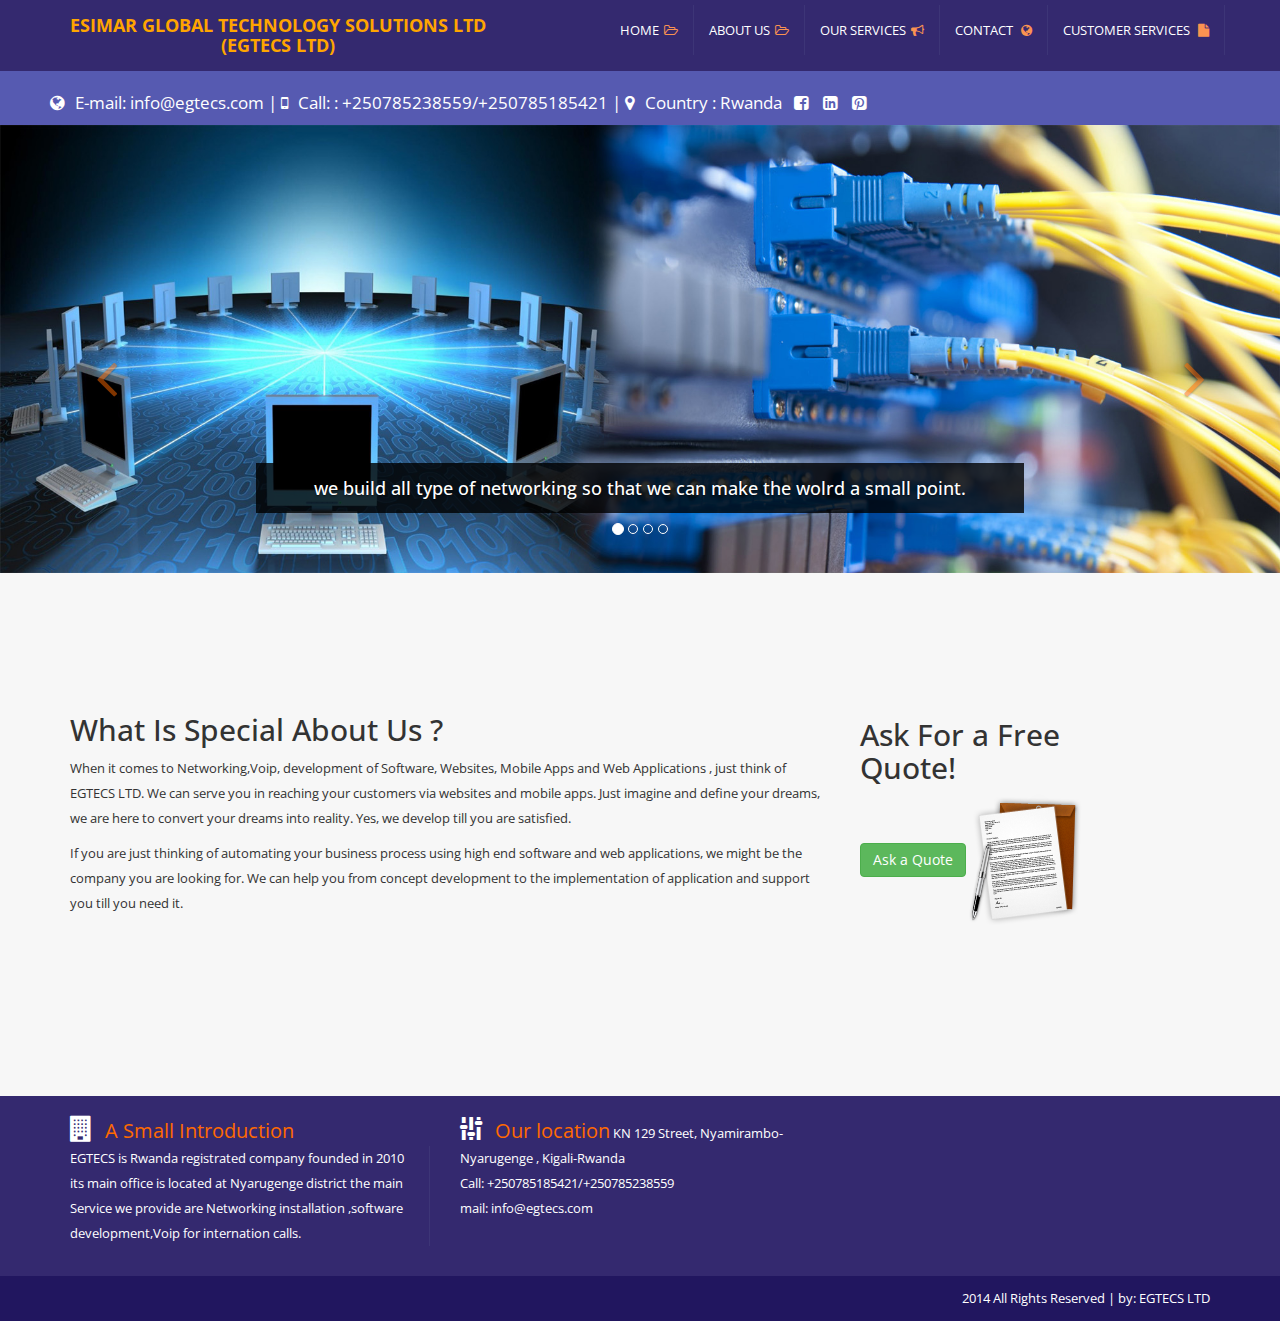
<file: index.html>
﻿<!DOCTYPE html>
<!--[if lt IE 7 ]><html class="ie ie6" lang="en"> <![endif]-->
<!--[if IE 7 ]><html class="ie ie7" lang="en"> <![endif]-->
<!--[if IE 8 ]><html class="ie ie8" lang="en"> <![endif]-->
<!--[if (gte IE 9)|!(IE)]><!-->
<html lang="en">
<!--<![endif]-->
<head>
    <meta charset="utf-8" />
    <meta name="viewport" content="width=device-width, initial-scale=1, maximum-scale=1" />
    <meta name="description" content="" />
    <meta name="author" content="" />
     <!--[if IE]>
        <meta http-equiv="X-UA-Compatible" content="IE=edge,chrome=1">
        <![endif]-->
    <title>EGTECS LTD</title>
    <!--  Bootstrap Style -->
    <link href="assets/css/bootstrap.css" rel="stylesheet" />
     <!--  Font-Awesome Style -->
    <link href="assets/css/font-awesome.min.css" rel="stylesheet" />
     <!--  Font-Awesome Animation Style -->
    <link href="assets/css/font-awesome-animation.css" rel="stylesheet" />
     <!--  Pretty Photo Style -->
    <link href="assets/css/prettyPhoto.css" rel="stylesheet" />
        <!--  Google Font Style -->
    <link href='http://fonts.googleapis.com/css?family=Open+Sans' rel='stylesheet' type='text/css' />
     <!--  Custom Style -->
    <link href="assets/css/style.css" rel="stylesheet" />
    <!-- HTML5 shim and Respond.js IE8 support of HTML5 elements and media queries -->
    <!--[if lt IE 9]>
      <script src="https://oss.maxcdn.com/libs/html5shiv/3.7.0/html5shiv.js"></script>
      <script src="https://oss.maxcdn.com/libs/respond.js/1.3.0/respond.min.js"></script>
    <![endif]-->

</head>
<body>

   <div class="navbar navbar-default navbar-fixed-top menu-back">
        <div class="container">
            <div class="navbar-header">
                <button type="button" class="navbar-toggle" data-toggle="collapse" data-target=".navbar-collapse">
                    <span class="icon-bar"></span>
                    <span class="icon-bar"></span>
                    <span class="icon-bar"></span>
                </button>

                <a class="navbar-brand" href="index.html">
				
				<P style="color:orange;text-align:center" class="navbar-brand-logo " ><b>ESIMAR GLOBAL TECHNOLOGY SOLUTIONS LTD</b><br/><b>(EGTECS LTD)</b></P>
			
                   
                </a>
            </div>
            <div class="navbar-collapse collapse" >
                <ul class="nav navbar-nav navbar-right">
                   
                    <li class="dropdown">
                        <a href="index.html">HOME<i class="fa fa-folder-open-o"></i>
                         
                        </a>
                    
                    </li>
                   
					<li>
					  <a href="#">ABOUT US<i class="fa fa-folder-open-o"></i>
                           
                        </a>
					</li>
					<li>
					 <a href="our-services.html">
                                    OUR SERVICES<i class="fa fa-bullhorn"></i>
              
                                </a>
					</li>

                    <!--<li class="dropdown">
                        <a href="#">Others <i class="fa fa-bars"></i>
                           
                        </a>
                        <ul class="dropdown-menu dropdown-menu-left">

                            <li>
                                <a href="4column-portfolio.html">
                                    <i class="fa fa-image"></i>Gallery
             
                                </a>

                            </li>
                             <li>
                                <a href="team-members.html">
                                   <i class="fa fa-bullhorn"></i>Team Members 
                                </a>

                            </li>
                           
                           
            
                           
                        </ul>
                    </li>-->
                     <li class="dropdown">
                        <a href="contact.html">CONTACT <i class="fa fa-globe"></i>
                            
                        </a>

                    </li>
					 <li class="dropdown">
                        <a  href="#">CUSTOMER SERVICES <i class="fa fa-file"></i>
                            
                        </a>
						 <ul class="dropdown-menu dropdown-menu-left">
                          <li><a target="_blank" href="http://reporting.egtecs.com:9000/">ESIMAR REPORT</a></li>
                          <li><a target="_blank" href="http://121.241.242.114/RSmsPlus/websms/egtecs">CLIENT SMS</a></li>
                          <li><a target="_blank" href="http://121.241.242.114/webadmin/egtecs">STUFF LOGIN</a></li>
                       </ul>

                    </li>
                </ul>
            </div>

        </div>
    </div>
    <!--./ Top Menu End -->
    <div class="div-social-top">

        <i class="fa fa-globe "></i>E-mail:  info@egtecs.com   | <i class="fa fa-mobile "></i>Call: : +250785238559/+250785185421  |  <i class="fa fa-map-marker "></i>Country : Rwanda &nbsp;
              <a href="#">
                  <i class="fa fa-facebook-square "></i>
              </a>

        <a href="#">
            <i class="fa fa-linkedin-square "></i>
        </a>
        <a href="#">
            <i class="fa fa-pinterest-square "></i>
        </a>


    </div>
    <!--./ Social Div End -->
    <div id="main-slider">

        <div id="carousel-example" class="carousel slide" data-ride="carousel">

            <div class="carousel-inner">
                <div class="item active">

                    <img src="assets/img/1.jpg" alt="" />
                    <div class="carousel-caption ">
                        <h4 class="back-light">we build all type of networking so that we can make the wolrd a small point.
                        </h4>
                    </div>
                </div>
                <div class="item">
                    <img src="assets/img/2.jpg" alt="" />
                    <div class="carousel-caption ">
                        <h4 class="back-light">we have exepert in software development and we can make your business very organized as well controlled.
                        </h4>
                    </div>
                </div>
                <div class="item">
                    <img src="assets/img/3.jpg" alt="" />
                    <div class="carousel-caption ">
                        <h4 class="back-light">we can turn your home into your arms by using cameras just in one days.
                        </h4>
                    </div>
                </div>
				<div class="item">
                    <img src="assets/img/4.jpg" alt="" />
                    <div class="carousel-caption ">
                        <h4 class="back-light">you can make a sheap call between your company and even for internation calls.
                        </h4>
                    </div>
                </div>
            </div>
            <!--INDICATORS-->
            <ol class="carousel-indicators">
                <li data-target="#carousel-example" data-slide-to="0" class="active"></li>
                <li data-target="#carousel-example" data-slide-to="1"></li>
                <li data-target="#carousel-example" data-slide-to="2"></li>
				<li data-target="#carousel-example" data-slide-to="3"></li>
            </ol>
            <!--PREVIUS-NEXT BUTTONS-->
            <a class="left carousel-control" href="#carousel-example" data-slide="prev">
                <i class="fa fa-angle-left fa-3x control-icon clr-main"></i>
            </a>
            <a class="right carousel-control" href="#carousel-example" data-slide="next">
                <i class="fa fa-angle-right fa-3x control-icon clr-main"></i>
            </a>
        </div>

    </div>
    <!--./ Main Slider End -->
   <!-- <div id="welocme-note">

        <div class="welcome-div">
          <span>  </span>
        </div>

    </div>-->
    <!--./ Welcome Section End -->
    <!--<section id="home-service" style="margin-top:20px;">
        <div class="container">
            <div class="row ">
                <div class="col-lg-4 col-md-4  col-sm-4 "  >
                    <i  class="fa fa-desktop fa-5x  icon-round  faa-ring animated"></i>
                    <h4><strong>Responsive Design</strong> </h4>
                    <p>
                        Lorem ipsum dolor sit amet, consectetur adipiscing elit.
                         Curabitur nec nisl odio. Mauris vehicula at nunc id posuere.
                                Lorem ipsum dolor sit amet, consectetur adipiscing elit.
                    </p>
                </div>
                <div class="col-lg-4 col-md-4  col-sm-4" >
                    <i class="fa fa-paper-plane-o  fa-5x icon-round  faa-pulse animated"></i>
                    <h4><strong>Easy To Customize</strong> </h4>
                    <p>
                        Lorem ipsum dolor sit amet, consectetur adipiscing elit.
                         Curabitur nec nisl odio. Mauris vehicula at nunc id posuere.
                                Lorem ipsum dolor sit amet, consectetur adipiscing elit.
                    </p>
                </div>
                <div class="col-lg-4 col-md-4  col-sm-4" >
                    <i class="fa fa-bullhorn  fa-5x icon-round faa-horizontal animated"></i>
                    <h4><strong>Clean Coding Used </strong></h4>
                    <p>
                        Lorem ipsum dolor sit amet, consectetur adipiscing elit.
                         Curabitur nec nisl odio. Mauris vehicula at nunc id posuere.
                                Lorem ipsum dolor sit amet, consectetur adipiscing elit.
                    </p>
                </div>

            </div>

        </div>
    </section>-->
    <!--./ Home Service End -->
    <section id="vedio-sec">
        <div class="container">
            <div class="row pad-top-botm">
                <div class="col-lg-8 col-md-8">
                    <h2>What Is Special About Us ? </h2>
                    <p>When it comes to Networking,Voip, development of Software, Websites, Mobile Apps and Web Applications , just think of EGTECS LTD. We can serve you in reaching your customers via websites and mobile apps. 
					Just imagine and define your dreams, we are here to convert your dreams into reality. 
					Yes, we develop till you are satisfied.</p>
				<p>If you are just thinking of automating your business process using high end software and web applications, we might be the company you are looking for. 
					We can help you from concept development to the implementation of application and support you till you need it.</p>
                   <!-- <button class="btn btn-primary" type="button">
                        Read Full Details <span class="badge">+</span>
                    </button>-->
                    <br />
                    <br />
                </div>

                <div  class="col-lg-4 col-md-4">
                   <div class="quote">
					<h2>Ask For a Free<br />
						Quote!</h2>
					<a  href="mailto:info@egtecs.com" class="btn btn-success">Ask a Quote</a> <img src="assets/img/letter.png" width="113" height="131" /> 
					</div>
			    </div>
                </div>
            </div>
        </div>
    </section>
    <!--./ vedio-sec End -->
    <!--<div class="middle-section">
        <div class="container">
            <div class="row ">
                <div class="col-lg-12 col-md-12 ">
                    <h1>Clients Testimonials</h1>
                    <div id="testimonials" class="carousel slide" data-ride="carousel">

                        <ol class="carousel-indicators">
                            <li data-target="#testimonials" data-slide-to="0" class=""></li>
                            <li data-target="#testimonials" data-slide-to="1" class=""></li>
                            <li data-target="#testimonials" data-slide-to="2" class="active"></li>
                        </ol>

                        <div class="carousel-inner">
                            <div class="item">
                                <div class="container center">
                                    <div class="col-lg-6 col-lg-offset-3 col-md-6 col-md-offset-3 slide-custom">

                                        <h4><i class="fa fa-quote-left"></i>Lorem ipsum dolor sit amet, consectetur adipiscing elit onec molestie non sem vel condimentum. <i class="fa fa-quote-right"></i></h4>
                                        <div class="user-img pull-right">
                                            <img src="assets/img/user.gif" alt="" class="img-u image-responsive" />
                                        </div>
                                        <h5 class="pull-right"><strong class="c-black">Lorem Dolor</strong></h5>
                                    </div>
                                </div>
                            </div>
                            <div class="item">
                                <div class="container center">
                                    <div class="col-lg-6 col-lg-offset-3 col-md-6 col-md-offset-3 slide-custom">
                                        <h4><i class="fa fa-quote-left"></i>Aenean faucibus luctus enim. Duis quis sem risu suspend lacinia elementum nunc. <i class="fa fa-quote-right"></i></h4>
                                        <div class="user-img pull-right">
                                            <img src="assets/img/user2.png" alt="" class="img-u image-responsive" />
                                        </div>
                                        <h5 class="pull-right"><strong class="c-black">Faucibus luctus</strong></h5>
                                    </div>
                                </div>
                            </div>
                            <div class="item active">
                                <div class="container center">
                                    <div class="col-lg-6 col-lg-offset-3 col-md-6 col-md-offset-3 slide-custom">
                                        <h4><i class="fa fa-quote-left"></i>Sed ultricies, libero ut adipiscing fringilla, ante elit luctus lorem, a egestas dui metus a arcu condimentum. <i class="fa fa-quote-right"></i></h4>
                                        <div class="user-img pull-right">
                                            <img src="assets/img/user.gif" alt="" class="img-u image-responsive" />
                                        </div>
                                        <h5 class="pull-right"><strong class="c-black">Sed ultricies</strong></h5>
                                    </div>
                                </div>
                            </div>
                        </div>
                    </div>
                </div>
            </div>
        </div>
    </div>-->
    <!--./ Testimonials End -->
  
    <!--<section id="service-info">
        <div class="container">
            <div class="row text-center">
                <div class="col-lg-12 col-md-12">
                    <h3 class="clr-main"><strong>OUR SERVICE LIST </strong></h3>
                    <p>Lorem ipsum dolor sit amet, consectetur adipiscing elit onec molestie non sem vel condimentum. </p>
                    <br />
                    <br />
                </div>
            </div>
            <div class="row pad-top-botm">
                <div class="col-lg-4 col-md-4">
                    <div class="media">
                        <div class="pull-left">
                            <i class=" fa fa-folder-open-o fa-4x rotate-icon "></i>

                        </div>
                        <div class="media-body">
                            <h3 class="media-heading">Easy To code</h3>
                            <p>
                                Aenean faucibus luctus enim. Duis quis sem risu suspend lacinia elementum nunc. 
                                Aenean faucibus luctus enim. Duis quis sem risu suspend lacinia elementum nunc.
                            </p>

                        </div>
                    </div>
                </div>
                <div class="col-lg-4 col-md-4">
                    <div class="media">
                        <div class="pull-left">
                            <i class="fa fa-power-off fa-4x rotate-icon "></i>
                        </div>
                        <div class="media-body">
                            <h3 class="media-heading">Best To Use</h3>
                            <p>
                                Aenean faucibus luctus enim. Duis quis sem risu suspend lacinia elementum nunc. 
                                Aenean faucibus luctus enim. Duis quis sem risu suspend lacinia elementum nunc.
                            </p>

                        </div>
                    </div>
                </div>
                <div class="col-lg-4 col-md-4">
                    <div class="media">
                        <div class="pull-left">
                            <i class="fa fa-paper-plane-o fa-4x rotate-icon "></i>
                        </div>
                        <div class="media-body">
                            <h3 class="media-heading">Customize Friendly</h3>
                            <p>
                                Aenean faucibus luctus enim. Duis quis sem risu suspend lacinia elementum nunc. 
                                Aenean faucibus luctus enim. Duis quis sem risu suspend lacinia elementum nunc.
                            </p>

                        </div>
                    </div>
                </div>
            </div>

            <div class="row pad-top-botm ">
                <div class="col-lg-6 col-md-6">
                    <div class="alert alert-info transparent-bk upfront-trans">
                        <i class="fa fa-edit fa-2x "></i>Lorem ipsum dolor sit amet, consectetur adipiscing elit.
                      
                    </div>

                    <hr />
                    <iframe src="http://player.vimeo.com/video/18312392" class="vedio-style"></iframe>
                </div>

                <div class="col-lg-6 col-md-6">
                    <div class="col-lg-6 col-md-6">

                        <div class="alert alert-success transparent-bk upfront-trans">
                            <i class="fa fa-folder-open-o fa-2x"></i>Lorem ipsum dolor sit amet.
                              Lorem ipsum dolor sit amet, consectetur adipiscing elit.
                        Lorem ipsum dolor sit amet, consectetur adipiscing elit.
                             Lorem ipsum dolor sit amet, consectetur adipiscing elit.
                             Lorem ipsum dolor sit amet, consectetur adipiscing elit.
                        </div>
                                              

                    </div>
                    <div class="col-lg-6 col-md-6">

                        <iframe src="http://www.facebook.com/plugins/likebox.php?href=http%3A%2F%2Fwww.facebook.com%2Fenvato&amp;width=235&amp;height=258&amp;colorscheme=light&amp;show_faces=true&amp;header=false&amp;stream=false&amp;show_border=false&amp;appId=438889712801266" style="border: none; overflow: hidden; width: 235px; height: 258px;"></iframe>

                    </div>
                    <div class="col-lg-12 col-md-12">
                        <div class="alert alert-info transparent-bk upfront-trans">
                            <i class="fa fa-info fa-2x "></i><b>JUST A  SMALL INFORMATION :  </b>
                            <p>
                                Lorem ipsum dolor sit amet, consectetur adipiscing elit.
                              
                               Lorem ipsum dolor sit amet, consectetur adipiscing elit.
                                    Lorem ipsum dolor sit amet, consectetur adipiscing elit.
                                    Lorem ipsum dolor sit amet, consectetur adipiscing elit.

                            </p>
                        </div>

                    </div>
                </div>
            </div>
        </div>
    </section>-->
    <!--./ Service info Section End -->
    <!--<div class="just-stats">
        <div class="container">
            <div class="row ">
                <div class="col-lg-3 col-md-3 ">
                    <div class="stats-div">
                        <i class="fa fa-rocket fa-5x"></i>
                        <h3>3000+</h3>
                        <h4>Projects</h4>
                    </div>
                </div>


                <div class="col-lg-3 col-md-3 ">
                    <div class="stats-div">
                        <i class="fa fa-globe fa-5x"></i>
                        <h3>149+</h3>
                        <h4>Countries</h4>
                    </div>

                </div>
                <div class="col-lg-3 col-md-3 ">

                    <div class="stats-div">
                        <i class="fa fa-building fa-5x"></i>
                        <h3>250 +</h3>
                        <h4>Offices</h4>
                    </div>
                </div>
                <div class="col-lg-3 col-md-3 ">
                    <div class="stats-div">
                        <i class="fa fa-comments-o fa-5x"></i>
                        <h3>1305+</h3>
                        <h4>Clients</h4>
                    </div>
                </div>
            </div>
        </div>
    </div>-->
    <!--./ stats div end -->
    <!--  <div id="media-sec">
        <div class="container">

            <div class="row">
                <div class="col-lg-12 col-md-12" >
                    <div class="text-center">
                        <h3>WHAT MEDIA SAY'S ABOUT US</h3>
                        <p>Lorem ipsum dolor sit amet, consectetur adipiscing elit onec molestie non sem vel condimentum. </p>
                        <br />
                        <br />
                    </div>
                </div>
                <div class="col-lg-6 col-md-6">
                    <blockquote>
                        <p>Lorem ipsum dolor sit amet, consectetur adipiscing elit onec molestie non sem vel condimentum. </p>
                        <small>Consectetur adipiscing elit</small>
                    </blockquote>

                </div>
                <div class="col-lg-6 col-md-6">
                    <blockquote>
                        <p>Lorem ipsum dolor sit amet, consectetur adipiscing elit onec molestie non sem vel condimentum. </p>
                        <small>Consectetur adipiscing elit</small>
                    </blockquote>

                </div>
            </div>

        </div>

    </div>-->
    <!--./ Media Section End -->
   <div id="footer-sec">
        <div class="container">
            <div class="row">
                <div class="col-lg-4 col-md-4" id="about-ftr">
                    <i class="fa fa-building fa-2x"></i>
                    <span>A Small Introduction</span>
                  
                    <p>
                        EGTECS is Rwanda registrated company founded in 2010 its main office is located at Nyarugenge district
						the main Service we provide are Networking installation ,software development,Voip for internation calls.
                    </p>
                </div>
              <!--  <div class="col-lg-4 col-md-4">
                    <i class="fa fa-paper-plane-o fa-2x"></i>
                    <span>From the blog</span>
                    <small>replace this dummy text with your text</small>
                    <div id="blog-footer-div">
                        <div class="media">
                            <div class="pull-left">
                                <img src="assets/img/user2.png" class="img-circle" alt=""  />
                            </div>
                            <div class="media-body">
                                <span class="media-heading"><a href="blog-home.html">Pellentesque habitant morbi tristique</a></span>
                                <small class="muted">Posted 17 June 2014</small>
                            </div>
                        </div>
                        <div class="media">
                            <div class="pull-left">
                                <img src="assets/img/user.gif" class="img-circle" alt=""/>
                            </div>
                            <div class="media-body">
                                <span class="media-heading"><a href="blog-home.html">Pellentesque habitant morbi tristique</a></span>
                                <small class="muted">Posted 27 June 2014</small>
                            </div>
                        </div>
                    </div>
                </div>-->

                <div class="col-lg-4 col-md-4">
                    <i class="fa fa-sliders fa-2x"></i>
                    <span>Our location</span>
                    KN 129 Street, Nyamirambo-Nyarugenge , Kigali-Rwanda
                    <br />
                    Call: +250785185421/+250785238559
                     <br />
                    mail: info@egtecs.com
                    <br />
                    <br />
                    <!--<form role="form">
                        <div class="input-group">
                            <input type="text" class="form-control" autocomplete="off" placeholder="Enter your email" required />
                            <span class="input-group-btn">
                                <button class="btn btn-primary" type="button">Subdcribe!</button>
                            </span>
                        </div>
                    </form>-->
                </div>
            </div>
        </div>
         </div>
    <!--./ footer-sec  End -->
    <div id="footser-end">
        <div class="container">

            <div class="row">
                <div class="col-lg-12 col-md-12">
                    2014 All Rights Reserved | by: <a href="#" target="_blank" style="color:#fff" >EGTECS LTD</a>
                    
                </div>
            </div>

        </div>
    </div>
    <!--./ footer-end End -->
    <!--  Jquery Core Script -->
    <script src="assets/js/jquery-1.10.2.js"></script>
    <!--  Core Bootstrap Script -->
    <script src="assets/js/bootstrap.js"></script>
        <!--  Custom Scripts -->
    <script src="assets/js/custom.js"></script>
   
</body>
</html>
</file>
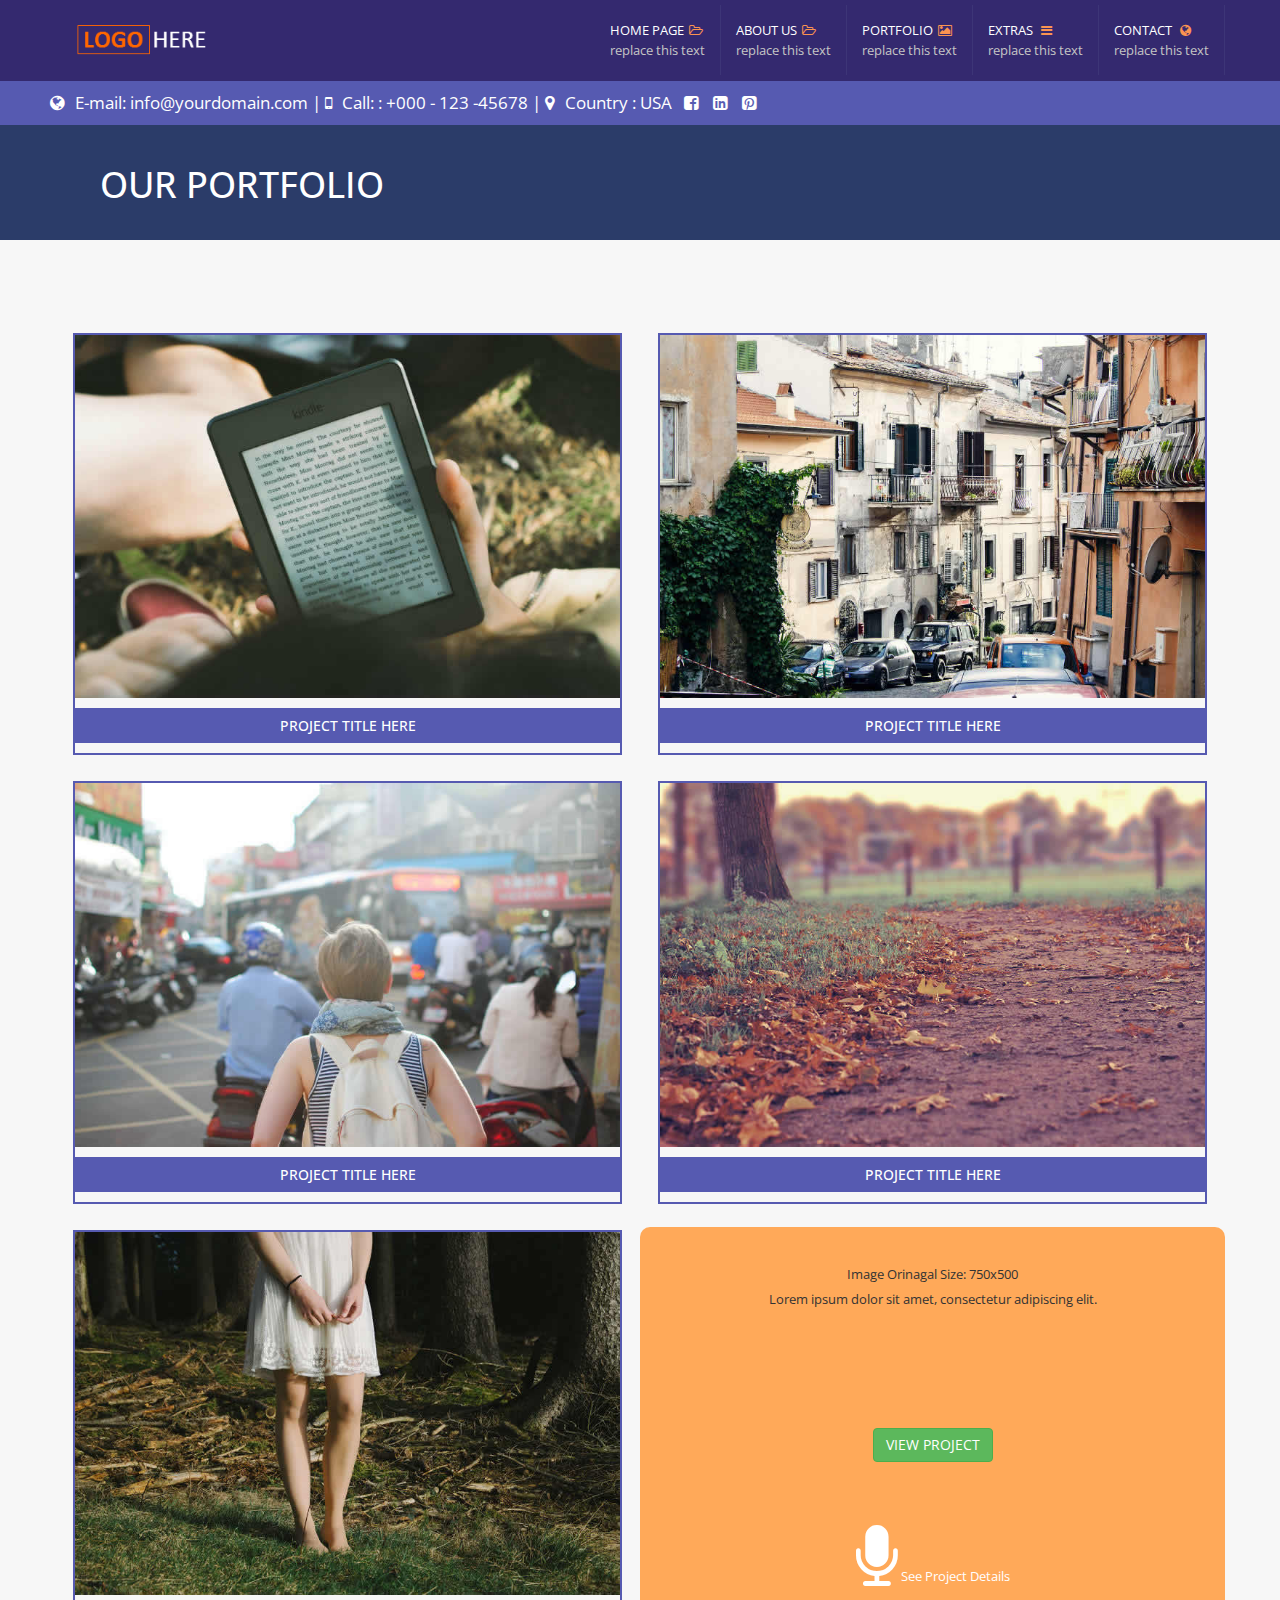
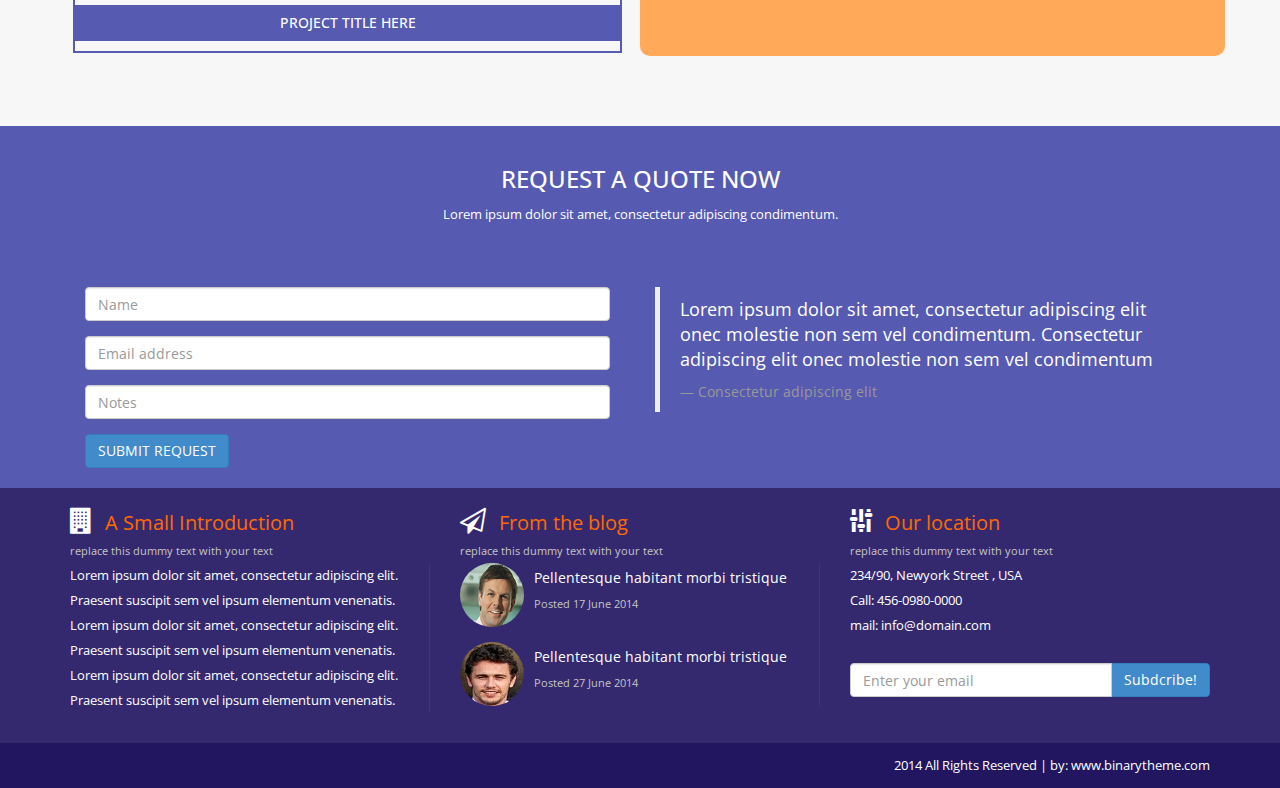
<file: 2column-portfolio.html>
﻿<!DOCTYPE html>
<!--[if lt IE 7 ]><html class="ie ie6" lang="en"> <![endif]-->
<!--[if IE 7 ]><html class="ie ie7" lang="en"> <![endif]-->
<!--[if IE 8 ]><html class="ie ie8" lang="en"> <![endif]-->
<!--[if (gte IE 9)|!(IE)]><!-->
<html lang="en">
<!--<![endif]--><head>
    <meta charset="utf-8" />
    <meta name="viewport" content="width=device-width, initial-scale=1, maximum-scale=1" />
    <meta name="description" content="" />
    <meta name="author" content="" />
     <!--[if IE]>
        <meta http-equiv="X-UA-Compatible" content="IE=edge,chrome=1">
        <![endif]-->
    <title>Speak Multipager Responsive Template</title>
    <!--  Bootstrap Style -->
    <link href="assets/css/bootstrap.css" rel="stylesheet" />
     <!--  Font-Awesome Style -->
    <link href="assets/css/font-awesome.min.css" rel="stylesheet" />
     <!--  Font-Awesome Animation Style -->
    <link href="assets/css/font-awesome-animation.css" rel="stylesheet" />
     <!--  Pretty Photo Style -->
    <link href="assets/css/prettyPhoto.css" rel="stylesheet" />
        <!--  Google Font Style -->
    <link href='http://fonts.googleapis.com/css?family=Open+Sans' rel='stylesheet' type='text/css' />
     <!--  Custom Style -->
    <link href="assets/css/style.css" rel="stylesheet" />
    <!-- HTML5 shim and Respond.js IE8 support of HTML5 elements and media queries -->
    <!--[if lt IE 9]>
      <script src="https://oss.maxcdn.com/libs/html5shiv/3.7.0/html5shiv.js"></script>
      <script src="https://oss.maxcdn.com/libs/respond.js/1.3.0/respond.min.js"></script>
    <![endif]-->
</head>
<body>
<div class="navbar navbar-default navbar-fixed-top menu-back">
        <div class="container">
            <div class="navbar-header">
                <button type="button" class="navbar-toggle" data-toggle="collapse" data-target=".navbar-collapse">
                    <span class="icon-bar"></span>
                    <span class="icon-bar"></span>
                    <span class="icon-bar"></span>
                </button>

                <a class="navbar-brand" href="#">
                    <img src="assets/img/logo.png" class="navbar-brand-logo " alt="" />
                </a>
            </div>
            <div class="navbar-collapse collapse" >
                <ul class="nav navbar-nav navbar-right">
                   
                    <li class="dropdown">
                        <a href="index1.html">HOME PAGE<i class="fa fa-folder-open-o"></i>
                            <span>replace this text</span>

                        </a>
                        <ul class="dropdown-menu dropdown-menu-left">
                            <li>
                                <a href="index1.html">
                                    <i class="fa fa-paperclip"></i>Home Page One
              <span>replace this text</span>
                                </a>

                            </li>
                            <li>
                                <a href="index2.html">
                                    <i class="fa fa-comments-o"></i>Home Page Two
              <span>replace this text</span>
                                </a>

                            </li>
                          

                        </ul>
                    </li>
                    <li class="dropdown">
                        <a href="our-services.html">ABOUT US<i class="fa fa-folder-open-o"></i>
                            <span>replace this text</span>

                        </a>
                        <ul class="dropdown-menu dropdown-menu-left">
                            <li>
                                <a href="our-services.html">
                                    <i class="fa fa-edit"></i>Our Services
              <span>replace this text</span>
                                </a>

                            </li>
                            <li>
                                <a href="team-members.html">
                                    <i class="fa fa-bullhorn"></i>Team Members 
              <span>replace this text</span>
                                </a>

                            </li>
                          

                        </ul>
                    </li>

                    <li class="dropdown">
                        <a href="#">PORTFOLIO<i class="fa fa-image"></i>
                            <span>replace this text</span>
                        </a>
                        <ul class="dropdown-menu dropdown-menu-left">

                            <li>
                                <a href="4column-portfolio.html">
                                    <i class="fa fa-paper-plane-o"></i>Four Column 
              <span>replace this text</span>
                                </a>

                            </li>
                            <li>
                                <a href="3column-portfolio.html">
                                    <i class="fa fa-folder-open-o"></i>Three Column
              <span>replace this text</span>
                                </a>

                            </li>
                            <li>
                                <a href="2column-portfolio.html">
                                    <i class="fa fa-bullhorn"></i>Two Column
              <span>replace this text</span>
                                </a>

                            </li>
                        </ul>
                    </li>

                   
                    <li class="dropdown">
                        <a href="#">EXTRAS <i class="fa fa-bars"></i>
                            <span>replace this text</span>
                        </a>
                        <ul class="dropdown-menu dropdown-menu-left">

                            <li>
                                <a href="error.html">
                                    <i class="fa fa-power-off"></i>404 Error
              <span>replace this text</span>
                                </a>

                            </li>
                             <li>
                                <a href="pricing.html">
                                    <i class="fa fa-tag"></i>Pricing Options
              <span>replace this text</span>
                                </a>

                            </li>
                            <li>
                                <a href="blog-home.html">
                                    <i class="fa fa-map-marker"></i>Blog Home
              <span>replace this text</span>
                                </a>

                            </li>
                            <li>
                                <a href="blog-single.html">
                                    <i class="fa fa-flask"></i>Blog Single
              <span>replace this text</span>
                                </a>

                            </li>
                           
                           
                           
                        </ul>
                    </li>
                     <li class="dropdown">
                        <a href="contact.html">CONTACT <i class="fa fa-globe"></i>
                            <span>replace this text</span>
                        </a>

                    </li>
                </ul>
            </div>

        </div>
    </div>
    <!--./ Top Menu End -->
    <div class="div-social-top">

        <i class="fa fa-globe "></i>E-mail:  info@yourdomain.com   | <i class="fa fa-mobile "></i>Call: : +000 - 123 -45678  |  <i class="fa fa-map-marker "></i>Country : USA &nbsp;
              <a href="#">
                  <i class="fa fa-facebook-square "></i>
              </a>

        <a href="#">
            <i class="fa fa-linkedin-square "></i>
        </a>
        <a href="#">
            <i class="fa fa-pinterest-square "></i>
        </a>


    </div>
    <!--./ Social Div End -->
    <div class="general-subhead">
        <h1>OUR PORTFOLIO</h1>
    </div>
    <!--./ Gereral Subhead End -->
    

    <section id="port-folio">
        <div class="container">

            <div class="row pad-row">
                <div class="col-lg-6 col-md-6 col-sm-6 ">

                    <div class="portfolio-item">

                   
                    <img src="assets/img/portfolio/1.jpg" class="img-responsive " alt="" />
                         <h5 >PROJECT TITLE HERE</h5>
                    <div class="overlay">
                        <a class="preview btn btn-success " title="Image Title Here" href="assets/img/portfolio/1.jpg">VIEW PROJECT</a>
                        <p>
                           Image Orinagal Size: 750x500
                            <br />
                            Lorem ipsum dolor sit amet, consectetur adipiscing elit. 
                        </p>
                        <a class="preview"  href="assets/img/portfolio/1.jpg" >
                             <i class="fa fa-microphone fa-5x"></i>
                            See Project Details

                        </a>
                    </div>
                         </div>
                </div>
                <div class="col-lg-6 col-md-6 col-sm-6 ">

                    <div class="portfolio-item">

                   
                    <img src="assets/img/portfolio/2.jpg" class="img-responsive " alt="" />
                         <h5 >PROJECT TITLE HERE</h5>
                    <div class="overlay">
                        <a class="preview btn btn-success " title="Image Title Here" href="assets/img/portfolio/2.jpg">VIEW PROJECT</a>
                        <p>
                           Image Orinagal Size: 750x500
                            <br />
                            Lorem ipsum dolor sit amet, consectetur adipiscing elit. 
                        </p>
                        <a class="preview"  href="assets/img/portfolio/2.jpg" >
                            <i class="fa fa-microphone fa-5x"></i>
                            See Project Details</a>
                    </div>
                         </div>
                </div>
             
                </div>
                   <div class="row pad-row">
                  <div class="col-lg-6 col-md-6 col-sm-6 ">
                    <div class="portfolio-item">

                   
                    <img src="assets/img/portfolio/5.jpg" class="img-responsive " alt="" />
                         <h5 >PROJECT TITLE HERE</h5>
                    <div class="overlay">
                        <a class="preview btn btn-success " title="Image Title Here" href="assets/img/portfolio/5.jpg">VIEW PROJECT</a>
                        <p>
                           Image Orinagal Size: 750x500
                            <br />
                            Lorem ipsum dolor sit amet, consectetur adipiscing elit. 
                        </p>
                        <a class="preview"  href="assets/img/portfolio/5.jpg" >
                            <i class="fa fa-microphone fa-5x"></i>
                            See Project Details</a>
                    </div>
                         </div>
                </div>
                <div class="col-lg-6 col-md-6 col-sm-6 ">

                    <div class="portfolio-item">

                   
                    <img src="assets/img/portfolio/6.jpg" class="img-responsive " alt="" />
                         <h5 >PROJECT TITLE HERE</h5>
                    <div class="overlay">
                        <a class="preview btn btn-success " title="Image Title Here" href="assets/img/portfolio/6.jpg">VIEW PROJECT</a>
                        <p>
                           Image Orinagal Size: 750x500
                            <br />
                            Lorem ipsum dolor sit amet, consectetur adipiscing elit. 
                        </p>
                        <a class="preview"  href="assets/img/portfolio/6.jpg" >
                            <i class="fa fa-microphone fa-5x"></i>
                            See Project Details</a>
                    </div>
                         </div>
                </div>
              
            </div>
            <div class="row pad-row">
                  <div class="col-lg-6 col-md-6 col-sm-6 ">
                    <div class="portfolio-item">

                   
                    <img src="assets/img/portfolio/9.jpg" class="img-responsive " alt="" />
                         <h5 >PROJECT TITLE HERE</h5>
                    <div class="overlay">
                        <a class="preview btn btn-success " title="Image Title Here" href="assets/img/portfolio/9.jpg">VIEW PROJECT</a>
                        <p>
                           Image Orinagal Size: 750x500
                            <br />
                            Lorem ipsum dolor sit amet, consectetur adipiscing elit. 
                        </p>
                        <a class="preview"  href="assets/img/portfolio/9.jpg" >
                            <i class="fa fa-microphone fa-5x"></i>
                            See Project Details</a>
                    </div>
                         </div>
                </div>
                <div class="col-lg-6 col-md-6 col-sm-6 ">

                    <div class="portfolio-item">

                   
                    <img src="assets/img/portfolio/10.jpg" class="img-responsive " alt="" />
                         <h5 >PROJECT TITLE HERE</h5>
                    <div class="overlay set-hover-portfolio">
                        <a class="preview btn btn-success " title="Image Title Here" href="assets/img/portfolio/10.jpg">VIEW PROJECT</a>
                        <p>
                           Image Orinagal Size: 750x500
                            <br />
                            Lorem ipsum dolor sit amet, consectetur adipiscing elit. 
                        </p>
                        <a class="preview"  href="assets/img/portfolio/10.jpg" >
                            <i class="fa fa-microphone fa-5x"></i>
                            See Project Details</a>
                    </div>
                         </div>
                </div>
             
            </div>
          
        </div>
    </section>
      <!-- Portfolio End-->
    <div id="request-quote">
        <div class="container">

            <div class="row">
                <div class="col-lg-12 col-md-12">
                    <div class="text-center">
                        <h3>REQUEST A QUOTE NOW</h3>
                        <p>Lorem ipsum dolor sit amet, consectetur adipiscing  condimentum. </p>
                        <br />
                        <br />
                    </div>
                </div>
                <div class="col-lg-6 col-md-6">
                    <form>
                        <div class="col-lg-12 col-md-12 ">
                            <div class="form-group">
                                <input type="text" class="form-control" required="required" placeholder="Name" />
                            </div>
                        </div>
                        <div class="col-lg-12 col-md-12">
                            <div class="form-group">
                                <input type="text" class="form-control" required="required" placeholder="Email address" />
                            </div>
                        </div>
                        <div class="col-lg-12 col-md-12">
                            <div class="form-group">
                                <input type="text" class="form-control" required="required" placeholder="Notes" />
                            </div>
                        </div>
                        <div class="col-lg-12 col-md-12">
                            <button type="submit" class="btn btn-primary">SUBMIT REQUEST</button>

                        </div>
                    </form>

                </div>
                <div class="col-lg-6 col-md-6">
                    <blockquote>
                        <p>Lorem ipsum dolor sit amet, consectetur adipiscing elit onec molestie non sem vel condimentum. Consectetur adipiscing elit onec molestie non sem vel condimentum </p>
                        <small>Consectetur adipiscing elit</small>
                    </blockquote>

                </div>
            </div>

        </div>

    </div>
    <!--./ Request Quote End -->
      <div id="footer-sec">
        <div class="container">
            <div class="row">
                <div class="col-lg-4 col-md-4" id="about-ftr">
                    <i class="fa fa-building fa-2x"></i>
                    <span>A Small Introduction</span>
                    <small>replace this dummy text with your text</small>
                    <p>
                        Lorem ipsum dolor sit amet, consectetur adipiscing elit.
                             Praesent suscipit sem vel ipsum elementum venenatis. 
                        Lorem ipsum dolor sit amet, consectetur adipiscing elit.
                             Praesent suscipit sem vel ipsum elementum venenatis.
                     
                        Lorem ipsum dolor sit amet, consectetur adipiscing elit.
                             Praesent suscipit sem vel ipsum elementum venenatis.
                    </p>
                </div>
                <div class="col-lg-4 col-md-4">
                    <i class="fa fa-paper-plane-o fa-2x"></i>
                    <span>From the blog</span>
                    <small>replace this dummy text with your text</small>
                    <div id="blog-footer-div">
                        <div class="media">
                            <div class="pull-left">
                                <img src="assets/img/user2.png" class="img-circle" alt="" />
                            </div>
                            <div class="media-body">
                                <span class="media-heading"><a href="blog-home.html">Pellentesque habitant morbi tristique</a></span>
                                <small class="muted">Posted 17 June 2014</small>
                            </div>
                        </div>
                        <div class="media">
                            <div class="pull-left">
                                <img src="assets/img/user.gif" class="img-circle" alt="" />
                            </div>
                            <div class="media-body">
                                <span class="media-heading"><a href="blog-home.html">Pellentesque habitant morbi tristique</a></span>
                                <small class="muted">Posted 27 June 2014</small>
                            </div>
                        </div>
                    </div>
                </div>

                <div class="col-lg-4 col-md-4">
                    <i class="fa fa-sliders fa-2x"></i>
                    <span>Our location</span>
                    <small>replace this dummy text with your text</small>
                    234/90, Newyork Street , USA
                    <br />
                    Call: 456-0980-0000
                     <br />
                    mail: info@domain.com
                    <br />
                    <br />
                    <form role="form">
                        <div class="input-group">
                            <input type="text" class="form-control" autocomplete="off" placeholder="Enter your email" required />
                            <span class="input-group-btn">
                                <button class="btn btn-primary" type="button">Subdcribe!</button>
                            </span>
                        </div>
                    </form>
                </div>
            </div>
        </div>
          </div>
    <!--./ footer-sec  End -->
    <div id="footser-end">
        <div class="container">

            <div class="row">
                <div class="col-lg-12 col-md-12">
                    2014 All Rights Reserved | by: <a href="http://binarytheme.com" target="_blank" style="color:#fff" >www.binarytheme.com</a>
                    
                </div>
            </div>

        </div>
    </div>
    <!--./ footer-end End -->
    <!--  Jquery Core Script -->
    <script src="assets/js/jquery-1.10.2.js"></script>
    <!--  Core Bootstrap Script -->
    <script src="assets/js/bootstrap.js"></script>
    <!--  PrettyPhoto Script -->
    <script src="assets/js/jquery.prettyPhoto.js"></script>
    <!--  Custom Scripts -->
    <script src="assets/js/custom.js"></script>

</body>
</html>
</file>
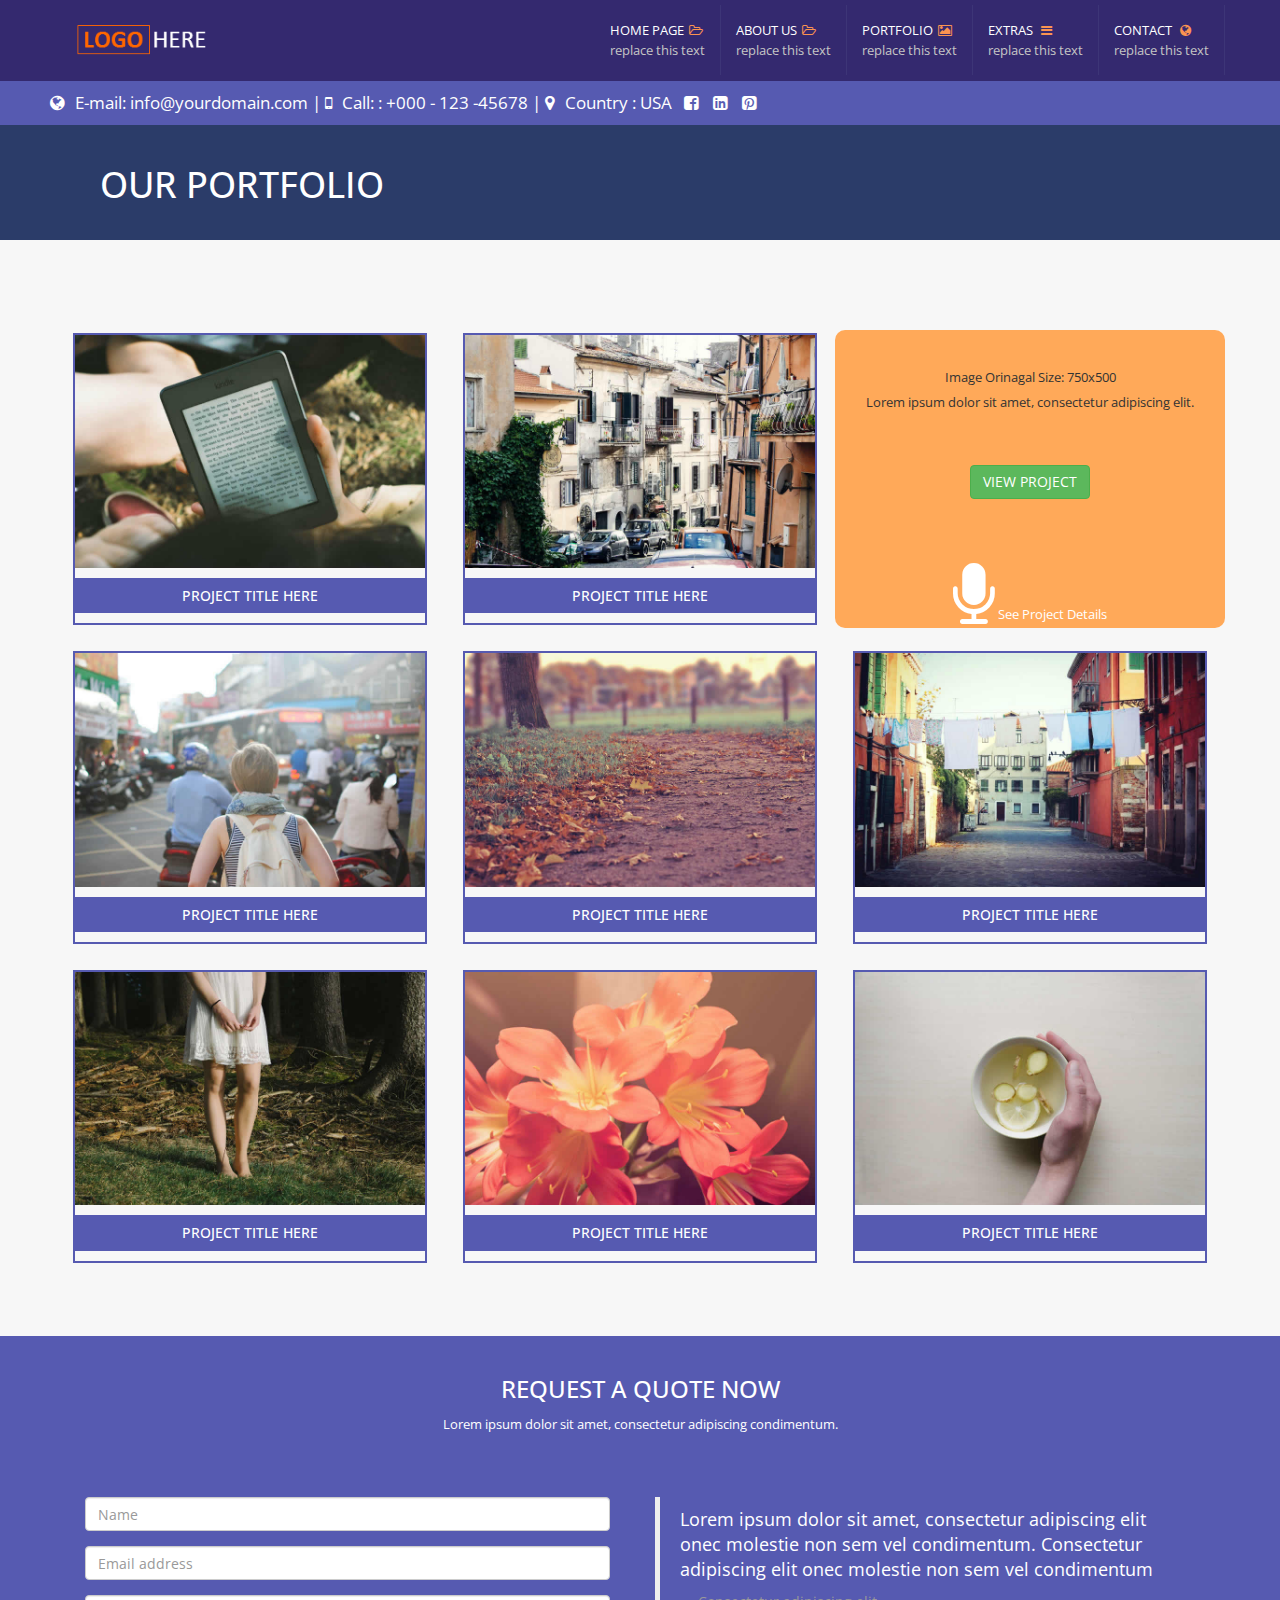
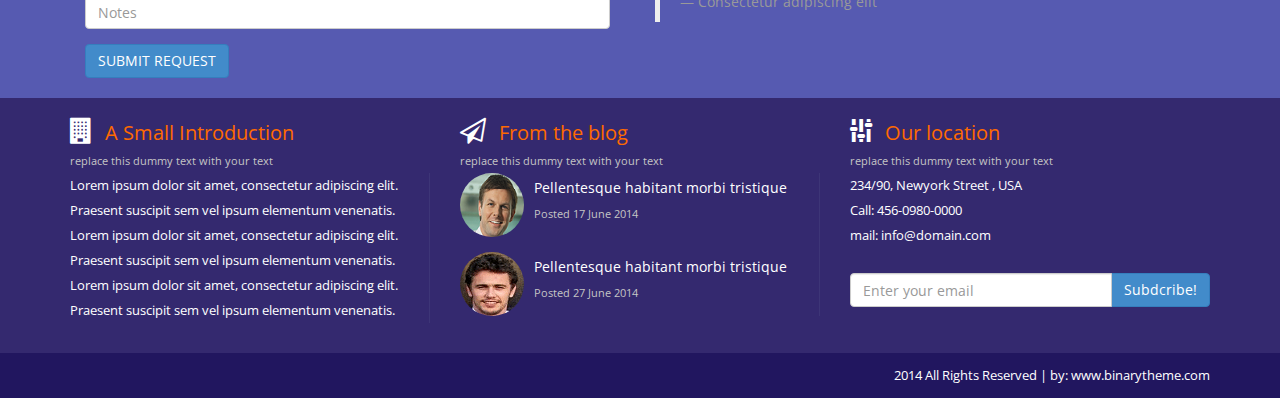
<file: 3column-portfolio.html>
﻿<!DOCTYPE html>
<!--[if lt IE 7 ]><html class="ie ie6" lang="en"> <![endif]-->
<!--[if IE 7 ]><html class="ie ie7" lang="en"> <![endif]-->
<!--[if IE 8 ]><html class="ie ie8" lang="en"> <![endif]-->
<!--[if (gte IE 9)|!(IE)]><!-->
<html lang="en">
<!--<![endif]--><head>
    <meta charset="utf-8" />
    <meta name="viewport" content="width=device-width, initial-scale=1, maximum-scale=1" />
    <meta name="description" content="" />
    <meta name="author" content="" />
     <!--[if IE]>
        <meta http-equiv="X-UA-Compatible" content="IE=edge,chrome=1">
        <![endif]-->
    <title>Speak Multipager Responsive Template</title>
    <!--  Bootstrap Style -->
    <link href="assets/css/bootstrap.css" rel="stylesheet" />
     <!--  Font-Awesome Style -->
    <link href="assets/css/font-awesome.min.css" rel="stylesheet" />
     <!--  Font-Awesome Animation Style -->
    <link href="assets/css/font-awesome-animation.css" rel="stylesheet" />
     <!--  Pretty Photo Style -->
    <link href="assets/css/prettyPhoto.css" rel="stylesheet" />
        <!--  Google Font Style -->
    <link href='http://fonts.googleapis.com/css?family=Open+Sans' rel='stylesheet' type='text/css' />
     <!--  Custom Style -->
    <link href="assets/css/style.css" rel="stylesheet" />
    <!-- HTML5 shim and Respond.js IE8 support of HTML5 elements and media queries -->
    <!--[if lt IE 9]>
      <script src="https://oss.maxcdn.com/libs/html5shiv/3.7.0/html5shiv.js"></script>
      <script src="https://oss.maxcdn.com/libs/respond.js/1.3.0/respond.min.js"></script>
    <![endif]-->
</head>
<body>
<div class="navbar navbar-default navbar-fixed-top menu-back">
        <div class="container">
            <div class="navbar-header">
                <button type="button" class="navbar-toggle" data-toggle="collapse" data-target=".navbar-collapse">
                    <span class="icon-bar"></span>
                    <span class="icon-bar"></span>
                    <span class="icon-bar"></span>
                </button>

                <a class="navbar-brand" href="#">
                    <img src="assets/img/logo.png" class="navbar-brand-logo " alt="" />
                </a>
            </div>
            <div class="navbar-collapse collapse" >
                <ul class="nav navbar-nav navbar-right">
                   
                    <li class="dropdown">
                        <a href="index1.html">HOME PAGE<i class="fa fa-folder-open-o"></i>
                            <span>replace this text</span>

                        </a>
                        <ul class="dropdown-menu dropdown-menu-left">
                            <li>
                                <a href="index1.html">
                                    <i class="fa fa-paperclip"></i>Home Page One
              <span>replace this text</span>
                                </a>

                            </li>
                            <li>
                                <a href="index2.html">
                                    <i class="fa fa-comments-o"></i>Home Page Two
              <span>replace this text</span>
                                </a>

                            </li>
                          

                        </ul>
                    </li>
                    <li class="dropdown">
                        <a href="our-services.html">ABOUT US<i class="fa fa-folder-open-o"></i>
                            <span>replace this text</span>

                        </a>
                        <ul class="dropdown-menu dropdown-menu-left">
                            <li>
                                <a href="our-services.html">
                                    <i class="fa fa-edit"></i>Our Services
              <span>replace this text</span>
                                </a>

                            </li>
                            <li>
                                <a href="team-members.html">
                                    <i class="fa fa-bullhorn"></i>Team Members 
              <span>replace this text</span>
                                </a>

                            </li>
                          

                        </ul>
                    </li>

                    <li class="dropdown">
                        <a href="#">PORTFOLIO<i class="fa fa-image"></i>
                            <span>replace this text</span>
                        </a>
                        <ul class="dropdown-menu dropdown-menu-left">

                            <li>
                                <a href="4column-portfolio.html">
                                    <i class="fa fa-paper-plane-o"></i>Four Column 
              <span>replace this text</span>
                                </a>

                            </li>
                            <li>
                                <a href="3column-portfolio.html">
                                    <i class="fa fa-folder-open-o"></i>Three Column
              <span>replace this text</span>
                                </a>

                            </li>
                            <li>
                                <a href="2column-portfolio.html">
                                    <i class="fa fa-bullhorn"></i>Two Column
              <span>replace this text</span>
                                </a>

                            </li>
                        </ul>
                    </li>

                   
                    <li class="dropdown">
                        <a href="#">EXTRAS <i class="fa fa-bars"></i>
                            <span>replace this text</span>
                        </a>
                        <ul class="dropdown-menu dropdown-menu-left">

                            <li>
                                <a href="error.html">
                                    <i class="fa fa-power-off"></i>404 Error
              <span>replace this text</span>
                                </a>

                            </li>
                             <li>
                                <a href="pricing.html">
                                    <i class="fa fa-tag"></i>Pricing Options
              <span>replace this text</span>
                                </a>

                            </li>
                            <li>
                                <a href="blog-home.html">
                                    <i class="fa fa-map-marker"></i>Blog Home
              <span>replace this text</span>
                                </a>

                            </li>
                            <li>
                                <a href="blog-single.html">
                                    <i class="fa fa-flask"></i>Blog Single
              <span>replace this text</span>
                                </a>

                            </li>
                           
                           
                           
                        </ul>
                    </li>
                     <li class="dropdown">
                        <a href="contact.html">CONTACT <i class="fa fa-globe"></i>
                            <span>replace this text</span>
                        </a>

                    </li>
                </ul>
            </div>

        </div>
    </div>
    <!--./ Top Menu End -->
    <div class="div-social-top">

        <i class="fa fa-globe "></i>E-mail:  info@yourdomain.com   | <i class="fa fa-mobile "></i>Call: : +000 - 123 -45678  |  <i class="fa fa-map-marker "></i>Country : USA &nbsp;
              <a href="#">
                  <i class="fa fa-facebook-square "></i>
              </a>

        <a href="#">
            <i class="fa fa-linkedin-square "></i>
        </a>
        <a href="#">
            <i class="fa fa-pinterest-square "></i>
        </a>


    </div>
    <!--./ Social Div End -->
    <div class="general-subhead">
        <h1>OUR PORTFOLIO</h1>
    </div>
    <!--./ Gereral Subhead End -->
    

    <section id="port-folio">
        <div class="container">

            <div class="row pad-row">
                <div class="col-lg-4 col-md-4 col-sm-4 ">

                    <div class="portfolio-item">

                   
                    <img src="assets/img/portfolio/1.jpg" class="img-responsive " alt="" />
                         <h5 >PROJECT TITLE HERE</h5>
                    <div class="overlay">
                        <a class="preview btn btn-success " title="Image Title Here" href="assets/img/portfolio/1.jpg">VIEW PROJECT</a>
                        <p>
                           Image Orinagal Size: 750x500
                            <br />
                            Lorem ipsum dolor sit amet, consectetur adipiscing elit. 
                        </p>
                        <a class="preview"  href="assets/img/portfolio/1.jpg" >
                             <i class="fa fa-microphone fa-5x"></i>
                            See Project Details

                        </a>
                    </div>
                         </div>
                </div>
                <div class="col-lg-4 col-md-4 col-sm-4 ">

                    <div class="portfolio-item">

                   
                    <img src="assets/img/portfolio/2.jpg" class="img-responsive " alt="" />
                         <h5 >PROJECT TITLE HERE</h5>
                    <div class="overlay">
                        <a class="preview btn btn-success " title="Image Title Here" href="assets/img/portfolio/2.jpg">VIEW PROJECT</a>
                        <p>
                           Image Orinagal Size: 750x500
                            <br />
                            Lorem ipsum dolor sit amet, consectetur adipiscing elit. 
                        </p>
                        <a class="preview"  href="assets/img/portfolio/2.jpg" >
                            <i class="fa fa-microphone fa-5x"></i>
                            See Project Details</a>
                    </div>
                         </div>
                </div>
               <div class="col-lg-4 col-md-4 col-sm-4 ">

                    <div class="portfolio-item">

                   
                    <img src="assets/img/portfolio/3.jpg" class="img-responsive " alt="" />
                         <h5 >PROJECT TITLE HERE</h5>
                    <div class="overlay set-hover-portfolio">
                        <a class="preview btn btn-success " title="Image Title Here" href="assets/img/portfolio/3.jpg">VIEW PROJECT</a>
                        <p>
                           Image Orinagal Size: 750x500
                            <br />
                            Lorem ipsum dolor sit amet, consectetur adipiscing elit. 
                        </p>
                        <a class="preview"  href="assets/img/portfolio/3.jpg" >
                            <i class="fa fa-microphone fa-5x"></i>
                            See Project Details</a>
                    </div>
                         </div>
                </div>                
               
                </div>
                   <div class="row pad-row">
                  <div class="col-lg-4 col-md-4 col-sm-4 ">
                    <div class="portfolio-item">

                   
                    <img src="assets/img/portfolio/5.jpg" class="img-responsive " alt="" />
                         <h5 >PROJECT TITLE HERE</h5>
                    <div class="overlay">
                        <a class="preview btn btn-success " title="Image Title Here" href="assets/img/portfolio/5.jpg">VIEW PROJECT</a>
                        <p>
                           Image Orinagal Size: 750x500
                            <br />
                            Lorem ipsum dolor sit amet, consectetur adipiscing elit. 
                        </p>
                        <a class="preview"  href="assets/img/portfolio/5.jpg" >
                            <i class="fa fa-microphone fa-5x"></i>
                            See Project Details</a>
                    </div>
                         </div>
                </div>
                <div class="col-lg-4 col-md-4 col-sm-4 ">

                    <div class="portfolio-item">

                   
                    <img src="assets/img/portfolio/6.jpg" class="img-responsive " alt="" />
                         <h5 >PROJECT TITLE HERE</h5>
                    <div class="overlay">
                        <a class="preview btn btn-success " title="Image Title Here" href="assets/img/portfolio/6.jpg">VIEW PROJECT</a>
                        <p>
                           Image Orinagal Size: 750x500
                            <br />
                            Lorem ipsum dolor sit amet, consectetur adipiscing elit. 
                        </p>
                        <a class="preview"  href="assets/img/portfolio/6.jpg" >
                            <i class="fa fa-microphone fa-5x"></i>
                            See Project Details</a>
                    </div>
                         </div>
                </div>
               <div class="col-lg-4 col-md-4 col-sm-4 ">

                    <div class="portfolio-item">

                   
                    <img src="assets/img/portfolio/7.jpg" class="img-responsive " alt="" />
                         <h5 >PROJECT TITLE HERE</h5>
                    <div class="overlay">
                        <a class="preview btn btn-success " title="Image Title Here" href="assets/img/portfolio/7.jpg">VIEW PROJECT</a>
                        <p>
                           Image Orinagal Size: 750x500
                            <br />
                            Lorem ipsum dolor sit amet, consectetur adipiscing elit. 
                        </p>
                        <a class="preview"  href="assets/img/portfolio/7.jpg" >
                            <i class="fa fa-microphone fa-5x"></i>
                            See Project Details</a>
                    </div>
                         </div>
                </div>
                
                
            </div>
            <div class="row pad-row">
                  <div class="col-lg-4 col-md-4 col-sm-4 ">
                    <div class="portfolio-item">

                   
                    <img src="assets/img/portfolio/9.jpg" class="img-responsive " alt="" />
                         <h5 >PROJECT TITLE HERE</h5>
                    <div class="overlay">
                        <a class="preview btn btn-success " title="Image Title Here" href="assets/img/portfolio/9.jpg">VIEW PROJECT</a>
                        <p>
                           Image Orinagal Size: 750x500
                            <br />
                            Lorem ipsum dolor sit amet, consectetur adipiscing elit. 
                        </p>
                        <a class="preview"  href="assets/img/portfolio/9.jpg" >
                            <i class="fa fa-microphone fa-5x"></i>
                            See Project Details</a>
                    </div>
                         </div>
                </div>
                <div class="col-lg-4 col-md-4 col-sm-4 ">

                    <div class="portfolio-item">

                   
                    <img src="assets/img/portfolio/10.jpg" class="img-responsive " alt="" />
                         <h5 >PROJECT TITLE HERE</h5>
                    <div class="overlay">
                        <a class="preview btn btn-success " title="Image Title Here" href="assets/img/portfolio/10.jpg">VIEW PROJECT</a>
                        <p>
                           Image Orinagal Size: 750x500
                            <br />
                            Lorem ipsum dolor sit amet, consectetur adipiscing elit. 
                        </p>
                        <a class="preview"  href="assets/img/portfolio/10.jpg" >
                            <i class="fa fa-microphone fa-5x"></i>
                            See Project Details</a>
                    </div>
                         </div>
                </div>
               <div class="col-lg-4 col-md-4 col-sm-4 ">

                    <div class="portfolio-item">

                   
                    <img src="assets/img/portfolio/11.jpg" class="img-responsive " alt="" />
                         <h5 >PROJECT TITLE HERE</h5>
                    <div class="overlay">
                        <a class="preview btn btn-success " title="Image Title Here" href="assets/img/portfolio/11.jpg">VIEW PROJECT</a>
                        <p>
                           Image Orinagal Size: 750x500
                            <br />
                            Lorem ipsum dolor sit amet, consectetur adipiscing elit. 
                        </p>
                        <a class="preview"  href="assets/img/portfolio/11.jpg" >
                            <i class="fa fa-microphone fa-5x"></i>
                            See Project Details</a>
                    </div>
                         </div>
                </div>
                
                
            </div>
          
        </div>
    </section>
      <!-- Portfolio End-->
    <div id="request-quote">
        <div class="container">

            <div class="row">
                <div class="col-lg-12 col-md-12">
                    <div class="text-center">
                        <h3>REQUEST A QUOTE NOW</h3>
                        <p>Lorem ipsum dolor sit amet, consectetur adipiscing  condimentum. </p>
                        <br />
                        <br />
                    </div>
                </div>
                <div class="col-lg-6 col-md-6">
                    <form>
                        <div class="col-lg-12 col-md-12 ">
                            <div class="form-group">
                                <input type="text" class="form-control" required="required" placeholder="Name" />
                            </div>
                        </div>
                        <div class="col-lg-12 col-md-12">
                            <div class="form-group">
                                <input type="text" class="form-control" required="required" placeholder="Email address" />
                            </div>
                        </div>
                        <div class="col-lg-12 col-md-12">
                            <div class="form-group">
                                <input type="text" class="form-control" required="required" placeholder="Notes" />
                            </div>
                        </div>
                        <div class="col-lg-12 col-md-12">
                            <button type="submit" class="btn btn-primary">SUBMIT REQUEST</button>

                        </div>
                    </form>

                </div>
                <div class="col-lg-6 col-md-6">
                    <blockquote>
                        <p>Lorem ipsum dolor sit amet, consectetur adipiscing elit onec molestie non sem vel condimentum. Consectetur adipiscing elit onec molestie non sem vel condimentum </p>
                        <small>Consectetur adipiscing elit</small>
                    </blockquote>

                </div>
            </div>

        </div>

    </div>
    <!--./ Request Quote End -->


     <div id="footer-sec">
        <div class="container">
            <div class="row">
                <div class="col-lg-4 col-md-4" id="about-ftr">
                    <i class="fa fa-building fa-2x"></i>
                    <span>A Small Introduction</span>
                    <small>replace this dummy text with your text</small>
                    <p>
                        Lorem ipsum dolor sit amet, consectetur adipiscing elit.
                             Praesent suscipit sem vel ipsum elementum venenatis. 
                        Lorem ipsum dolor sit amet, consectetur adipiscing elit.
                             Praesent suscipit sem vel ipsum elementum venenatis.
                     
                        Lorem ipsum dolor sit amet, consectetur adipiscing elit.
                             Praesent suscipit sem vel ipsum elementum venenatis.
                    </p>
                </div>
                <div class="col-lg-4 col-md-4">
                    <i class="fa fa-paper-plane-o fa-2x"></i>
                    <span>From the blog</span>
                    <small>replace this dummy text with your text</small>
                    <div id="blog-footer-div">
                        <div class="media">
                            <div class="pull-left">
                                <img src="assets/img/user2.png" class="img-circle" alt="" />
                            </div>
                            <div class="media-body">
                                <span class="media-heading"><a href="blog-home.html">Pellentesque habitant morbi tristique</a></span>
                                <small class="muted">Posted 17 June 2014</small>
                            </div>
                        </div>
                        <div class="media">
                            <div class="pull-left">
                                <img src="assets/img/user.gif" class="img-circle"  alt=""/>
                            </div>
                            <div class="media-body">
                                <span class="media-heading"><a href="blog-home.html">Pellentesque habitant morbi tristique</a></span>
                                <small class="muted">Posted 27 June 2014</small>
                            </div>
                        </div>
                    </div>
                </div>

                <div class="col-lg-4 col-md-4">
                    <i class="fa fa-sliders fa-2x"></i>
                    <span>Our location</span>
                    <small>replace this dummy text with your text</small>
                    234/90, Newyork Street , USA
                    <br />
                    Call: 456-0980-0000
                     <br />
                    mail: info@domain.com
                    <br />
                    <br />
                    <form role="form">
                        <div class="input-group">
                            <input type="text" class="form-control" autocomplete="off" placeholder="Enter your email" required />
                            <span class="input-group-btn">
                                <button class="btn btn-primary" type="button">Subdcribe!</button>
                            </span>
                        </div>
                    </form>
                </div>
            </div>
        </div>
         </div>
    <!--./ footer-sec  End -->
    <div id="footser-end">
        <div class="container">

            <div class="row">
                <div class="col-lg-12 col-md-12">
                    2014 All Rights Reserved | by: <a href="http://binarytheme.com" target="_blank" style="color:#fff" >www.binarytheme.com</a>
                    
                </div>
            </div>

        </div>
    </div>
    <!--./ footer-end End -->
    <!--  Jquery Core Script -->
    <script src="assets/js/jquery-1.10.2.js"></script>
    <!--  Core Bootstrap Script -->
    <script src="assets/js/bootstrap.js"></script>
    <!--  PrettyPhoto Script -->
    <script src="assets/js/jquery.prettyPhoto.js"></script>
    <!--  Custom Scripts -->
    <script src="assets/js/custom.js"></script>

</body>
</html>
</file>
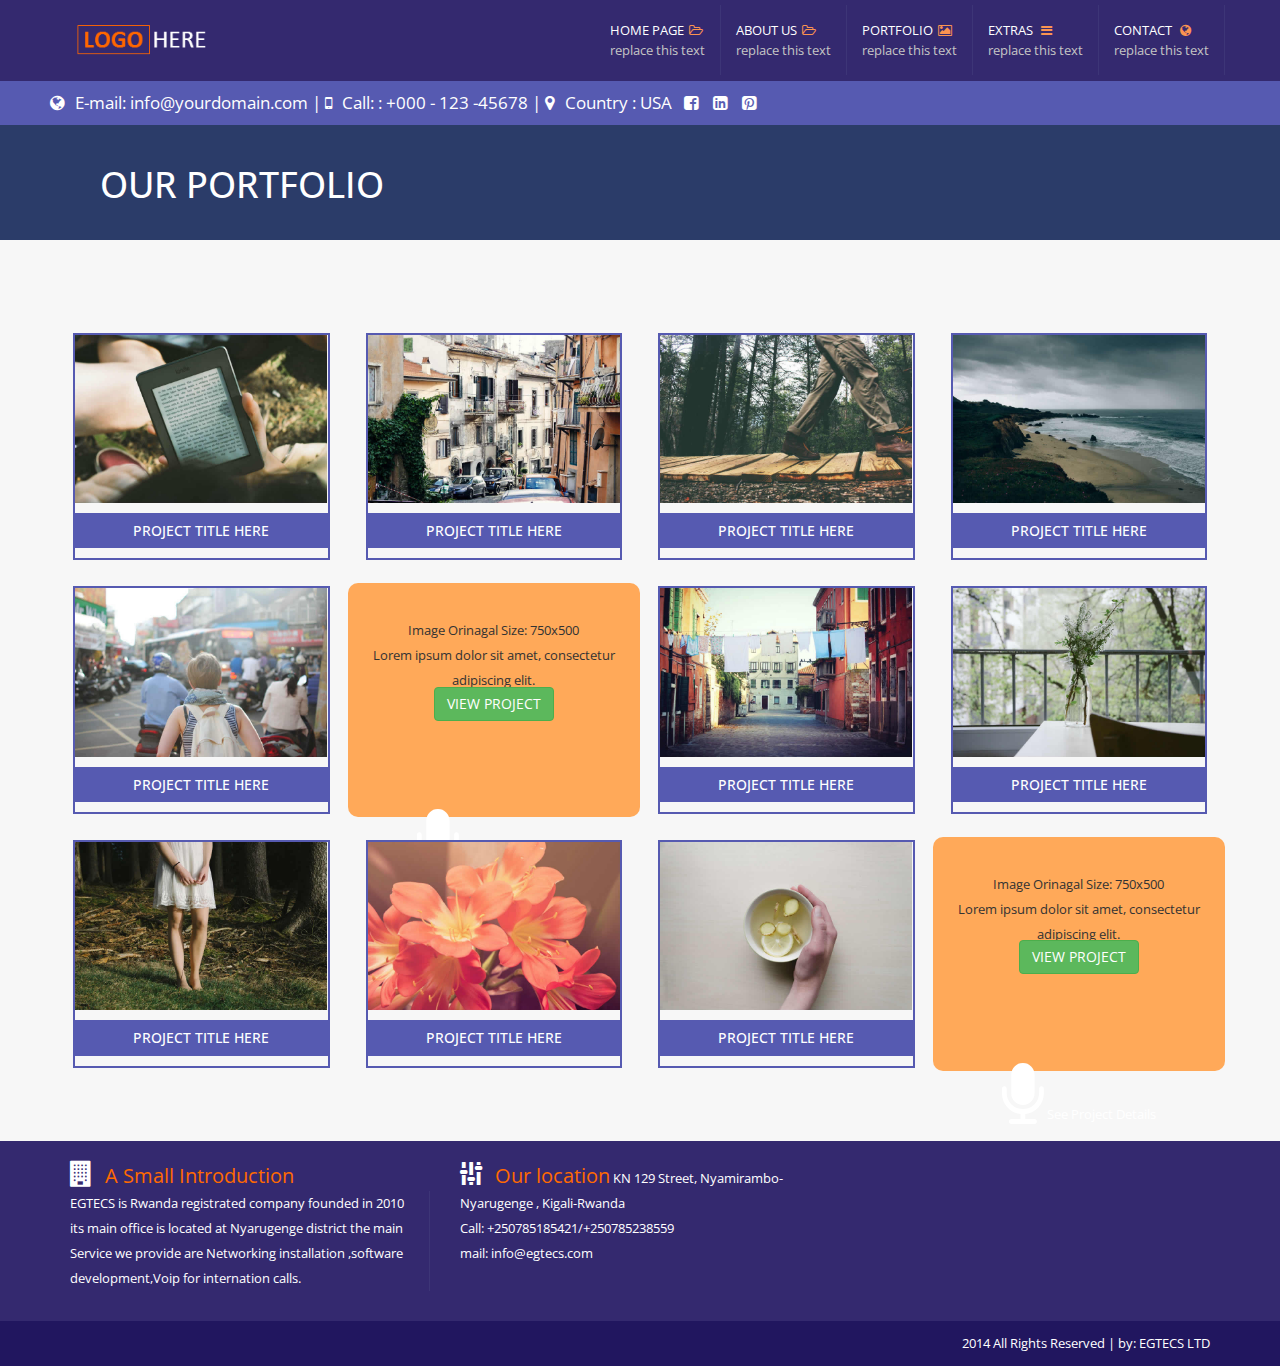
<file: 4column-portfolio.html>
﻿<!DOCTYPE html>
<!--[if lt IE 7 ]><html class="ie ie6" lang="en"> <![endif]-->
<!--[if IE 7 ]><html class="ie ie7" lang="en"> <![endif]-->
<!--[if IE 8 ]><html class="ie ie8" lang="en"> <![endif]-->
<!--[if (gte IE 9)|!(IE)]><!-->
<html lang="en">
<!--<![endif]--><head>
    <meta charset="utf-8" />
    <meta name="viewport" content="width=device-width, initial-scale=1, maximum-scale=1" />
    <meta name="description" content="" />
    <meta name="author" content="" />
     <!--[if IE]>
        <meta http-equiv="X-UA-Compatible" content="IE=edge,chrome=1">
        <![endif]-->
    <title>Speak Multipager Responsive Template</title>
    <!--  Bootstrap Style -->
    <link href="assets/css/bootstrap.css" rel="stylesheet" />
     <!--  Font-Awesome Style -->
    <link href="assets/css/font-awesome.min.css" rel="stylesheet" />
     <!--  Font-Awesome Animation Style -->
    <link href="assets/css/font-awesome-animation.css" rel="stylesheet" />
     <!--  Pretty Photo Style -->
    <link href="assets/css/prettyPhoto.css" rel="stylesheet" />
        <!--  Google Font Style -->
    <link href='http://fonts.googleapis.com/css?family=Open+Sans' rel='stylesheet' type='text/css' />
     <!--  Custom Style -->
    <link href="assets/css/style.css" rel="stylesheet" />
    <!-- HTML5 shim and Respond.js IE8 support of HTML5 elements and media queries -->
    <!--[if lt IE 9]>
      <script src="https://oss.maxcdn.com/libs/html5shiv/3.7.0/html5shiv.js"></script>
      <script src="https://oss.maxcdn.com/libs/respond.js/1.3.0/respond.min.js"></script>
    <![endif]-->
</head>
<body>
<div class="navbar navbar-default navbar-fixed-top menu-back">
        <div class="container">
            <div class="navbar-header">
                <button type="button" class="navbar-toggle" data-toggle="collapse" data-target=".navbar-collapse">
                    <span class="icon-bar"></span>
                    <span class="icon-bar"></span>
                    <span class="icon-bar"></span>
                </button>

                <a class="navbar-brand" href="#">
                    <img src="assets/img/logo.png" class="navbar-brand-logo " alt="" />
                </a>
            </div>
            <div class="navbar-collapse collapse" >
                <ul class="nav navbar-nav navbar-right">
                   
                    <li class="dropdown">
                        <a href="index1.html">HOME PAGE<i class="fa fa-folder-open-o"></i>
                            <span>replace this text</span>

                        </a>
                        <ul class="dropdown-menu dropdown-menu-left">
                            <li>
                                <a href="index1.html">
                                    <i class="fa fa-paperclip"></i>Home Page One
              <span>replace this text</span>
                                </a>

                            </li>
                            <li>
                                <a href="index2.html">
                                    <i class="fa fa-comments-o"></i>Home Page Two
              <span>replace this text</span>
                                </a>

                            </li>
                          

                        </ul>
                    </li>
                    <li class="dropdown">
                        <a href="our-services.html">ABOUT US<i class="fa fa-folder-open-o"></i>
                            <span>replace this text</span>

                        </a>
                        <ul class="dropdown-menu dropdown-menu-left">
                            <li>
                                <a href="our-services.html">
                                    <i class="fa fa-edit"></i>Our Services
              <span>replace this text</span>
                                </a>

                            </li>
                            <li>
                                <a href="team-members.html">
                                    <i class="fa fa-bullhorn"></i>Team Members 
              <span>replace this text</span>
                                </a>

                            </li>
                          

                        </ul>
                    </li>

                    <li class="dropdown">
                        <a href="#">PORTFOLIO<i class="fa fa-image"></i>
                            <span>replace this text</span>
                        </a>
                        <ul class="dropdown-menu dropdown-menu-left">

                            <li>
                                <a href="4column-portfolio.html">
                                    <i class="fa fa-paper-plane-o"></i>Four Column 
              <span>replace this text</span>
                                </a>

                            </li>
                            <li>
                                <a href="3column-portfolio.html">
                                    <i class="fa fa-folder-open-o"></i>Three Column
              <span>replace this text</span>
                                </a>

                            </li>
                            <li>
                                <a href="2column-portfolio.html">
                                    <i class="fa fa-bullhorn"></i>Two Column
              <span>replace this text</span>
                                </a>

                            </li>
                        </ul>
                    </li>

                   
                    <li class="dropdown">
                        <a href="#">EXTRAS <i class="fa fa-bars"></i>
                            <span>replace this text</span>
                        </a>
                        <ul class="dropdown-menu dropdown-menu-left">

                            <li>
                                <a href="error.html">
                                    <i class="fa fa-power-off"></i>404 Error
              <span>replace this text</span>
                                </a>

                            </li>
                             <li>
                                <a href="pricing.html">
                                    <i class="fa fa-tag"></i>Pricing Options
              <span>replace this text</span>
                                </a>

                            </li>
                            <li>
                                <a href="blog-home.html">
                                    <i class="fa fa-map-marker"></i>Blog Home
              <span>replace this text</span>
                                </a>

                            </li>
                            <li>
                                <a href="blog-single.html">
                                    <i class="fa fa-flask"></i>Blog Single
              <span>replace this text</span>
                                </a>

                            </li>
                           
                           
                           
                        </ul>
                    </li>
                     <li class="dropdown">
                        <a href="contact.html">CONTACT <i class="fa fa-globe"></i>
                            <span>replace this text</span>
                        </a>

                    </li>
                </ul>
            </div>

        </div>
    </div>
    <!--./ Top Menu End -->
    <div class="div-social-top">

        <i class="fa fa-globe "></i>E-mail:  info@yourdomain.com   | <i class="fa fa-mobile "></i>Call: : +000 - 123 -45678  |  <i class="fa fa-map-marker "></i>Country : USA &nbsp;
              <a href="#">
                  <i class="fa fa-facebook-square "></i>
              </a>

        <a href="#">
            <i class="fa fa-linkedin-square "></i>
        </a>
        <a href="#">
            <i class="fa fa-pinterest-square "></i>
        </a>


    </div>
    <!--./ Social Div End -->
    <div class="general-subhead">
        <h1>OUR PORTFOLIO</h1>
    </div>
    <!--./ Gereral Subhead End -->  

    <section id="port-folio">
        <div class="container">

            <div class="row pad-row">
                <div class="col-lg-3 col-md-3 col-sm-3 ">

                    <div class="portfolio-item">

                   
                    <img src="assets/img/portfolio/1.jpg" class="img-responsive " alt="" />
                         <h5 >PROJECT TITLE HERE</h5>
                    <div class="overlay" >
                        <a class="preview btn btn-success " title=" Image Title Here" href="assets/img/portfolio/1.jpg">VIEW PROJECT</a>
                        <p>
                           Image Orinagal Size: 750x500
                            <br />
                            Lorem ipsum dolor sit amet, consectetur adipiscing elit. 
                        </p>
                        <a class="preview"  href="assets/img/portfolio/1.jpg" >
                             <i class="fa fa-microphone fa-5x"></i>
                            See Project Details

                        </a>
                    </div>
                         </div>
                </div>
                <div class="col-lg-3 col-md-3 col-sm-3 ">

                    <div class="portfolio-item">

                   
                    <img src="assets/img/portfolio/2.jpg" class="img-responsive " alt="" />
                         <h5 >PROJECT TITLE HERE</h5>
                    <div class="overlay ">
                        <a class="preview btn btn-success " title="Image Title Here" href="assets/img/portfolio/2.jpg">VIEW PROJECT</a>
                        <p>
                           Image Orinagal Size: 750x500
                            <br />
                            Lorem ipsum dolor sit amet, consectetur adipiscing elit. 
                        </p>
                        <a class="preview"  href="assets/img/portfolio/2.jpg" >
                            <i class="fa fa-microphone fa-5x"></i>
                            See Project Details</a>
                    </div>
                         </div>
                </div>
               <div class="col-lg-3 col-md-3 col-sm-3 ">

                    <div class="portfolio-item">

                   
                    <img src="assets/img/portfolio/3.jpg" class="img-responsive " alt="" />
                         <h5 >PROJECT TITLE HERE</h5>
                    <div class="overlay">
                        <a class="preview btn btn-success " title="Image Title Here" href="assets/img/portfolio/3.jpg">VIEW PROJECT</a>
                        <p>
                           Image Orinagal Size: 750x500
                            <br />
                            Lorem ipsum dolor sit amet, consectetur adipiscing elit. 
                        </p>
                        <a class="preview"  href="assets/img/portfolio/3.jpg" >
                            <i class="fa fa-microphone fa-5x"></i>
                            See Project Details</a>
                    </div>
                         </div>
                </div>                
                <div class="col-lg-3 col-md-3 col-sm-3 ">

                    <div class="portfolio-item">

                   
                    <img src="assets/img/portfolio/4.jpg" class="img-responsive " alt="" />
                         <h5 >PROJECT TITLE HERE</h5>
                    <div class="overlay">
                        <a class="preview btn btn-success " title="Image Title Here" href="assets/img/portfolio/4.jpg">VIEW PROJECT</a>
                        <p>
                           Image Orinagal Size: 750x500
                            <br />
                            Lorem ipsum dolor sit amet, consectetur adipiscing elit. 
                        </p>
                        <a class="preview"  href="assets/img/portfolio/4.jpg" >
                            <i class="fa fa-microphone fa-5x"></i>
                            See Project Details</a>
                    </div>
                         </div>
                </div>
                </div>
                   <div class="row pad-row">
                  <div class="col-lg-3 col-md-3 col-sm-3 ">
                    <div class="portfolio-item">

                   
                    <img src="assets/img/portfolio/5.jpg" class="img-responsive " alt="" />
                         <h5 >PROJECT TITLE HERE</h5>
                    <div class="overlay">
                        <a class="preview btn btn-success " title="Image Title Here" href="assets/img/portfolio/5.jpg">VIEW PROJECT</a>
                        <p>
                           Image Orinagal Size: 750x500
                            <br />
                            Lorem ipsum dolor sit amet, consectetur adipiscing elit. 
                        </p>
                        <a class="preview"  href="assets/img/portfolio/5.jpg" >
                            <i class="fa fa-microphone fa-5x"></i>
                            See Project Details</a>
                    </div>
                         </div>
                </div>
                <div class="col-lg-3 col-md-3 col-sm-3 ">

                    <div class="portfolio-item">

                   
                    <img src="assets/img/portfolio/6.jpg" class="img-responsive " alt="" />
                         <h5 >PROJECT TITLE HERE</h5>
                    <div class="overlay set-hover-portfolio">
                        <a class="preview btn btn-success " title="Image Title Here" href="assets/img/portfolio/6.jpg">VIEW PROJECT</a>
                        <p>
                           Image Orinagal Size: 750x500
                            <br />
                            Lorem ipsum dolor sit amet, consectetur adipiscing elit. 
                        </p>
                        <a class="preview"  href="assets/img/portfolio/6.jpg" >
                            <i class="fa fa-microphone fa-5x"></i>
                            See Project Details</a>
                    </div>
                         </div>
                </div>
               <div class="col-lg-3 col-md-3 col-sm-3 ">

                    <div class="portfolio-item">

                   
                    <img src="assets/img/portfolio/7.jpg" class="img-responsive " alt="" />
                         <h5 >PROJECT TITLE HERE</h5>
                    <div class="overlay">
                        <a class="preview btn btn-success " title="Image Title Here" href="assets/img/portfolio/7.jpg">VIEW PROJECT</a>
                        <p>
                           Image Orinagal Size: 750x500
                            <br />
                            Lorem ipsum dolor sit amet, consectetur adipiscing elit. 
                        </p>
                        <a class="preview"  href="assets/img/portfolio/7.jpg" >
                            <i class="fa fa-microphone fa-5x"></i>
                            See Project Details</a>
                    </div>
                         </div>
                </div>
                
                <div class="col-lg-3 col-md-3 col-sm-3 ">

                    <div class="portfolio-item">

                   
                    <img src="assets/img/portfolio/8.jpg" class="img-responsive " alt="" />
                         <h5 >PROJECT TITLE HERE</h5>
                    <div class="overlay">
                        <a class="preview btn btn-success " title="Image Title Here" href="assets/img/portfolio/8.jpg">VIEW PROJECT</a>
                        <p>
                           Image Orinagal Size: 750x500
                            <br />
                            Lorem ipsum dolor sit amet, consectetur adipiscing elit. 
                        </p>
                        <a class="preview"  href="assets/img/portfolio/8.jpg" >
                            <i class="fa fa-microphone fa-5x"></i>
                            See Project Details</a>
                    </div>
                         </div>
                </div>
            </div>
            <div class="row pad-row">
                  <div class="col-lg-3 col-md-3 col-sm-3 ">
                    <div class="portfolio-item">

                   
                    <img src="assets/img/portfolio/9.jpg" class="img-responsive " alt="" />
                         <h5 >PROJECT TITLE HERE</h5>
                    <div class="overlay">
                        <a class="preview btn btn-success " title="Image Title Here" href="assets/img/portfolio/9.jpg">VIEW PROJECT</a>
                        <p>
                           Image Orinagal Size: 750x500
                            <br />
                            Lorem ipsum dolor sit amet, consectetur adipiscing elit. 
                        </p>
                        <a class="preview"  href="assets/img/portfolio/9.jpg" >
                            <i class="fa fa-microphone fa-5x"></i>
                            See Project Details</a>
                    </div>
                         </div>
                </div>
                <div class="col-lg-3 col-md-3 col-sm-3 ">

                    <div class="portfolio-item">

                   
                    <img src="assets/img/portfolio/10.jpg" class="img-responsive " alt="" />
                         <h5 >PROJECT TITLE HERE</h5>
                    <div class="overlay">
                        <a class="preview btn btn-success " title="Image Title Here" href="assets/img/portfolio/10.jpg">VIEW PROJECT</a>
                        <p>
                           Image Orinagal Size: 750x500
                            <br />
                            Lorem ipsum dolor sit amet, consectetur adipiscing elit. 
                        </p>
                        <a class="preview"  href="assets/img/portfolio/10.jpg" >
                            <i class="fa fa-microphone fa-5x"></i>
                            See Project Details</a>
                    </div>
                         </div>
                </div>
               <div class="col-lg-3 col-md-3 col-sm-3 ">

                    <div class="portfolio-item">

                   
                    <img src="assets/img/portfolio/11.jpg" class="img-responsive " alt="" />
                         <h5 >PROJECT TITLE HERE</h5>
                    <div class="overlay">
                        <a class="preview btn btn-success " title="Image Title Here" href="assets/img/portfolio/11.jpg">VIEW PROJECT</a>
                        <p>
                           Image Orinagal Size: 750x500
                            <br />
                            Lorem ipsum dolor sit amet, consectetur adipiscing elit. 
                        </p>
                        <a class="preview"  href="assets/img/portfolio/11.jpg" >
                            <i class="fa fa-microphone fa-5x"></i>
                            See Project Details</a>
                    </div>
                         </div>
                </div>
                
                <div class="col-lg-3 col-md-3 col-sm-3 ">

                    <div class="portfolio-item">

                   
                    <img src="assets/img/portfolio/12.jpg" class="img-responsive " alt="" />
                         <h5 >PROJECT TITLE HERE</h5>
                    <div class="overlay set-hover-portfolio">
                        <a class="preview btn btn-success " title="Image Title Here" href="assets/img/portfolio/12.jpg">VIEW PROJECT</a>
                        <p>
                           Image Orinagal Size: 750x500
                            <br />
                            Lorem ipsum dolor sit amet, consectetur adipiscing elit. 
                        </p>
                        <a class="preview"  href="assets/img/portfolio/12.jpg" >
                            <i class="fa fa-microphone fa-5x"></i>
                            See Project Details

                        </a>
                        
                    </div>
                         </div>
                </div>
            </div>
          
        </div>
    </section>
    <!-- Portfolio End-->


  <!--  <div id="request-quote">
        <div class="container">

            <div class="row">
                <div class="col-lg-12 col-md-12">
                    <div class="text-center">
                        <h3>REQUEST A QUOTE NOW</h3>
                        <p>Lorem ipsum dolor sit amet, consectetur adipiscing  condimentum. </p>
                        <br />
                        <br />
                    </div>
                </div>
                <div class="col-lg-6 col-md-6">
                    <form>
                        <div class="col-lg-12 col-md-12 ">
                            <div class="form-group">
                                <input type="text" class="form-control" required="required" placeholder="Name" />
                            </div>
                        </div>
                        <div class="col-lg-12 col-md-12">
                            <div class="form-group">
                                <input type="text" class="form-control" required="required" placeholder="Email address" />
                            </div>
                        </div>
                        <div class="col-lg-12 col-md-12">
                            <div class="form-group">
                                <input type="text" class="form-control" required="required" placeholder="Notes" />
                            </div>
                        </div>
                        <div class="col-lg-12 col-md-12">
                            <button type="submit" class="btn btn-primary">SUBMIT REQUEST</button>

                        </div>
                    </form>

                </div>
                <div class="col-lg-6 col-md-6">
                    <blockquote>
                        <p>Lorem ipsum dolor sit amet, consectetur adipiscing elit onec molestie non sem vel condimentum. Consectetur adipiscing elit onec molestie non sem vel condimentum </p>
                        <small>Consectetur adipiscing elit</small>
                    </blockquote>

                </div>
            </div>

        </div>

    </div>
    <!--./ Request Quote End -->


     <div id="footer-sec">
        <div class="container">
            <div class="row">
                <div class="col-lg-4 col-md-4" id="about-ftr">
                    <i class="fa fa-building fa-2x"></i>
                    <span>A Small Introduction</span>
                  
                    <p>
                        EGTECS is Rwanda registrated company founded in 2010 its main office is located at Nyarugenge district
						the main Service we provide are Networking installation ,software development,Voip for internation calls.
                    </p>
                </div>
              <!--  <div class="col-lg-4 col-md-4">
                    <i class="fa fa-paper-plane-o fa-2x"></i>
                    <span>From the blog</span>
                    <small>replace this dummy text with your text</small>
                    <div id="blog-footer-div">
                        <div class="media">
                            <div class="pull-left">
                                <img src="assets/img/user2.png" class="img-circle" alt=""  />
                            </div>
                            <div class="media-body">
                                <span class="media-heading"><a href="blog-home.html">Pellentesque habitant morbi tristique</a></span>
                                <small class="muted">Posted 17 June 2014</small>
                            </div>
                        </div>
                        <div class="media">
                            <div class="pull-left">
                                <img src="assets/img/user.gif" class="img-circle" alt=""/>
                            </div>
                            <div class="media-body">
                                <span class="media-heading"><a href="blog-home.html">Pellentesque habitant morbi tristique</a></span>
                                <small class="muted">Posted 27 June 2014</small>
                            </div>
                        </div>
                    </div>
                </div>-->

                <div class="col-lg-4 col-md-4">
                    <i class="fa fa-sliders fa-2x"></i>
                    <span>Our location</span>
                    KN 129 Street, Nyamirambo-Nyarugenge , Kigali-Rwanda
                    <br />
                    Call: +250785185421/+250785238559
                     <br />
                    mail: info@egtecs.com
                    <br />
                    <br />
                    <!--<form role="form">
                        <div class="input-group">
                            <input type="text" class="form-control" autocomplete="off" placeholder="Enter your email" required />
                            <span class="input-group-btn">
                                <button class="btn btn-primary" type="button">Subdcribe!</button>
                            </span>
                        </div>
                    </form>-->
                </div>
            </div>
        </div>
         </div>
    <!--./ footer-sec  End -->
    <div id="footser-end">
        <div class="container">

            <div class="row">
                <div class="col-lg-12 col-md-12">
                    2014 All Rights Reserved | by: <a href="#" target="_blank" style="color:#fff" >EGTECS LTD</a>
                    
                </div>
            </div>

        </div>
    </div>
    <!--./ footer-end End -->
    <!--  Jquery Core Script -->
    <script src="assets/js/jquery-1.10.2.js"></script>
    <!--  Core Bootstrap Script -->
    <script src="assets/js/bootstrap.js"></script>
        <!--  Custom Scripts -->
    <script src="assets/js/custom.js"></script>

</body>
</html>
</file>
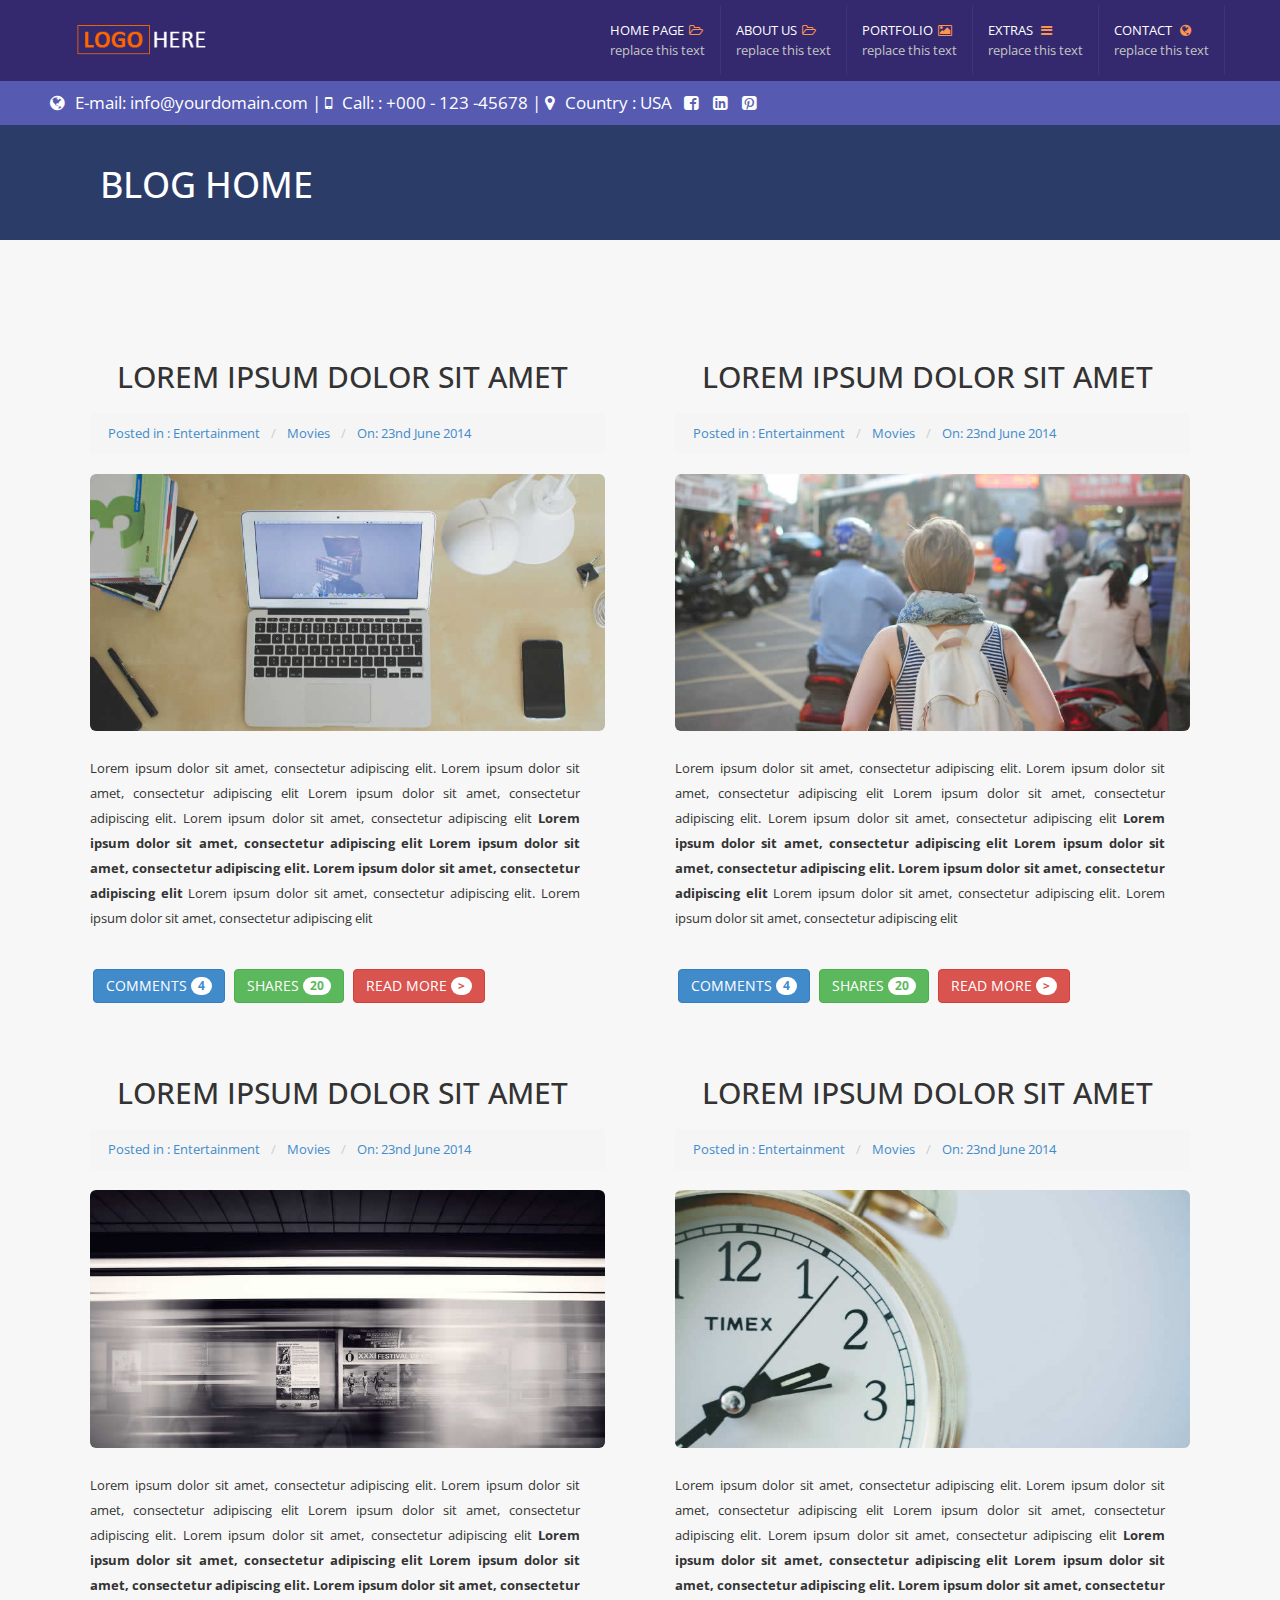
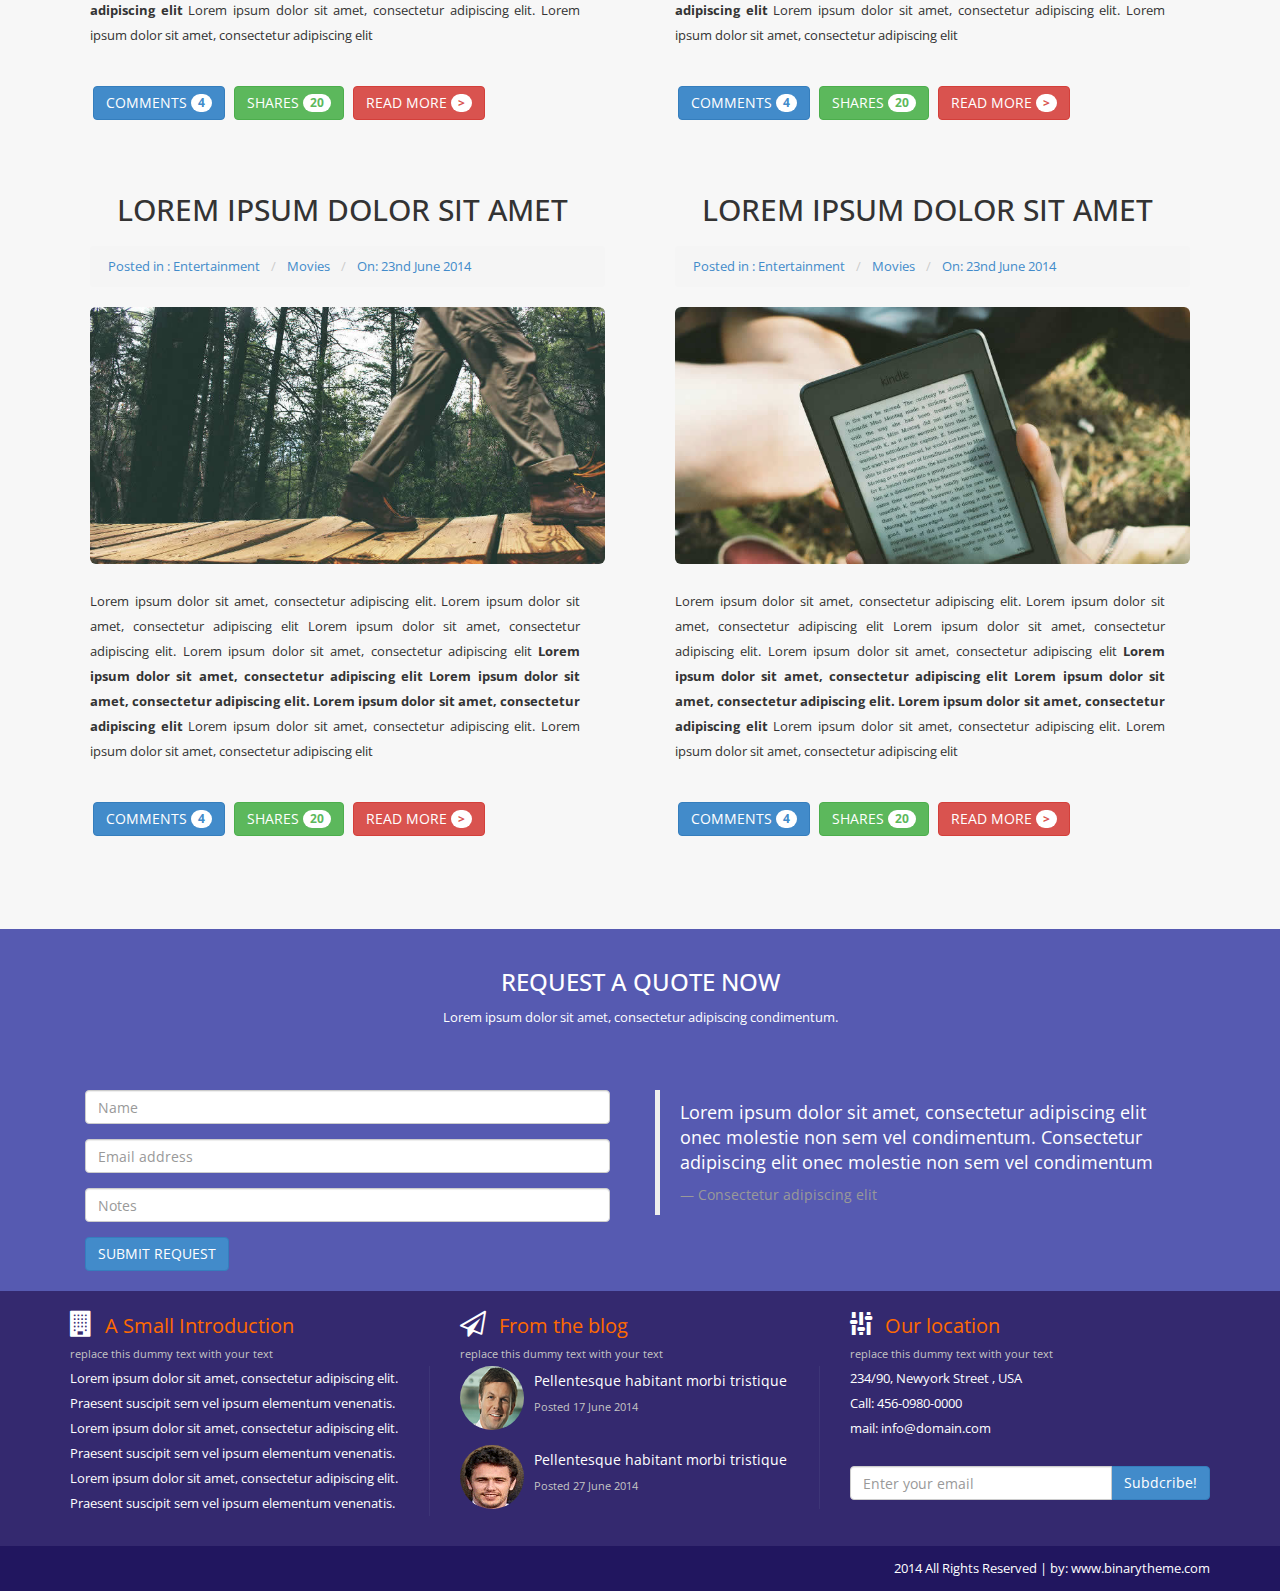
<file: blog-home.html>
﻿<!DOCTYPE html>
<!--[if lt IE 7 ]><html class="ie ie6" lang="en"> <![endif]-->
<!--[if IE 7 ]><html class="ie ie7" lang="en"> <![endif]-->
<!--[if IE 8 ]><html class="ie ie8" lang="en"> <![endif]-->
<!--[if (gte IE 9)|!(IE)]><!-->
<html lang="en">
<!--<![endif]--><head>
    <meta charset="utf-8" />
    <meta name="viewport" content="width=device-width, initial-scale=1, maximum-scale=1" />
    <meta name="description" content="" />
    <meta name="author" content="" />
     <!--[if IE]>
        <meta http-equiv="X-UA-Compatible" content="IE=edge,chrome=1">
        <![endif]-->
    <title>Speak Multipager Responsive Template</title>
    <!--  Bootstrap Style -->
    <link href="assets/css/bootstrap.css" rel="stylesheet" />
     <!--  Font-Awesome Style -->
    <link href="assets/css/font-awesome.min.css" rel="stylesheet" />
     <!--  Font-Awesome Animation Style -->
    <link href="assets/css/font-awesome-animation.css" rel="stylesheet" />
     <!--  Pretty Photo Style -->
    <link href="assets/css/prettyPhoto.css" rel="stylesheet" />
        <!--  Google Font Style -->
    <link href='http://fonts.googleapis.com/css?family=Open+Sans' rel='stylesheet' type='text/css' />
     <!--  Custom Style -->
    <link href="assets/css/style.css" rel="stylesheet" />
    <!-- HTML5 shim and Respond.js IE8 support of HTML5 elements and media queries -->
    <!--[if lt IE 9]>
      <script src="https://oss.maxcdn.com/libs/html5shiv/3.7.0/html5shiv.js"></script>
      <script src="https://oss.maxcdn.com/libs/respond.js/1.3.0/respond.min.js"></script>
    <![endif]-->
</head>
<body>
<div class="navbar navbar-default navbar-fixed-top menu-back">
        <div class="container">
            <div class="navbar-header">
                <button type="button" class="navbar-toggle" data-toggle="collapse" data-target=".navbar-collapse">
                    <span class="icon-bar"></span>
                    <span class="icon-bar"></span>
                    <span class="icon-bar"></span>
                </button>

                <a class="navbar-brand" href="#">
                    <img src="assets/img/logo.png" class="navbar-brand-logo " alt="" />
                </a>
            </div>
            <div class="navbar-collapse collapse" >
                <ul class="nav navbar-nav navbar-right">
                   
                    <li class="dropdown">
                        <a href="index1.html">HOME PAGE<i class="fa fa-folder-open-o"></i>
                            <span>replace this text</span>

                        </a>
                        <ul class="dropdown-menu dropdown-menu-left">
                            <li>
                                <a href="index1.html">
                                    <i class="fa fa-paperclip"></i>Home Page One
              <span>replace this text</span>
                                </a>

                            </li>
                            <li>
                                <a href="index2.html">
                                    <i class="fa fa-comments-o"></i>Home Page Two
              <span>replace this text</span>
                                </a>

                            </li>
                          

                        </ul>
                    </li>
                    <li class="dropdown">
                        <a href="our-services.html">ABOUT US<i class="fa fa-folder-open-o"></i>
                            <span>replace this text</span>

                        </a>
                        <ul class="dropdown-menu dropdown-menu-left">
                            <li>
                                <a href="our-services.html">
                                    <i class="fa fa-edit"></i>Our Services
              <span>replace this text</span>
                                </a>

                            </li>
                            <li>
                                <a href="team-members.html">
                                    <i class="fa fa-bullhorn"></i>Team Members 
              <span>replace this text</span>
                                </a>

                            </li>
                          

                        </ul>
                    </li>

                    <li class="dropdown">
                        <a href="#">PORTFOLIO<i class="fa fa-image"></i>
                            <span>replace this text</span>
                        </a>
                        <ul class="dropdown-menu dropdown-menu-left">

                            <li>
                                <a href="4column-portfolio.html">
                                    <i class="fa fa-paper-plane-o"></i>Four Column 
              <span>replace this text</span>
                                </a>

                            </li>
                            <li>
                                <a href="3column-portfolio.html">
                                    <i class="fa fa-folder-open-o"></i>Three Column
              <span>replace this text</span>
                                </a>

                            </li>
                            <li>
                                <a href="2column-portfolio.html">
                                    <i class="fa fa-bullhorn"></i>Two Column
              <span>replace this text</span>
                                </a>

                            </li>
                        </ul>
                    </li>

                   
                    <li class="dropdown">
                        <a href="#">EXTRAS <i class="fa fa-bars"></i>
                            <span>replace this text</span>
                        </a>
                        <ul class="dropdown-menu dropdown-menu-left">

                            <li>
                                <a href="error.html">
                                    <i class="fa fa-power-off"></i>404 Error
              <span>replace this text</span>
                                </a>

                            </li>
                             <li>
                                <a href="pricing.html">
                                    <i class="fa fa-tag"></i>Pricing Options
              <span>replace this text</span>
                                </a>

                            </li>
                            <li>
                                <a href="blog-home.html">
                                    <i class="fa fa-map-marker"></i>Blog Home
              <span>replace this text</span>
                                </a>

                            </li>
                            <li>
                                <a href="blog-single.html">
                                    <i class="fa fa-flask"></i>Blog Single
              <span>replace this text</span>
                                </a>

                            </li>
                           
                           
                           
                        </ul>
                    </li>
                     <li class="dropdown">
                        <a href="contact.html">CONTACT <i class="fa fa-globe"></i>
                            <span>replace this text</span>
                        </a>

                    </li>
                </ul>
            </div>

        </div>
    </div>
    <!--./ Top Menu End -->
    <div class="div-social-top">

        <i class="fa fa-globe "></i>E-mail:  info@yourdomain.com   | <i class="fa fa-mobile "></i>Call: : +000 - 123 -45678  |  <i class="fa fa-map-marker "></i>Country : USA &nbsp;
              <a href="#">
                  <i class="fa fa-facebook-square "></i>
              </a>

        <a href="#">
            <i class="fa fa-linkedin-square "></i>
        </a>
        <a href="#">
            <i class="fa fa-pinterest-square "></i>
        </a>


    </div>
    <!--./ Social Div End -->
   <div class="general-subhead">
       <h1>BLOG HOME</h1>
   </div>
     <!--./ Gereral Subhead End -->
        
    <section>
        <div class="container">
          <div class="row ">
                <div class="col-lg-6 col-md-6">
                    <div class="custom-blog">
 <h2>Lorem ipsum dolor sit amet</h2>
                        <div>
                            <ol class="breadcrumb">
  <li><a href="#">Posted in : Entertainment</a></li>
  <li><a href="#">Movies</a></li>
  <li><a href="#">On: 23nd June 2014</a></li>
</ol>
                        </div>
                    <img src="assets/img/blog/blog-single.jpg" class="img-rounded img-responsive " alt="" />
                   <p>
                        Lorem ipsum dolor sit amet, consectetur adipiscing elit.
                        Lorem ipsum dolor sit amet, consectetur adipiscing elit
                        Lorem ipsum dolor sit amet, consectetur adipiscing elit.
                        Lorem ipsum dolor sit amet, consectetur adipiscing elit
                       <strong>
                           Lorem ipsum dolor sit amet, consectetur adipiscing elit
                        Lorem ipsum dolor sit amet, consectetur adipiscing elit.
                        Lorem ipsum dolor sit amet, consectetur adipiscing elit
                       </strong>
                       Lorem ipsum dolor sit amet, consectetur adipiscing elit.
                        Lorem ipsum dolor sit amet, consectetur adipiscing elit
                    </p>
                        <a class="btn btn-primary" href="blog-single.html"   >
      COMMENTS <span class="badge">4</span>
    </a>
                         <a class="btn btn-success" href="blog-single.html" >
      SHARES <span class="badge">20</span>
    </a>
                         <a class="btn btn-danger" href="blog-single.html" >
      READ MORE  <span class="badge">&gt;</span>
    </a>
                    </div>
                    
                    </div>
                     <div class="col-lg-6 col-md-6">
                    <div class="custom-blog">
 <h2>Lorem ipsum dolor sit amet</h2>
                        <div>
                            <ol class="breadcrumb">
  <li><a href="#">Posted in : Entertainment</a></li>
  <li><a href="#">Movies</a></li>
  <li><a href="#">On: 23nd June 2014</a></li>
</ol>
                        </div>
                    <img src="assets/img/blog/1.jpg" class="img-rounded img-responsive " alt="" />
                  <p>
                        Lorem ipsum dolor sit amet, consectetur adipiscing elit.
                        Lorem ipsum dolor sit amet, consectetur adipiscing elit
                        Lorem ipsum dolor sit amet, consectetur adipiscing elit.
                        Lorem ipsum dolor sit amet, consectetur adipiscing elit
                       <strong>
                           Lorem ipsum dolor sit amet, consectetur adipiscing elit
                        Lorem ipsum dolor sit amet, consectetur adipiscing elit.
                        Lorem ipsum dolor sit amet, consectetur adipiscing elit
                       </strong>
                       Lorem ipsum dolor sit amet, consectetur adipiscing elit.
                        Lorem ipsum dolor sit amet, consectetur adipiscing elit
                    </p>
                       <a class="btn btn-primary" href="blog-single.html"   >
      COMMENTS <span class="badge">4</span>
    </a>
                         <a class="btn btn-success" href="blog-single.html" >
      SHARES <span class="badge">20</span>
    </a>
                         <a class="btn btn-danger" href="blog-single.html" >
      READ MORE  <span class="badge">&gt;</span>
    </a>
                    </div>
                    
                    </div>
                 
        </div>
            <div class="row ">
                <div class="col-lg-6 col-md-6">
                    <div class="custom-blog">
 <h2>Lorem ipsum dolor sit amet</h2>
                        <div>
                            <ol class="breadcrumb">
  <li><a href="#">Posted in : Entertainment</a></li>
  <li><a href="#">Movies</a></li>
  <li><a href="#">On: 23nd June 2014</a></li>
</ol>
                        </div>
                    <img src="assets/img/blog/2.jpg" class="img-rounded img-responsive " alt="" />
                  <p>
                        Lorem ipsum dolor sit amet, consectetur adipiscing elit.
                        Lorem ipsum dolor sit amet, consectetur adipiscing elit
                        Lorem ipsum dolor sit amet, consectetur adipiscing elit.
                        Lorem ipsum dolor sit amet, consectetur adipiscing elit
                       <strong>
                           Lorem ipsum dolor sit amet, consectetur adipiscing elit
                        Lorem ipsum dolor sit amet, consectetur adipiscing elit.
                        Lorem ipsum dolor sit amet, consectetur adipiscing elit
                       </strong>
                       Lorem ipsum dolor sit amet, consectetur adipiscing elit.
                        Lorem ipsum dolor sit amet, consectetur adipiscing elit
                    </p>
                         <a class="btn btn-primary" href="blog-single.html"   >
      COMMENTS <span class="badge">4</span>
    </a>
                         <a class="btn btn-success" href="blog-single.html" >
      SHARES <span class="badge">20</span>
    </a>
                         <a class="btn btn-danger" href="blog-single.html" >
      READ MORE  <span class="badge">&gt;</span>
    </a>
                    </div>
                    
                    </div>
                     <div class="col-lg-6 col-md-6">
                    <div class="custom-blog">
 <h2>Lorem ipsum dolor sit amet</h2>
                        <div>
                            <ol class="breadcrumb">
  <li><a href="#">Posted in : Entertainment</a></li>
  <li><a href="#">Movies</a></li>
  <li><a href="#">On: 23nd June 2014</a></li>
</ol>
                        </div>
                    <img src="assets/img/blog/3.jpg" class="img-rounded img-responsive " alt="" />
                  <p>
                        Lorem ipsum dolor sit amet, consectetur adipiscing elit.
                        Lorem ipsum dolor sit amet, consectetur adipiscing elit
                        Lorem ipsum dolor sit amet, consectetur adipiscing elit.
                        Lorem ipsum dolor sit amet, consectetur adipiscing elit
                       <strong>
                           Lorem ipsum dolor sit amet, consectetur adipiscing elit
                        Lorem ipsum dolor sit amet, consectetur adipiscing elit.
                        Lorem ipsum dolor sit amet, consectetur adipiscing elit
                       </strong>
                       Lorem ipsum dolor sit amet, consectetur adipiscing elit.
                        Lorem ipsum dolor sit amet, consectetur adipiscing elit
                    </p>
                         <a class="btn btn-primary" href="blog-single.html"  >
      COMMENTS <span class="badge">4</span>
    </a>
                         <a class="btn btn-success" href="blog-single.html" >
      SHARES <span class="badge">20</span>
    </a>
                         <a class="btn btn-danger" href="blog-single.html" >
      READ MORE  <span class="badge">&gt;</span>
    </a>
                    </div>
                    
                    </div>
                 
        </div>
            <div class="row ">
                <div class="col-lg-6 col-md-6">
                    <div class="custom-blog">
 <h2>Lorem ipsum dolor sit amet</h2>
                        <div>
                            <ol class="breadcrumb">
  <li><a href="#">Posted in : Entertainment</a></li>
  <li><a href="#">Movies</a></li>
  <li><a href="#">On: 23nd June 2014</a></li>
</ol>
                        </div>
                    <img src="assets/img/blog/4.jpg" class="img-rounded img-responsive " alt="" />
                   <p>
                        Lorem ipsum dolor sit amet, consectetur adipiscing elit.
                        Lorem ipsum dolor sit amet, consectetur adipiscing elit
                        Lorem ipsum dolor sit amet, consectetur adipiscing elit.
                        Lorem ipsum dolor sit amet, consectetur adipiscing elit
                       <strong>
                           Lorem ipsum dolor sit amet, consectetur adipiscing elit
                        Lorem ipsum dolor sit amet, consectetur adipiscing elit.
                        Lorem ipsum dolor sit amet, consectetur adipiscing elit
                       </strong>
                       Lorem ipsum dolor sit amet, consectetur adipiscing elit.
                        Lorem ipsum dolor sit amet, consectetur adipiscing elit
                    </p>
                       <a class="btn btn-primary" href="blog-single.html"   >
      COMMENTS <span class="badge">4</span>
    </a>
                         <a class="btn btn-success" href="blog-single.html" >
      SHARES <span class="badge">20</span>
    </a>
                         <a class="btn btn-danger" href="blog-single.html" >
      READ MORE  <span class="badge">&gt;</span>
    </a>
                    </div>
                    
                    </div>
                     <div class="col-lg-6 col-md-6">
                    <div class="custom-blog">
 <h2>Lorem ipsum dolor sit amet</h2>
                        <div>
                            <ol class="breadcrumb">
  <li><a href="#">Posted in : Entertainment</a></li>
  <li><a href="#">Movies</a></li>
  <li><a href="#">On: 23nd June 2014</a></li>
</ol>
                        </div>
                    <img src="assets/img/blog/5.jpg" class="img-rounded img-responsive " alt="" />
                    <p>
                        Lorem ipsum dolor sit amet, consectetur adipiscing elit.
                        Lorem ipsum dolor sit amet, consectetur adipiscing elit
                        Lorem ipsum dolor sit amet, consectetur adipiscing elit.
                        Lorem ipsum dolor sit amet, consectetur adipiscing elit
                       <strong>
                           Lorem ipsum dolor sit amet, consectetur adipiscing elit
                        Lorem ipsum dolor sit amet, consectetur adipiscing elit.
                        Lorem ipsum dolor sit amet, consectetur adipiscing elit
                       </strong>
                       Lorem ipsum dolor sit amet, consectetur adipiscing elit.
                        Lorem ipsum dolor sit amet, consectetur adipiscing elit
                    </p>
                         <a class="btn btn-primary" href="blog-single.html"   >
      COMMENTS <span class="badge">4</span>
    </a>
                         <a class="btn btn-success" href="blog-single.html" >
      SHARES <span class="badge">20</span>
    </a>
                         <a class="btn btn-danger" href="blog-single.html" >
      READ MORE  <span class="badge">&gt;</span>
    </a>
                    </div>
                    
                    </div>
                 
        </div>
        </div>
    </section>
     <!--./Blog Home End -->
    
    <div id="request-quote">
        <div class="container">

            <div class="row">
                <div class="col-lg-12 col-md-12" >
                    <div class="text-center">
                        <h3>REQUEST A QUOTE NOW</h3>
                        <p>Lorem ipsum dolor sit amet, consectetur adipiscing  condimentum. </p>
                        <br />
                        <br />
                    </div>
                </div>
                <div class="col-lg-6 col-md-6">
                   <form>
                            <div class="col-lg-12 col-md-12 ">
                                <div class="form-group">
                                    <input type="text" class="form-control" required="required" placeholder="Name" />
                                </div>
                            </div>
                            <div class="col-lg-12 col-md-12">
                                <div class="form-group">
                                    <input type="text" class="form-control" required="required" placeholder="Email address" />
                                </div>
                            </div>
                            <div class="col-lg-12 col-md-12">
                                <div class="form-group">
                                    <input type="text" class="form-control" required="required" placeholder="Notes" />
                                </div>
                            </div>
                            <div class="col-lg-12 col-md-12">
                                                                   <button type="submit" class="btn btn-primary">SUBMIT REQUEST</button>

                            </div>
                                 </form>

                </div>
                <div class="col-lg-6 col-md-6">
                    <blockquote>
                        <p>Lorem ipsum dolor sit amet, consectetur adipiscing elit onec molestie non sem vel condimentum. Consectetur adipiscing elit onec molestie non sem vel condimentum </p>
                        <small>Consectetur adipiscing elit</small>
                    </blockquote>

                </div>
            </div>

        </div>

    </div>
    <!--./ Request Quote End -->
  
   
    <div id="footer-sec">
        <div class="container">
            <div class="row">
                <div class="col-lg-4 col-md-4" id="about-ftr">
                    <i class="fa fa-building fa-2x"></i>
                    <span>A Small Introduction</span>
                    <small>replace this dummy text with your text</small>
                    <p>
                        Lorem ipsum dolor sit amet, consectetur adipiscing elit.
                             Praesent suscipit sem vel ipsum elementum venenatis. 
                        Lorem ipsum dolor sit amet, consectetur adipiscing elit.
                             Praesent suscipit sem vel ipsum elementum venenatis.
                     
                        Lorem ipsum dolor sit amet, consectetur adipiscing elit.
                             Praesent suscipit sem vel ipsum elementum venenatis.
                    </p>
                </div>
                <div class="col-lg-4 col-md-4">
                    <i class="fa fa-paper-plane-o fa-2x"></i>
                    <span>From the blog</span>
                    <small>replace this dummy text with your text</small>
                    <div id="blog-footer-div">
                        <div class="media">
                            <div class="pull-left">
                                <img src="assets/img/user2.png" class="img-circle" alt="" />
                            </div>
                            <div class="media-body">
                                <span class="media-heading"><a href="blog-home.html">Pellentesque habitant morbi tristique</a></span>
                                <small class="muted">Posted 17 June 2014</small>
                            </div>
                        </div>
                        <div class="media">
                            <div class="pull-left">
                                <img src="assets/img/user.gif" class="img-circle" alt=""/>
                            </div>
                            <div class="media-body">
                                <span class="media-heading"><a href="blog-home.html">Pellentesque habitant morbi tristique</a></span>
                                <small class="muted">Posted 27 June 2014</small>
                            </div>
                        </div>
                    </div>
                </div>

                <div class="col-lg-4 col-md-4">
                    <i class="fa fa-sliders fa-2x"></i>
                    <span>Our location</span>
                    <small>replace this dummy text with your text</small>
                    234/90, Newyork Street , USA
                    <br />
                    Call: 456-0980-0000
                     <br />
                    mail: info@domain.com
                    <br />
                    <br />
                    <form role="form">
                        <div class="input-group">
                            <input type="text" class="form-control" autocomplete="off" placeholder="Enter your email" required />
                            <span class="input-group-btn">
                                <button class="btn btn-primary" type="button">Subdcribe!</button>
                            </span>
                        </div>
                    </form>
                </div>
            </div>
        </div>
        </div>
    <!--./ footer-sec  End -->
    <div id="footser-end">
        <div class="container">

            <div class="row">
                <div class="col-lg-12 col-md-12">
                    2014 All Rights Reserved | by: <a href="http://binarytheme.com" target="_blank" style="color:#fff" >www.binarytheme.com</a>
                    
                </div>
            </div>

        </div>
    </div>
    <!--./ footer-end End -->
    <!--  Jquery Core Script -->
    <script src="assets/js/jquery-1.10.2.js"></script>
    <!--  Core Bootstrap Script -->
    <script src="assets/js/bootstrap.js"></script>
        <!--  Custom Scripts -->
    <script src="assets/js/custom.js"></script>
   
</body>
</html>
</file>
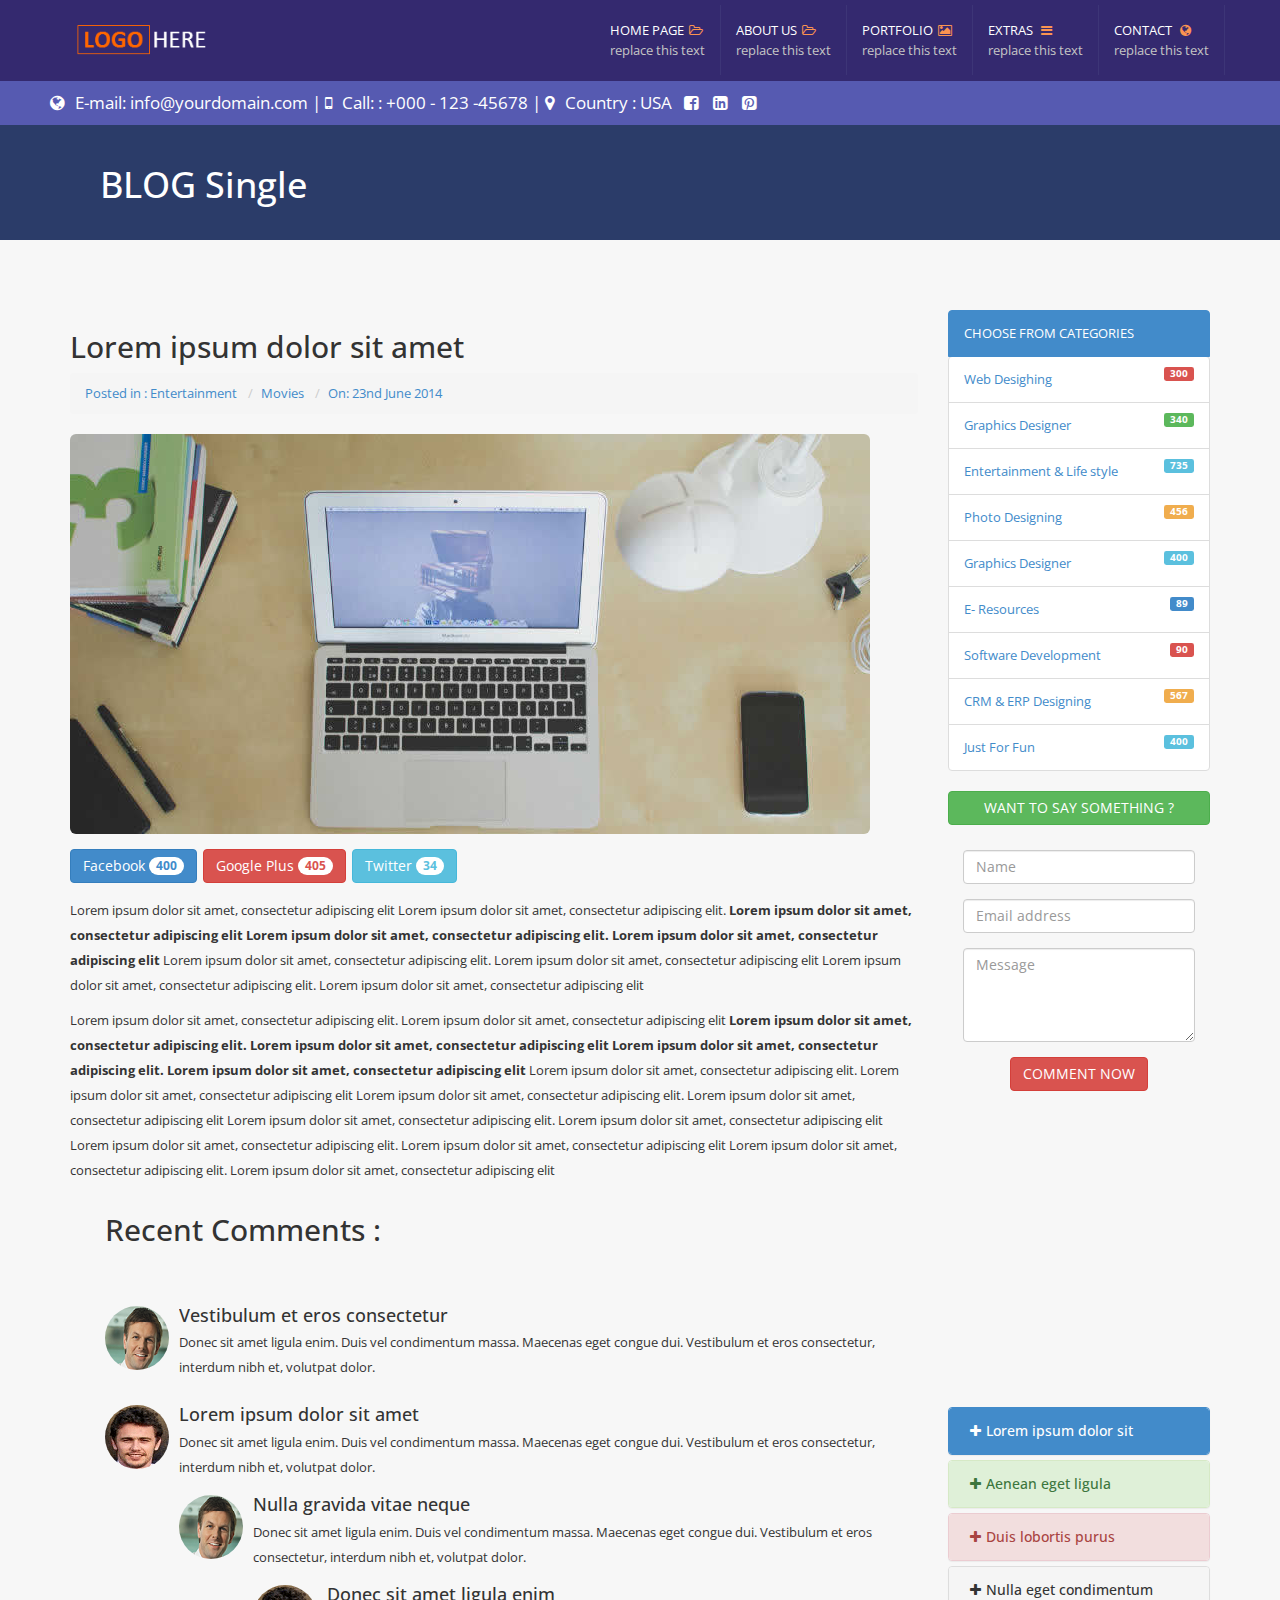
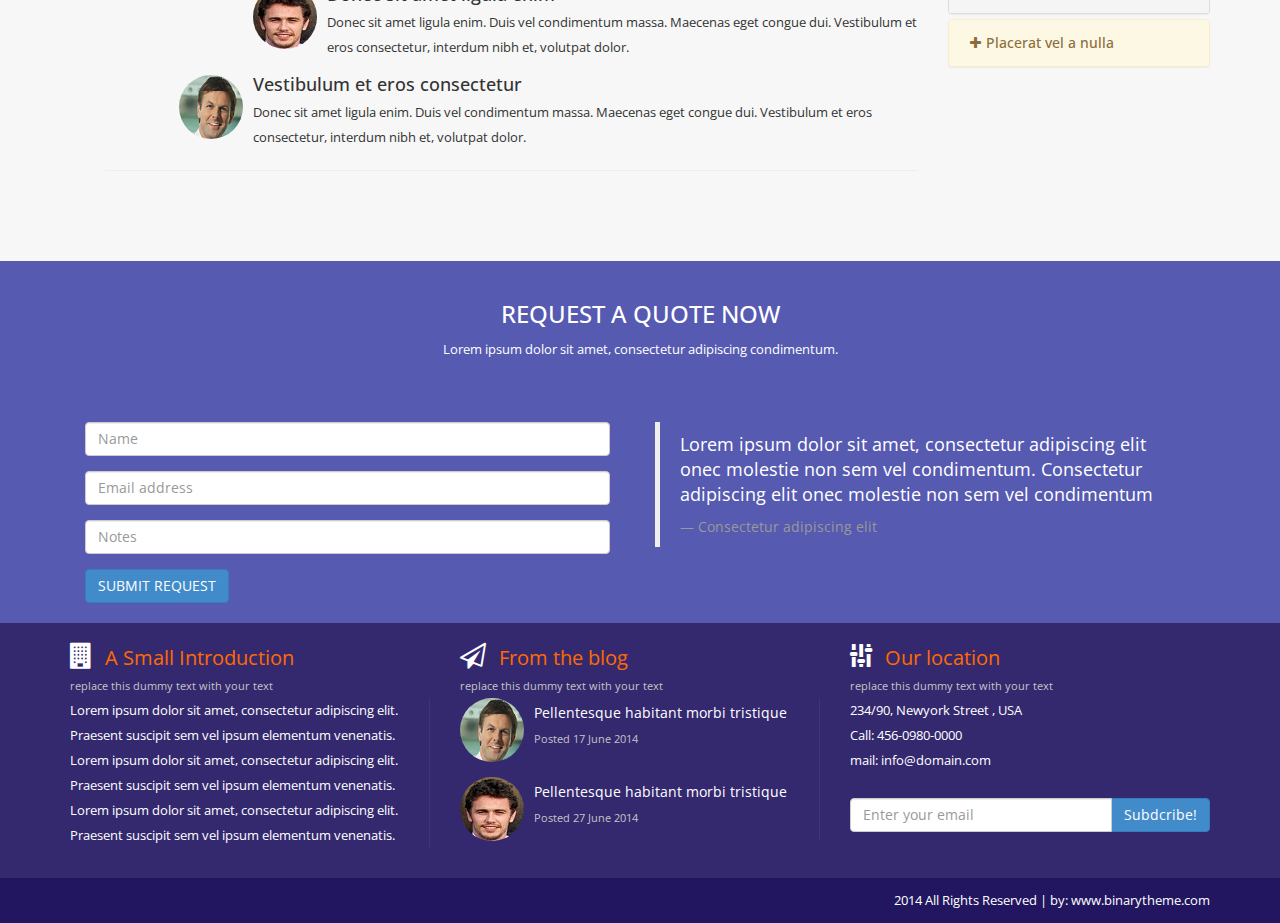
<file: blog-single.html>
﻿<!DOCTYPE html>
<!--[if lt IE 7 ]><html class="ie ie6" lang="en"> <![endif]-->
<!--[if IE 7 ]><html class="ie ie7" lang="en"> <![endif]-->
<!--[if IE 8 ]><html class="ie ie8" lang="en"> <![endif]-->
<!--[if (gte IE 9)|!(IE)]><!-->
<html lang="en">
<!--<![endif]--><head>
    <meta charset="utf-8" />
    <meta name="viewport" content="width=device-width, initial-scale=1, maximum-scale=1" />
    <meta name="description" content="" />
    <meta name="author" content="" />
     <!--[if IE]>
        <meta http-equiv="X-UA-Compatible" content="IE=edge,chrome=1">
        <![endif]-->
    <title>Speak Multipager Responsive Template</title>
    <!--  Bootstrap Style -->
    <link href="assets/css/bootstrap.css" rel="stylesheet" />
     <!--  Font-Awesome Style -->
    <link href="assets/css/font-awesome.min.css" rel="stylesheet" />
     <!--  Font-Awesome Animation Style -->
    <link href="assets/css/font-awesome-animation.css" rel="stylesheet" />
     <!--  Pretty Photo Style -->
    <link href="assets/css/prettyPhoto.css" rel="stylesheet" />
        <!--  Google Font Style -->
    <link href='http://fonts.googleapis.com/css?family=Open+Sans' rel='stylesheet' type='text/css' />
     <!--  Custom Style -->
    <link href="assets/css/style.css" rel="stylesheet" />
    <!-- HTML5 shim and Respond.js IE8 support of HTML5 elements and media queries -->
    <!--[if lt IE 9]>
      <script src="https://oss.maxcdn.com/libs/html5shiv/3.7.0/html5shiv.js"></script>
      <script src="https://oss.maxcdn.com/libs/respond.js/1.3.0/respond.min.js"></script>
    <![endif]-->
</head>
<body>

 <div class="navbar navbar-default navbar-fixed-top menu-back">
        <div class="container">
            <div class="navbar-header">
                <button type="button" class="navbar-toggle" data-toggle="collapse" data-target=".navbar-collapse">
                    <span class="icon-bar"></span>
                    <span class="icon-bar"></span>
                    <span class="icon-bar"></span>
                </button>

                <a class="navbar-brand" href="#">
                    <img src="assets/img/logo.png" class="navbar-brand-logo " alt="" />
                </a>
            </div>
            <div class="navbar-collapse collapse" >
                <ul class="nav navbar-nav navbar-right">
                   
                    <li class="dropdown">
                        <a href="index1.html">HOME PAGE<i class="fa fa-folder-open-o"></i>
                            <span>replace this text</span>

                        </a>
                        <ul class="dropdown-menu dropdown-menu-left">
                            <li>
                                <a href="index1.html">
                                    <i class="fa fa-paperclip"></i>Home Page One
              <span>replace this text</span>
                                </a>

                            </li>
                            <li>
                                <a href="index2.html">
                                    <i class="fa fa-comments-o"></i>Home Page Two
              <span>replace this text</span>
                                </a>

                            </li>
                          

                        </ul>
                    </li>
                    <li class="dropdown">
                        <a href="our-services.html">ABOUT US<i class="fa fa-folder-open-o"></i>
                            <span>replace this text</span>

                        </a>
                        <ul class="dropdown-menu dropdown-menu-left">
                            <li>
                                <a href="our-services.html">
                                    <i class="fa fa-edit"></i>Our Services
              <span>replace this text</span>
                                </a>

                            </li>
                            <li>
                                <a href="team-members.html">
                                    <i class="fa fa-bullhorn"></i>Team Members 
              <span>replace this text</span>
                                </a>

                            </li>
                          

                        </ul>
                    </li>

                    <li class="dropdown">
                        <a href="#">PORTFOLIO<i class="fa fa-image"></i>
                            <span>replace this text</span>
                        </a>
                        <ul class="dropdown-menu dropdown-menu-left">

                            <li>
                                <a href="4column-portfolio.html">
                                    <i class="fa fa-paper-plane-o"></i>Four Column 
              <span>replace this text</span>
                                </a>

                            </li>
                            <li>
                                <a href="3column-portfolio.html">
                                    <i class="fa fa-folder-open-o"></i>Three Column
              <span>replace this text</span>
                                </a>

                            </li>
                            <li>
                                <a href="2column-portfolio.html">
                                    <i class="fa fa-bullhorn"></i>Two Column
              <span>replace this text</span>
                                </a>

                            </li>
                        </ul>
                    </li>

                   
                    <li class="dropdown">
                        <a href="#">EXTRAS <i class="fa fa-bars"></i>
                            <span>replace this text</span>
                        </a>
                        <ul class="dropdown-menu dropdown-menu-left">

                            <li>
                                <a href="error.html">
                                    <i class="fa fa-power-off"></i>404 Error
              <span>replace this text</span>
                                </a>

                            </li>
                             <li>
                                <a href="pricing.html">
                                    <i class="fa fa-tag"></i>Pricing Options
              <span>replace this text</span>
                                </a>

                            </li>
                            <li>
                                <a href="blog-home.html">
                                    <i class="fa fa-map-marker"></i>Blog Home
              <span>replace this text</span>
                                </a>

                            </li>
                            <li>
                                <a href="blog-single.html">
                                    <i class="fa fa-flask"></i>Blog Single
              <span>replace this text</span>
                                </a>

                            </li>
                           
                           
                           
                        </ul>
                    </li>
                     <li class="dropdown">
                        <a href="contact.html">CONTACT <i class="fa fa-globe"></i>
                            <span>replace this text</span>
                        </a>

                    </li>
                </ul>
            </div>

        </div>
    </div>
    <!--./ Top Menu End -->
    <div class="div-social-top">

        <i class="fa fa-globe "></i>E-mail:  info@yourdomain.com   | <i class="fa fa-mobile "></i>Call: : +000 - 123 -45678  |  <i class="fa fa-map-marker "></i>Country : USA &nbsp;
              <a href="#">
                  <i class="fa fa-facebook-square "></i>
              </a>

        <a href="#">
            <i class="fa fa-linkedin-square "></i>
        </a>
        <a href="#">
            <i class="fa fa-pinterest-square "></i>
        </a>


    </div>
    <!--./ Social Div End -->
   <div class="general-subhead">
       <h1>BLOG Single</h1>
   </div>
     <!--./ Gereral Subhead End -->        
    <section>
        <div class="container">
          <div class="row ">
                <div class="col-lg-9 col-md-9">
                    <div class="blog-single" >
 <h2>Lorem ipsum dolor sit amet</h2>
                        <div>
                            <ol class="breadcrumb">
  <li><a href="#">Posted in : Entertainment</a></li>
  <li><a href="#">Movies</a></li>
  <li><a href="#">On: 23nd June 2014</a></li>
</ol>
                        </div>
                    <img src="assets/img/blog/blog-single.jpg" class="img-rounded img-responsive " alt="" />
                        
                          <a class="btn btn-primary" href="#" >
      Facebook <span class="badge">400</span>
    </a>
                          <a class="btn btn-danger" href="#" >
      Google Plus <span class="badge">405</span>
    </a>
                           <a class="btn btn-info" href="#" >
      Twitter  <span class="badge">34</span>
    </a>
                       
                   <p>
                        
                        Lorem ipsum dolor sit amet, consectetur adipiscing elit 
                       Lorem ipsum dolor sit amet, consectetur adipiscing elit.
                       <strong>Lorem ipsum dolor sit amet, consectetur adipiscing elit
                        Lorem ipsum dolor sit amet, consectetur adipiscing elit.
                        Lorem ipsum dolor sit amet, consectetur adipiscing elit 
                           </strong> 
                       Lorem ipsum dolor sit amet, consectetur adipiscing elit.
                        Lorem ipsum dolor sit amet, consectetur adipiscing elit
                        Lorem ipsum dolor sit amet, consectetur adipiscing elit.
                        Lorem ipsum dolor sit amet, consectetur adipiscing elit
                    </p>

                        <p>
                        Lorem ipsum dolor sit amet, consectetur adipiscing elit.
                        Lorem ipsum dolor sit amet, consectetur adipiscing elit
                     <strong>    Lorem ipsum dolor sit amet, consectetur adipiscing elit.
                        Lorem ipsum dolor sit amet, consectetur adipiscing elit
                        Lorem ipsum dolor sit amet, consectetur adipiscing elit.
                        Lorem ipsum dolor sit amet, consectetur adipiscing elit
                         </strong> 
                        Lorem ipsum dolor sit amet, consectetur adipiscing elit.
                        Lorem ipsum dolor sit amet, consectetur adipiscing elit 
                       Lorem ipsum dolor sit amet, consectetur adipiscing elit.
                        Lorem ipsum dolor sit amet, consectetur adipiscing elit
                        Lorem ipsum dolor sit amet, consectetur adipiscing elit.
                        Lorem ipsum dolor sit amet, consectetur adipiscing elit 
                       Lorem ipsum dolor sit amet, consectetur adipiscing elit.
                        Lorem ipsum dolor sit amet, consectetur adipiscing elit
                        Lorem ipsum dolor sit amet, consectetur adipiscing elit.
                        Lorem ipsum dolor sit amet, consectetur adipiscing elit
                    </p>
                      
                    </div>
                      <div class="row blog-comments">
                           <div class="col-lg-12 col-md-12" style="padding-left:50px;">
                               <h2>Recent Comments :</h2>
                               
                  <ul class="media-list">
                        <li class="media">
        <a class="pull-left" href="#">
          <img class="media-object img-circle" src="assets/img/user2.png" alt="" />
        </a>
        <div class="media-body">
            <h4 class="media-heading">Vestibulum et eros consectetur</h4>
          <p>
              Donec sit amet ligula enim. Duis vel condimentum massa.
               Maecenas eget congue dui. Vestibulum et eros consectetur,
               interdum nibh et, volutpat dolor.
          </p>
            </div>
                            </li>
                   <!-- COMMENT SECTION - ONE END-->
      <li class="media">
        <a class="pull-left" href="#">
          <img class="media-object img-circle" src="assets/img/user.gif" alt=""  />
        </a>
        <div class="media-body">
          <h4 class="media-heading">Lorem ipsum dolor sit amet</h4>
          <p>
              Donec sit amet ligula enim. Duis vel condimentum massa.
               Maecenas eget congue dui. Vestibulum et eros consectetur,
               interdum nibh et, volutpat dolor.
          </p>
          <!-- Nested media object -->
          <div class="media">
            <a class="pull-left" href="#">
              <img class="media-object img-circle" src="assets/img/user2.png" alt=""  />
            </a>
            <div class="media-body">
              <h4 class="media-heading">Nulla gravida vitae neque </h4>
             Donec sit amet ligula enim. Duis vel condimentum massa.
               Maecenas eget congue dui. Vestibulum et eros consectetur,
               interdum nibh et, volutpat dolor.
              <!-- Nested media object -->
              <div class="media">
                <a class="pull-left" href="#">
                 <img class="media-object img-circle" src="assets/img/user.gif" alt="" >
                </a>
                <div class="media-body">
                  <h4 class="media-heading">Donec sit amet ligula enim</h4>
                     Donec sit amet ligula enim. Duis vel condimentum massa.
               Maecenas eget congue dui. Vestibulum et eros consectetur,
               interdum nibh et, volutpat dolor.
                </div>
              </div>
            </div>
          </div>
          <!-- Nested media object -->
          <div class="media">
            <a class="pull-left" href="#">
              <img class="media-object img-circle" src="assets/img/user2.png" alt=""  />
            </a>
            <div class="media-body">
              <h4 class="media-heading">Vestibulum et eros consectetur</h4>
               Donec sit amet ligula enim. Duis vel condimentum massa.
               Maecenas eget congue dui. Vestibulum et eros consectetur,
               interdum nibh et, volutpat dolor.
            </div>
          </div>
        </div>
      </li>
                      <!-- COMMENT SECTION - TWO END-->
      
    </ul>
                               <hr />
                </div>
              </div>
                    </div>
                     <div class="col-lg-3 col-md-3">
                         <div id="list-cat">

                        
                         <a href="#" class="list-group-item active ">
                             CHOOSE FROM CATEGORIES
                    </a>
                    <ul class="list-group">

                        <li class="list-group-item">
                            <a href="#"> Web Desighing </a>
                             <span class="label label-danger pull-right">300</span>
                        </li>
                        <li class="list-group-item">  <a href="#">Graphics Designer</a>
                             <span class="label label-success pull-right">340</span>
                        </li>
                        <li class="list-group-item">  <a href="#">Entertainment & Life style</a>
                             <span class="label label-info pull-right">735</span>
                        </li>
                         <li class="list-group-item">  <a href="#">Photo Designing</a>
                             <span class="label label-warning pull-right">456</span>
                        </li>
                       
                        <li class="list-group-item">  <a href="#">Graphics Designer</a>
                             <span class="label label-info pull-right">400</span>
                        </li>
                        <li class="list-group-item">  <a href="#">E- Resources</a>
                             <span class="label label-primary pull-right">89</span>
                        </li>
                        <li class="list-group-item">  <a href="#">Software Development</a>
                             <span class="label label-danger pull-right">90</span>
                        </li>
                        <li class="list-group-item">  <a href="#">CRM & ERP Designing</a>
                             <span class="label label-warning pull-right">567</span>
                        </li>
                        <li class="list-group-item">  <a href="#">Just For Fun</a>
                             <span class="label label-info pull-right">400</span>
                        </li>
                        
                    </ul>
 </div>
                         <div id="comment-sec" class="text-center" >
                              <a href="#" class="btn btn-success btn-block">WANT TO SAY SOMETHING ?
                    </a>
                             <br />
<form>
                            <div class="col-lg-12 col-md-12 ">
                                <div class="form-group">
                                    <input type="text" class="form-control" required="required" placeholder="Name" />
                                </div>
                            </div>
                            <div class="col-lg-12 col-md-12">
                                <div class="form-group">
                                    <input type="text" class="form-control" required="required" placeholder="Email address" />
                                </div>
                            </div>
                            <div class="col-lg-12 col-md-12">
                               <div class="form-group">
                                        <textarea name="message" id="message" required="required" class="form-control" rows="4" placeholder="Message"></textarea>
                                    </div>
                            </div>
                            <div class="col-lg-12 col-md-12">
                                                                   <button type="submit" class="btn btn-danger">COMMENT NOW</button>

                            </div>
                                 </form>
                         </div>
                         <div id="facebook-div-sec">
                             
                        <iframe src="http://www.facebook.com/plugins/likebox.php?href=http%3A%2F%2Fwww.facebook.com%2Fenvato&amp;width=235&amp;height=258&amp;colorscheme=light&amp;show_faces=true&amp;header=false&amp;stream=false&amp;show_border=false&amp;appId=438889712801266" class="facebook-div"></iframe>

                         </div>
                         <div class="panel-group pad-top-botm" id="accordion">
                    <div class="panel panel-primary">
                        <div class="panel-heading">
                            <h4 class="panel-title panel-title-adjust">
                                <a data-toggle="collapse" data-parent="#accordion" href="#collapseOne" class="collapsed">
                                    <i class="fa fa-plus"></i>Lorem ipsum dolor sit 
                                </a>
                            </h4>
                        </div>
                        <div id="collapseOne" class="panel-collapse collapse" style="height: 0px;">
                            <div class="panel-body">
                                Lorem ipsum dolor sit amet, consectetur adipiscing elit.
           Vivamus sagittis egestas mauris ut vehicula. Cras viverra ac orci ac aliquam.
           Nulla eget condimentum mauris, eget tincidunt est. Quisque in luctus ligula.
          
                            </div>
                        </div>
                    </div>
                    <div class="panel panel-success">
                        <div class="panel-heading">
                            <h4 class="panel-title panel-title-adjust">
                                <a data-toggle="collapse" data-parent="#accordion" href="#collapseTwo" class="collapsed">
                                    <i class="fa fa-plus"></i>Aenean eget ligula 
                                </a>
                            </h4>
                        </div>
                        <div id="collapseTwo" class="panel-collapse collapse" style="height: 0px;">
                            <div class="panel-body">
                                Lorem ipsum dolor sit amet, consectetur adipiscing elit.
           Vivamus sagittis egestas mauris ut vehicula. Cras viverra ac orci ac aliquam.
           Nulla eget condimentum mauris, eget tincidunt est. Quisque in luctus ligula.
         
                            </div>
                        </div>
                    </div>
                    <div class="panel panel-danger">
                        <div class="panel-heading">
                            <h4 class="panel-title panel-title-adjust">
                                <a data-toggle="collapse" data-parent="#accordion" href="#collapseThree" class="collapsed">
                                    <i class="fa fa-plus"></i>Duis lobortis purus 
                                </a>
                            </h4>
                        </div>
                        <div id="collapseThree" class="panel-collapse collapse" style="height: 0px;">
                            <div class="panel-body">
                                Lorem ipsum dolor sit amet, consectetur adipiscing elit.
           Vivamus sagittis egestas mauris ut vehicula. Cras viverra ac orci ac aliquam.
           Nulla eget condimentum mauris, eget tincidunt est. Quisque in luctus ligula.
         
                            </div>
                        </div>
                    </div>
                    <div class="panel panel-default">
                        <div class="panel-heading">
                            <h4 class="panel-title panel-title-adjust">
                                <a data-toggle="collapse" data-parent="#accordion" href="#collapsefour" class="collapsed">
                                    <i class="fa fa-plus"></i>Nulla eget condimentum
                                </a>
                            </h4>
                        </div>
                        <div id="collapsefour" class="panel-collapse collapse" style="height: 0px;">
                            <div class="panel-body">
                                Lorem ipsum dolor sit amet, consectetur adipiscing elit.
           Vivamus sagittis egestas mauris ut vehicula. Cras viverra ac orci ac aliquam.
           Nulla eget condimentum mauris, eget tincidunt est. Quisque in luctus ligula.
        
                            </div>
                        </div>
                    </div>
                    <div class="panel panel-warning">
                        <div class="panel-heading">
                            <h4 class="panel-title panel-title-adjust">
                                <a data-toggle="collapse" data-parent="#accordion" href="#collapsefive" class="collapsed">
                                    <i class="fa fa-plus"></i>Placerat vel a nulla
                                </a>
                            </h4>
                        </div>
                        <div id="collapsefive" class="panel-collapse collapse">
                            <div class="panel-body">
                                Lorem ipsum dolor sit amet, consectetur adipiscing elit.
           Vivamus sagittis egestas mauris ut vehicula. Cras viverra ac orci ac aliquam.
           Nulla eget condimentum mauris, eget tincidunt est. Quisque in luctus ligula.
          
                            </div>
                        </div>
                    </div>
                </div>
                       </div>
                       
                </div>
         
        </div>
    </section>
     <!--./Blog Single End -->    
    <div id="request-quote">
        <div class="container">

            <div class="row">
                <div class="col-lg-12 col-md-12" >
                    <div class="text-center">
                        <h3>REQUEST A QUOTE NOW</h3>
                        <p>Lorem ipsum dolor sit amet, consectetur adipiscing  condimentum. </p>
                        <br />
                        <br />
                    </div>
                </div>
                <div class="col-lg-6 col-md-6">
                   <form>
                            <div class="col-lg-12 col-md-12 ">
                                <div class="form-group">
                                    <input type="text" class="form-control" required="required" placeholder="Name" />
                                </div>
                            </div>
                            <div class="col-lg-12 col-md-12">
                                <div class="form-group">
                                    <input type="text" class="form-control" required="required" placeholder="Email address" />
                                </div>
                            </div>
                            <div class="col-lg-12 col-md-12">
                                <div class="form-group">
                                    <input type="text" class="form-control" required="required" placeholder="Notes" />
                                </div>
                            </div>
                            <div class="col-lg-12 col-md-12">
                                                                   <button type="submit" class="btn btn-primary">SUBMIT REQUEST</button>

                            </div>
                                 </form>

                </div>
                <div class="col-lg-6 col-md-6">
                    <blockquote>
                        <p>Lorem ipsum dolor sit amet, consectetur adipiscing elit onec molestie non sem vel condimentum. Consectetur adipiscing elit onec molestie non sem vel condimentum </p>
                        <small>Consectetur adipiscing elit</small>
                    </blockquote>

                </div>
            </div>

        </div>

    </div>
    <!--./ Request Quote End -->    
     <div id="footer-sec">
        <div class="container">
            <div class="row">
                <div class="col-lg-4 col-md-4" id="about-ftr">
                    <i class="fa fa-building fa-2x"></i>
                    <span>A Small Introduction</span>
                    <small>replace this dummy text with your text</small>
                    <p>
                        Lorem ipsum dolor sit amet, consectetur adipiscing elit.
                             Praesent suscipit sem vel ipsum elementum venenatis. 
                        Lorem ipsum dolor sit amet, consectetur adipiscing elit.
                             Praesent suscipit sem vel ipsum elementum venenatis.
                     
                        Lorem ipsum dolor sit amet, consectetur adipiscing elit.
                             Praesent suscipit sem vel ipsum elementum venenatis.
                    </p>
                </div>
                <div class="col-lg-4 col-md-4">
                    <i class="fa fa-paper-plane-o fa-2x"></i>
                    <span>From the blog</span>
                    <small>replace this dummy text with your text</small>
                    <div id="blog-footer-div">
                        <div class="media">
                            <div class="pull-left">
                                <img src="assets/img/user2.png" class="img-circle" alt="" />
                            </div>
                            <div class="media-body">
                                <span class="media-heading"><a href="blog-home.html">Pellentesque habitant morbi tristique</a></span>
                                <small class="muted">Posted 17 June 2014</small>
                            </div>
                        </div>
                        <div class="media">
                            <div class="pull-left">
                                <img src="assets/img/user.gif" class="img-circle" alt=""/>
                            </div>
                            <div class="media-body">
                                <span class="media-heading"><a href="blog-home.html">Pellentesque habitant morbi tristique</a></span>
                                <small class="muted">Posted 27 June 2014</small>
                            </div>
                        </div>
                    </div>
                </div>

                <div class="col-lg-4 col-md-4">
                    <i class="fa fa-sliders fa-2x"></i>
                    <span>Our location</span>
                    <small>replace this dummy text with your text</small>
                    234/90, Newyork Street , USA
                    <br />
                    Call: 456-0980-0000
                     <br />
                    mail: info@domain.com
                    <br />
                    <br />
                    <form role="form">
                        <div class="input-group">
                            <input type="text" class="form-control" autocomplete="off" placeholder="Enter your email" required />
                            <span class="input-group-btn">
                                <button class="btn btn-primary" type="button">Subdcribe!</button>
                            </span>
                        </div>
                    </form>
                </div>
            </div>
        </div>
         </div>
    
    <!--./ footer-sec  End -->
    <div id="footser-end">
        <div class="container">

            <div class="row">
                <div class="col-lg-12 col-md-12">
                    2014 All Rights Reserved | by: <a href="http://binarytheme.com" target="_blank" style="color:#fff" >www.binarytheme.com</a>
                    
                </div>
            </div>

        </div>
    </div>
    <!--./ footer-end End -->
    <!--  Jquery Core Script -->
    <script src="assets/js/jquery-1.10.2.js"></script>
    <!--  Core Bootstrap Script -->
    <script src="assets/js/bootstrap.js"></script>
        <!--  Custom Scripts -->
    <script src="assets/js/custom.js"></script>
   
</body>
</html>
</file>
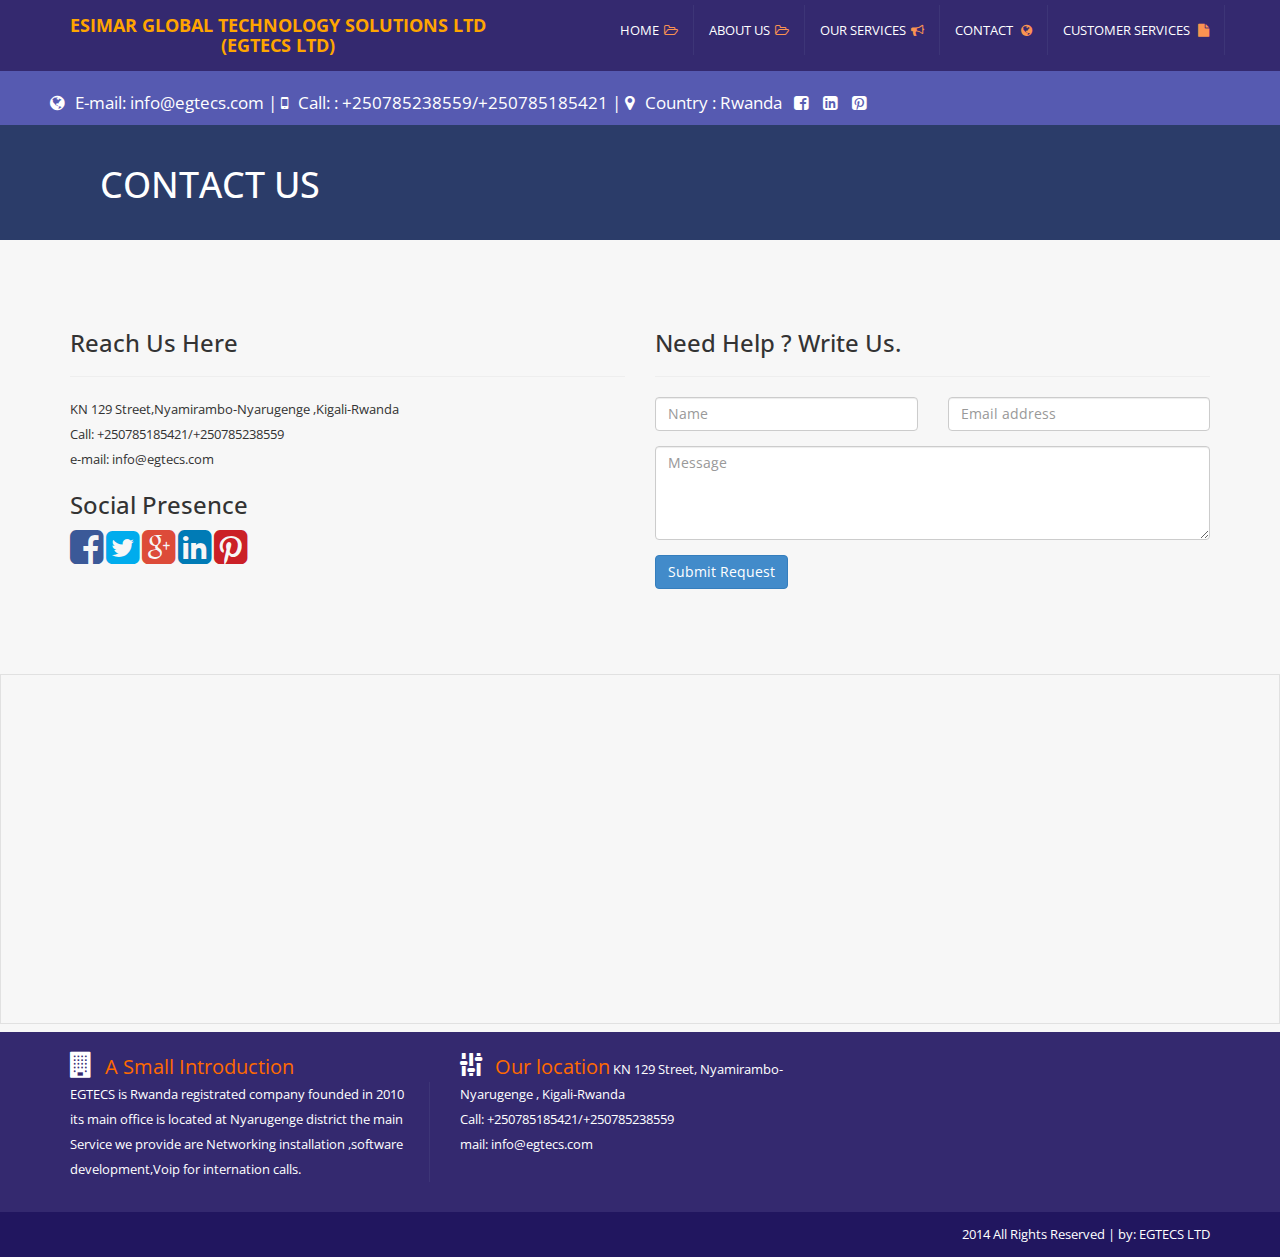
<file: contact.html>
﻿<!DOCTYPE html>
<!--[if lt IE 7 ]><html class="ie ie6" lang="en"> <![endif]-->
<!--[if IE 7 ]><html class="ie ie7" lang="en"> <![endif]-->
<!--[if IE 8 ]><html class="ie ie8" lang="en"> <![endif]-->
<!--[if (gte IE 9)|!(IE)]><!-->
<html lang="en">
<!--<![endif]-->
<head>
    <meta charset="utf-8" />
    <meta name="viewport" content="width=device-width, initial-scale=1, maximum-scale=1" />
    <meta name="description" content="" />
    <meta name="author" content="" />
     <!--[if IE]>
        <meta http-equiv="X-UA-Compatible" content="IE=edge,chrome=1">
        <![endif]-->
    <title>EGTECS LTD|CONTACT US</title>
    <!--  Bootstrap Style -->
    <link href="assets/css/bootstrap.css" rel="stylesheet" />
     <!--  Font-Awesome Style -->
    <link href="assets/css/font-awesome.min.css" rel="stylesheet" />
     <!--  Font-Awesome Animation Style -->
    <link href="assets/css/font-awesome-animation.css" rel="stylesheet" />
     <!--  Pretty Photo Style -->
    <link href="assets/css/prettyPhoto.css" rel="stylesheet" />
        <!--  Google Font Style -->
    <link href='http://fonts.googleapis.com/css?family=Open+Sans' rel='stylesheet' type='text/css' />
     <!--  Custom Style -->
    <link href="assets/css/style.css" rel="stylesheet" />
    <!-- HTML5 shim and Respond.js IE8 support of HTML5 elements and media queries -->
    <!--[if lt IE 9]>
      <script src="https://oss.maxcdn.com/libs/html5shiv/3.7.0/html5shiv.js"></script>
      <script src="https://oss.maxcdn.com/libs/respond.js/1.3.0/respond.min.js"></script>
    <![endif]-->

</head>
<body>
    <div class="navbar navbar-default navbar-fixed-top menu-back">
        <div class="container">
            <div class="navbar-header">
                <button type="button" class="navbar-toggle" data-toggle="collapse" data-target=".navbar-collapse">
                    <span class="icon-bar"></span>
                    <span class="icon-bar"></span>
                    <span class="icon-bar"></span>
                </button>

                <a class="navbar-brand" href="index.html">
				
				<P style="color:orange;text-align:center" class="navbar-brand-logo " ><b>ESIMAR GLOBAL TECHNOLOGY SOLUTIONS LTD</b><br/><b>(EGTECS LTD)</b></P>
			
                   
                </a>
            </div>
            <div class="navbar-collapse collapse" >
                <ul class="nav navbar-nav navbar-right">
                   
                    <li class="dropdown">
                        <a href="index.html">HOME<i class="fa fa-folder-open-o"></i>
                         
                        </a>
                    
                    </li>
                   
					<li>
					  <a href="#">ABOUT US<i class="fa fa-folder-open-o"></i>
                           
                        </a>
					</li>
					<li>
					 <a href="our-services.html">
                                    OUR SERVICES<i class="fa fa-bullhorn"></i>
              
                                </a>
					</li>

                    <!--<li class="dropdown">
                        <a href="#">Others <i class="fa fa-bars"></i>
                           
                        </a>
                        <ul class="dropdown-menu dropdown-menu-left">

                            <li>
                                <a href="4column-portfolio.html">
                                    <i class="fa fa-image"></i>Gallery
             
                                </a>

                            </li>
                             <li>
                                <a href="team-members.html">
                                   <i class="fa fa-bullhorn"></i>Team Members 
                                </a>

                            </li>
                           
                           
            
                           
                        </ul>
                    </li>-->
                     <li class="dropdown">
                        <a href="contact.html">CONTACT <i class="fa fa-globe"></i>
                            
                        </a>

                    </li>
					 <li class="dropdown">
                        <a  href="#">CUSTOMER SERVICES <i class="fa fa-file"></i>
                            
                        </a>
						 <ul class="dropdown-menu dropdown-menu-left">
                          <li><a target="_blank" href="http://reporting.egtecs.com:9000/">ESIMAR REPORT</a></li>
                          <li><a target="_blank" href="http://121.241.242.114/RSmsPlus/websms/egtecs">CLIENT SMS</a></li>
                          <li><a target="_blank" href="http://121.241.242.114/webadmin/egtecs">STUFF LOGIN</a></li>
                       </ul>

                    </li>
                </ul>
            </div>

        </div>
    </div>
    <!--./ Top Menu End -->
    <div class="div-social-top">

        <i class="fa fa-globe "></i>E-mail:  info@egtecs.com   | <i class="fa fa-mobile "></i>Call: : +250785238559/+250785185421  |  <i class="fa fa-map-marker "></i>Country : Rwanda &nbsp;
              <a href="#">
                  <i class="fa fa-facebook-square "></i>
              </a>

        <a href="#">
            <i class="fa fa-linkedin-square "></i>
        </a>
        <a href="#">
            <i class="fa fa-pinterest-square "></i>
        </a>


    </div>
    <!--./ Social Div End -->
    <div class="general-subhead">
        <h1>CONTACT US</h1>
    </div>
    <!--./ Gereral Subhead End -->
    <section>
        <div class="container">
            <div class="row">

                <div class="col-lg-6 col-md-6  col-sm-12">
                    <h3>Reach Us Here</h3>
                    <hr />
                    <p>
                        KN 129 Street,Nyamirambo-Nyarugenge ,Kigali-Rwanda
                            <br />
                        Call: +250785185421/+250785238559
                            <br />
                        e-mail: info@egtecs.com
                             <br />
                    </p>
                    <h3>Social Presence</h3>
                    <a href="#"><i class="fa fa-facebook-square fa-3x color-facebook"></i></a>
                    <a href="#"><i class="fa fa-twitter-square fa-3x color-twitter"></i></a>
                    <a href="#"><i class="fa fa-google-plus-square fa-3x color-google-plus"></i></a>
                    <a href="#"><i class="fa fa-linkedin-square fa-3x color-linkedin"></i></a>
                    <a href="#"><i class="fa fa-pinterest-square fa-3x color-pinterest"></i></a>
                </div>
                <div class="col-lg-6 col-md-6  col-sm-12">
                    <h3>Need Help ? Write Us. </h3>
                    <hr />
                    <form>
                        <div class="row">
                            <div class="col-lg-6 col-md-6 col-sm-6">
                                <div class="form-group">
                                    <input type="text" class="form-control" required="required" placeholder="Name" />
                                </div>
                            </div>
                            <div class="col-lg-6 col-md-6 col-sm-6">
                                <div class="form-group">
                                    <input type="text" class="form-control" required="required" placeholder="Email address" />
                                </div>
                            </div>
                        </div>
                        <div class="row">
                            <div class="col-lg-12 col-md-12 col-sm-12">
                                <div class="form-group">
                                    <textarea name="message" id="message" required="required" class="form-control" rows="4" placeholder="Message"></textarea>
                                </div>
                                <div class="form-group">
                                    <button type="submit" class="btn btn-primary">Submit Request</button>
                                </div>
                            </div>
                        </div>
                    </form>
                </div>

            </div>
        </div>

    </section>
    <!--./ Main Contact end -->
    <div>
        <iframe class="cnt" src="https://www.google.com/maps/embed?pb=!1m18!1m12!1m3!1d2999841.293321206!2d-75.80920404999999!3d42.75594204999997!2m3!1f0!2f0!3f0!3m2!1i1024!2i768!4f13.1!3m3!1m2!1s0x4ccc4bf0f123a5a9%3A0xddcfc6c1de189567!2sNew+York!5e0!3m2!1sen!2s!4v1395313088825"></iframe>
    </div>
    <!--./ Map end -->
 <!--   <div id="request-quote">
        <div class="container">

            <div class="row">
                <div class="col-lg-12 col-md-12">
                    <div class="text-center">
                        <h3>REQUEST A QUOTE NOW</h3>
                        <p>Lorem ipsum dolor sit amet, consectetur adipiscing  condimentum. </p>
                        <br />
                        <br />
                    </div>
                </div>
                <div class="col-lg-6 col-md-6">
                    <form>
                        <div class="col-lg-12 col-md-12 ">
                            <div class="form-group">
                                <input type="text" class="form-control" required="required" placeholder="Name" />
                            </div>
                        </div>
                        <div class="col-lg-12 col-md-12">
                            <div class="form-group">
                                <input type="text" class="form-control" required="required" placeholder="Email address" />
                            </div>
                        </div>
                        <div class="col-lg-12 col-md-12">
                            <div class="form-group">
                                <input type="text" class="form-control" required="required" placeholder="Notes" />
                            </div>
                        </div>
                        <div class="col-lg-12 col-md-12">
                            <button type="submit" class="btn btn-primary">SUBMIT REQUEST</button>

                        </div>
                    </form>

                </div>
                <div class="col-lg-6 col-md-6">
                    <blockquote>
                        <p>Lorem ipsum dolor sit amet, consectetur adipiscing elit onec molestie non sem vel condimentum. Consectetur adipiscing elit onec molestie non sem vel condimentum </p>
                        <small>Consectetur adipiscing elit</small>
                    </blockquote>

                </div>
            </div>

        </div>

    </div>
    <!--./ Request Quote End -->
     <div id="footer-sec">
        <div class="container">
            <div class="row">
                <div class="col-lg-4 col-md-4" id="about-ftr">
                    <i class="fa fa-building fa-2x"></i>
                    <span>A Small Introduction</span>
                  
                    <p>
                        EGTECS is Rwanda registrated company founded in 2010 its main office is located at Nyarugenge district
						the main Service we provide are Networking installation ,software development,Voip for internation calls.
                    </p>
                </div>
              <!--  <div class="col-lg-4 col-md-4">
                    <i class="fa fa-paper-plane-o fa-2x"></i>
                    <span>From the blog</span>
                    <small>replace this dummy text with your text</small>
                    <div id="blog-footer-div">
                        <div class="media">
                            <div class="pull-left">
                                <img src="assets/img/user2.png" class="img-circle" alt=""  />
                            </div>
                            <div class="media-body">
                                <span class="media-heading"><a href="blog-home.html">Pellentesque habitant morbi tristique</a></span>
                                <small class="muted">Posted 17 June 2014</small>
                            </div>
                        </div>
                        <div class="media">
                            <div class="pull-left">
                                <img src="assets/img/user.gif" class="img-circle" alt=""/>
                            </div>
                            <div class="media-body">
                                <span class="media-heading"><a href="blog-home.html">Pellentesque habitant morbi tristique</a></span>
                                <small class="muted">Posted 27 June 2014</small>
                            </div>
                        </div>
                    </div>
                </div>-->

                <div class="col-lg-4 col-md-4">
                    <i class="fa fa-sliders fa-2x"></i>
                    <span>Our location</span>
                    KN 129 Street, Nyamirambo-Nyarugenge , Kigali-Rwanda
                    <br />
                    Call: +250785185421/+250785238559
                     <br />
                    mail: info@egtecs.com
                    <br />
                    <br />
                    <!--<form role="form">
                        <div class="input-group">
                            <input type="text" class="form-control" autocomplete="off" placeholder="Enter your email" required />
                            <span class="input-group-btn">
                                <button class="btn btn-primary" type="button">Subdcribe!</button>
                            </span>
                        </div>
                    </form>-->
                </div>
            </div>
        </div>
         </div>
    <!--./ footer-sec  End -->
    <div id="footser-end">
        <div class="container">

            <div class="row">
                <div class="col-lg-12 col-md-12">
                    2014 All Rights Reserved | by: <a href="#" target="_blank" style="color:#fff" >EGTECS LTD</a>
                    
                </div>
            </div>

        </div>
    </div>
    <!--./ footer-end End -->
    <!--  Jquery Core Script -->
    <script src="assets/js/jquery-1.10.2.js"></script>
    <!--  Core Bootstrap Script -->
    <script src="assets/js/bootstrap.js"></script>
        <!--  Custom Scripts -->
    <script src="assets/js/custom.js"></script>

</body>
</html>
</file>
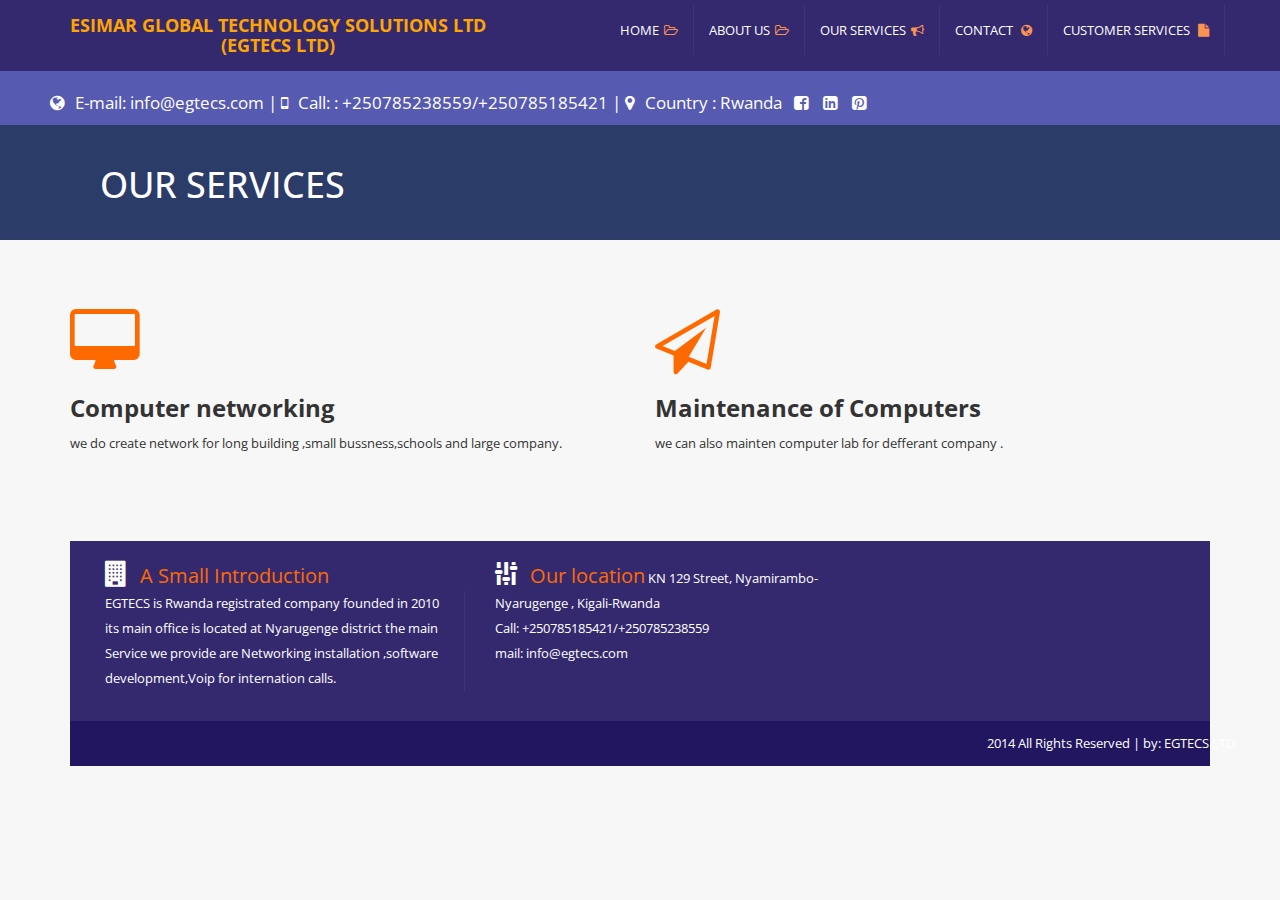
<file: our-services.html>
﻿<!DOCTYPE html>
<!--[if lt IE 7 ]><html class="ie ie6" lang="en"> <![endif]-->
<!--[if IE 7 ]><html class="ie ie7" lang="en"> <![endif]-->
<!--[if IE 8 ]><html class="ie ie8" lang="en"> <![endif]-->
<!--[if (gte IE 9)|!(IE)]><!-->
<html lang="en">
<!--<![endif]-->
<head>
    <meta charset="utf-8" />
    <meta name="viewport" content="width=device-width, initial-scale=1, maximum-scale=1" />
    <meta name="description" content="" />
    <meta name="author" content="" />
     <!--[if IE]>
        <meta http-equiv="X-UA-Compatible" content="IE=edge,chrome=1">
        <![endif]-->
    <title>EGTECS LTD|OUR SERVICES</title>
    <!--  Bootstrap Style -->
    <link href="assets/css/bootstrap.css" rel="stylesheet" />
     <!--  Font-Awesome Style -->
    <link href="assets/css/font-awesome.min.css" rel="stylesheet" />
     <!--  Font-Awesome Animation Style -->
    <link href="assets/css/font-awesome-animation.css" rel="stylesheet" />
     <!--  Pretty Photo Style -->
    <link href="assets/css/prettyPhoto.css" rel="stylesheet" />
        <!--  Google Font Style -->
    <link href='http://fonts.googleapis.com/css?family=Open+Sans' rel='stylesheet' type='text/css' />
     <!--  Custom Style -->
    <link href="assets/css/style.css" rel="stylesheet" />
    <!-- HTML5 shim and Respond.js IE8 support of HTML5 elements and media queries -->
    <!--[if lt IE 9]>
      <script src="https://oss.maxcdn.com/libs/html5shiv/3.7.0/html5shiv.js"></script>
      <script src="https://oss.maxcdn.com/libs/respond.js/1.3.0/respond.min.js"></script>
    <![endif]-->

</head>
<body>

 <div class="navbar navbar-default navbar-fixed-top menu-back">
        <div class="container">
            <div class="navbar-header">
                <button type="button" class="navbar-toggle" data-toggle="collapse" data-target=".navbar-collapse">
                    <span class="icon-bar"></span>
                    <span class="icon-bar"></span>
                    <span class="icon-bar"></span>
                </button>

                <a class="navbar-brand" href="index.html">
				
				<P style="color:orange;text-align:center" class="navbar-brand-logo " ><b>ESIMAR GLOBAL TECHNOLOGY SOLUTIONS LTD</b><br/><b>(EGTECS LTD)</b></P>
			
                   
                </a>
            </div>
            <div class="navbar-collapse collapse" >
                <ul class="nav navbar-nav navbar-right">
                   
                    <li class="dropdown">
                        <a href="index.html">HOME<i class="fa fa-folder-open-o"></i>
                         
                        </a>
                    
                    </li>
                   
					<li>
					  <a href="#">ABOUT US<i class="fa fa-folder-open-o"></i>
                           
                        </a>
					</li>
					<li>
					 <a href="our-services.html">
                                    OUR SERVICES<i class="fa fa-bullhorn"></i>
              
                                </a>
					</li>

                    <!--<li class="dropdown">
                        <a href="#">Others <i class="fa fa-bars"></i>
                           
                        </a>
                        <ul class="dropdown-menu dropdown-menu-left">

                            <li>
                                <a href="4column-portfolio.html">
                                    <i class="fa fa-image"></i>Gallery
             
                                </a>

                            </li>
                             <li>
                                <a href="team-members.html">
                                   <i class="fa fa-bullhorn"></i>Team Members 
                                </a>

                            </li>
                           
                           
            
                           
                        </ul>
                    </li>-->
                     <li class="dropdown">
                        <a href="contact.html">CONTACT <i class="fa fa-globe"></i>
                            
                        </a>

                    </li>
					 <li class="dropdown">
                        <a  href="#">CUSTOMER SERVICES <i class="fa fa-file"></i>
                            
                        </a>
						 <ul class="dropdown-menu dropdown-menu-left">
                          <li><a target="_blank" href="http://reporting.egtecs.com:9000/">ESIMAR REPORT</a></li>
                          <li><a target="_blank" href="http://121.241.242.114/RSmsPlus/websms/egtecs">CLIENT SMS</a></li>
                          <li><a target="_blank" href="http://121.241.242.114/webadmin/egtecs">STUFF LOGIN</a></li>
                       </ul>

                    </li>
                </ul>
            </div>

        </div>
    </div>  <!--./ Top Menu End -->
     <div class="div-social-top">

        <i class="fa fa-globe "></i>E-mail:  info@egtecs.com   | <i class="fa fa-mobile "></i>Call: : +250785238559/+250785185421  |  <i class="fa fa-map-marker "></i>Country : Rwanda &nbsp;
              <a href="#">
                  <i class="fa fa-facebook-square "></i>
              </a>

        <a href="#">
            <i class="fa fa-linkedin-square "></i>
        </a>
        <a href="#">
            <i class="fa fa-pinterest-square "></i>
        </a>


    </div>
    <!--./ Social Div End -->
   <div class="general-subhead">
       <h1>OUR SERVICES</h1>
   </div>
     <!--./ Gereral Subhead End 
     <section  >
        <div class="container">
            <div class="row ">
                <div class="col-lg-8 col-lg-offset-2 col-md-8 col-md-offset-2"  >
                     <h2><strong>Lorem ipsum dolor sit amet</strong> </h2>
                    <p>
                        Lorem ipsum dolor sit amet, consectetur adipiscing elit.
                         Curabitur nec nisl odio. Mauris vehicula at nunc id posuere.
                                Lorem ipsum dolor sit amet, consectetur adipiscing elit.
                        Lorem ipsum dolor sit amet, consectetur adipiscing elit.
                         Curabitur nec nisl odio. Mauris vehicula at nunc id posuere.
                              
                    </p>
                    </div>
                </div>
                </div>
         </section>
     <!--./ text section End -->
    <section >
        <div class="container">
            <div class="row ">
                <div class="col-lg-6 col-md-6  col-sm-6 "  >
                    <i  class="fa fa-desktop fa-5x  rotate-icon clr-main"></i>
                    <h3><strong>Computer networking</strong> </h3>
                    <p>
                        we do create network for long building ,small bussness,schools and large company.
                    </p>
                </div>
                <div class="col-lg-6 col-md-6  col-sm-6" >
                    <i class="fa fa-paper-plane-o  fa-5x rotate-icon clr-main"></i>
                    <h3><strong>Maintenance of Computers</strong> </h3>
                    <p>
                       we can also mainten computer lab for defferant company .
                    </p>
                </div>
              

            </div>
            <!--<div class="row pad-top-botm">
                <div class="col-lg-4  col-md-4">
                    <div class="media">
                        <div class="pull-left">
                            <i class=" fa fa-folder-open-o fa-4x rotate-icon "></i>

                        </div>
                        <div class="media-body">
                            <h3 class="media-heading">Easy To code</h3>
                            <p>
                                Aenean faucibus luctus enim. Duis quis sem risu suspend lacinia elementum nunc. 
                                Aenean faucibus luctus enim. Duis quis sem risu suspend lacinia elementum nunc.
                            </p>

                        </div>
                    </div>
                </div>
                <div class="col-lg-4 col-md-4">
                    <div class="media">
                        <div class="pull-left">
                            <i class="fa fa-power-off fa-4x rotate-icon "></i>
                        </div>
                        <div class="media-body">
                            <h3 class="media-heading">Best To Use</h3>
                            <p>
                                Aenean faucibus luctus enim. Duis quis sem risu suspend lacinia elementum nunc. 
                                Aenean faucibus luctus enim. Duis quis sem risu suspend lacinia elementum nunc.
                            </p>

                        </div>
                    </div>
                </div>
                <div class="col-lg-4 col-md-4">
                    <div class="media">
                        <div class="pull-left">
                            <i class="fa fa-paperclip fa-4x rotate-icon"></i>
                        </div>
                        <div class="media-body">
                            <h3 class="media-heading">Customize Friendly</h3>
                            <p>
                                Aenean faucibus luctus enim. Duis quis sem risu suspend lacinia elementum nunc. 
                                Aenean faucibus luctus enim. Duis quis sem risu suspend lacinia elementum nunc.
                            </p>

                        </div>
                    </div>
                </div>
            </div>
        </div>
    </section>
    <!--./ main our-services end -->
	<br/>
	<br/>
	<br/>
    
    <!--<div id="request-quote">
        <div class="container">

            <div class="row">
                <div class="col-lg-12 col-md-12" >
                    <div class="text-center">
                        <h3>REQUEST A QUOTE NOW</h3>
                        <p>Lorem ipsum dolor sit amet, consectetur adipiscing  condimentum. </p>
                        <br />
                        <br />
                    </div>
                </div>
                <div class="col-lg-6 col-md-6">
                   <form>
                            <div class="col-lg-12 col-md-12 ">
                                <div class="form-group">
                                    <input type="text" class="form-control" required="required" placeholder="Name" />
                                </div>
                            </div>
                            <div class="col-lg-12 col-md-12">
                                <div class="form-group">
                                    <input type="text" class="form-control" required="required" placeholder="Email address" />
                                </div>
                            </div>
                            <div class="col-lg-12 col-md-12">
                                <div class="form-group">
                                    <input type="text" class="form-control" required="required" placeholder="Notes" />
                                </div>
                            </div>
                            <div class=" col-lg-12 col-md-12">
                                                                   <button type="submit" class="btn btn-primary">SUBMIT REQUEST</button>

                            </div>
                                 </form>

                </div>
                <div class="col-lg-6 col-md-6">
                    <blockquote>
                        <p>Lorem ipsum dolor sit amet, consectetur adipiscing elit onec molestie non sem vel condimentum. Consectetur adipiscing elit onec molestie non sem vel condimentum </p>
                        <small>Consectetur adipiscing elit</small>
                    </blockquote>

                </div>
            </div>

        </div>

    </div>
    <!--./ Request Quote End -->
  
   
   <div id="footer-sec">
        <div class="container">
            <div class="row">
                <div class="col-lg-4 col-md-4" id="about-ftr">
                    <i class="fa fa-building fa-2x"></i>
                    <span>A Small Introduction</span>
                  
                    <p>
                        EGTECS is Rwanda registrated company founded in 2010 its main office is located at Nyarugenge district
						the main Service we provide are Networking installation ,software development,Voip for internation calls.
                    </p>
                </div>
              <!--  <div class="col-lg-4 col-md-4">
                    <i class="fa fa-paper-plane-o fa-2x"></i>
                    <span>From the blog</span>
                    <small>replace this dummy text with your text</small>
                    <div id="blog-footer-div">
                        <div class="media">
                            <div class="pull-left">
                                <img src="assets/img/user2.png" class="img-circle" alt=""  />
                            </div>
                            <div class="media-body">
                                <span class="media-heading"><a href="blog-home.html">Pellentesque habitant morbi tristique</a></span>
                                <small class="muted">Posted 17 June 2014</small>
                            </div>
                        </div>
                        <div class="media">
                            <div class="pull-left">
                                <img src="assets/img/user.gif" class="img-circle" alt=""/>
                            </div>
                            <div class="media-body">
                                <span class="media-heading"><a href="blog-home.html">Pellentesque habitant morbi tristique</a></span>
                                <small class="muted">Posted 27 June 2014</small>
                            </div>
                        </div>
                    </div>
                </div>-->

                <div class="col-lg-4 col-md-4">
                    <i class="fa fa-sliders fa-2x"></i>
                    <span>Our location</span>
                    KN 129 Street, Nyamirambo-Nyarugenge , Kigali-Rwanda
                    <br />
                    Call: +250785185421/+250785238559
                     <br />
                    mail: info@egtecs.com
                    <br />
                    <br />
                    <!--<form role="form">
                        <div class="input-group">
                            <input type="text" class="form-control" autocomplete="off" placeholder="Enter your email" required />
                            <span class="input-group-btn">
                                <button class="btn btn-primary" type="button">Subdcribe!</button>
                            </span>
                        </div>
                    </form>-->
                </div>
            </div>
        </div>
         </div>
    <!--./ footer-sec  End -->
    <div id="footser-end">
        <div class="container">

            <div class="row">
                <div class="col-lg-12 col-md-12">
                    2014 All Rights Reserved | by: <a href="#" target="_blank" style="color:#fff" >EGTECS LTD</a>
                    
                </div>
            </div>

        </div>
    </div>
    <!--./ footer-end End -->
    <!--  Jquery Core Script -->
    <script src="assets/js/jquery-1.10.2.js"></script>
    <!--  Core Bootstrap Script -->
    <script src="assets/js/bootstrap.js"></script>
        <!--  Custom Scripts -->
    <script src="assets/js/custom.js"></script>
   
</body>
</html>
</file>
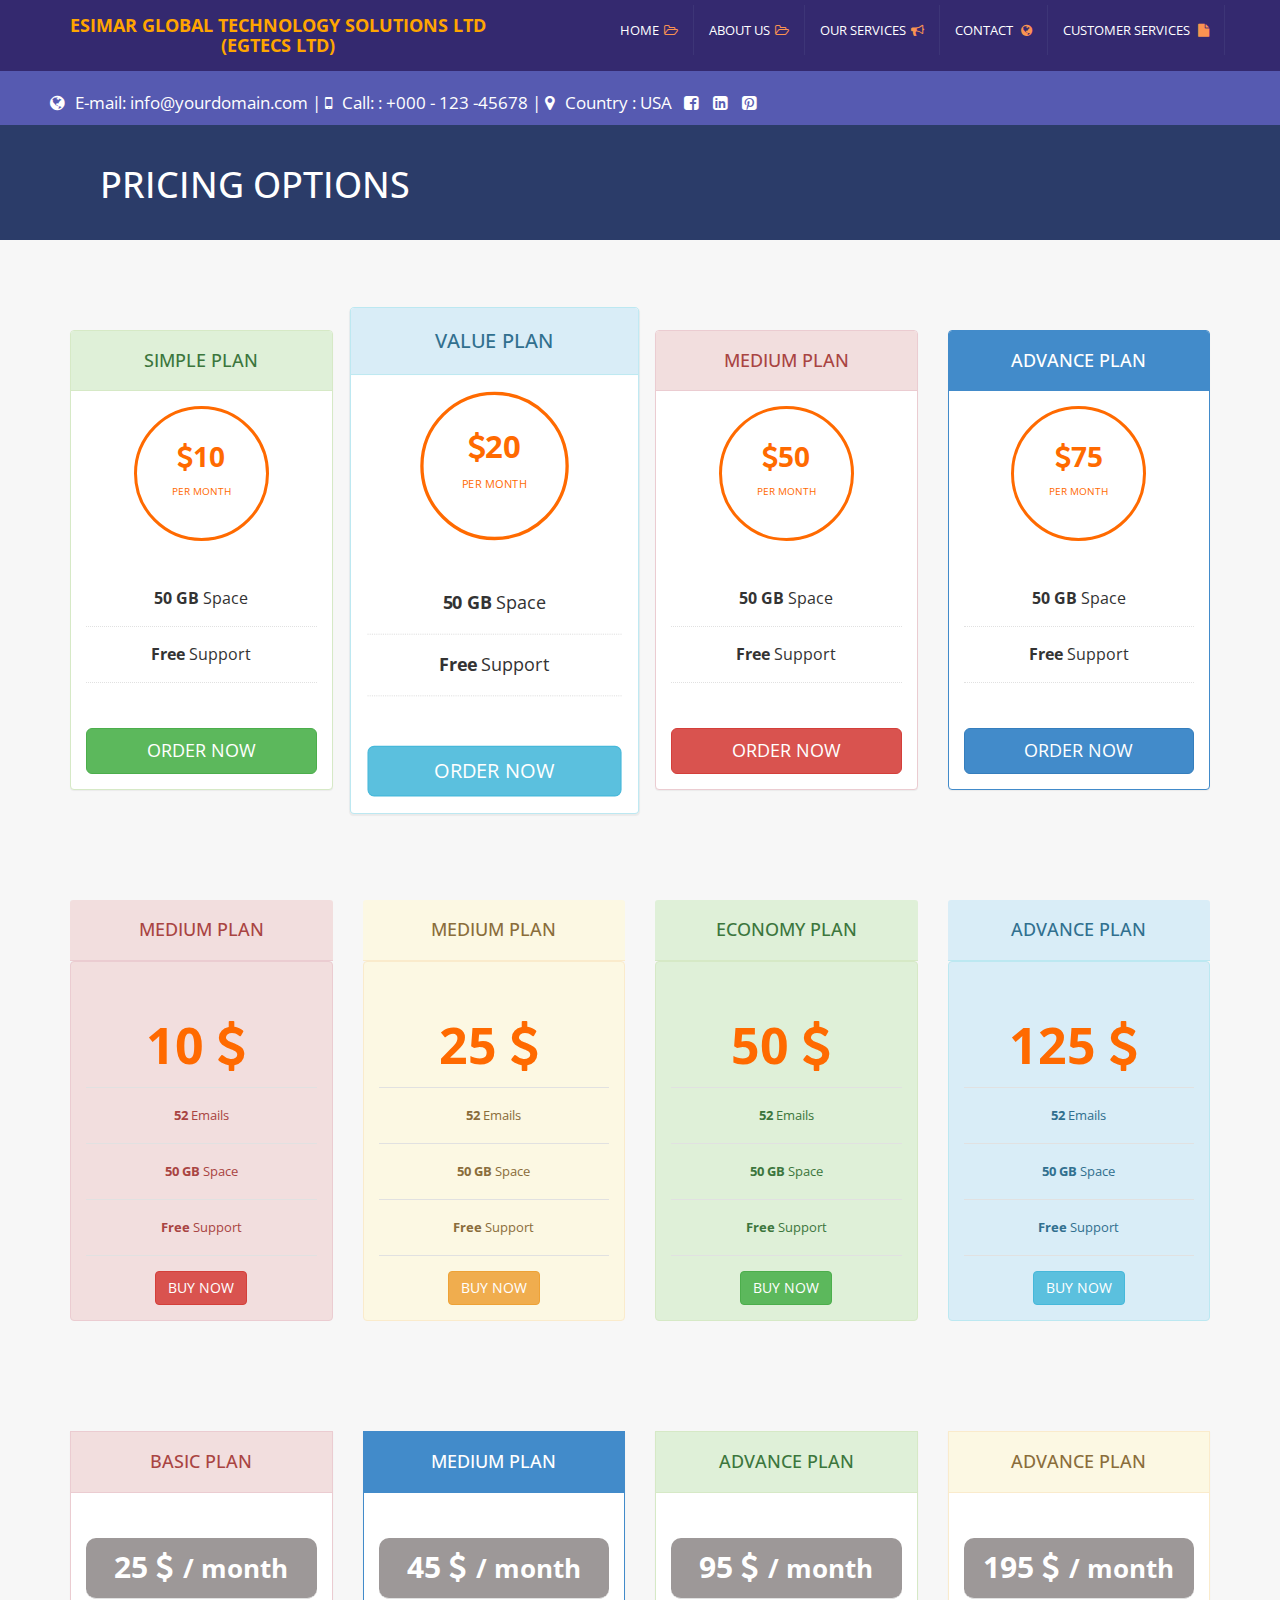
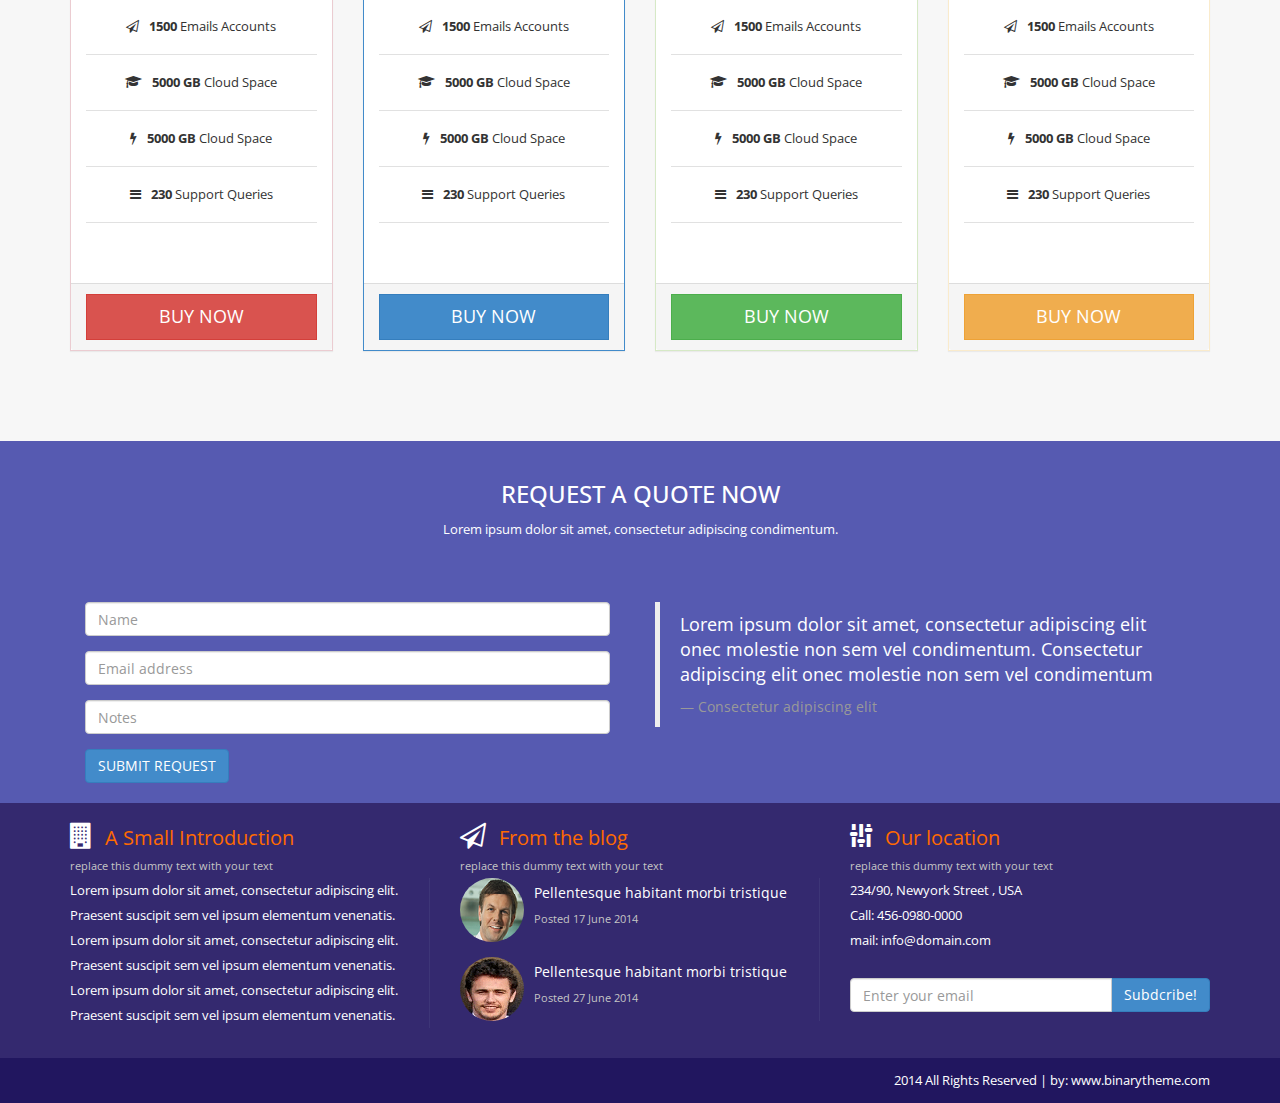
<file: pricing.html>
﻿<!DOCTYPE html>
<!--[if lt IE 7 ]><html class="ie ie6" lang="en"> <![endif]-->
<!--[if IE 7 ]><html class="ie ie7" lang="en"> <![endif]-->
<!--[if IE 8 ]><html class="ie ie8" lang="en"> <![endif]-->
<!--[if (gte IE 9)|!(IE)]><!-->
<html lang="en">
<!--<![endif]--><head>
    <meta charset="utf-8" />
    <meta name="viewport" content="width=device-width, initial-scale=1, maximum-scale=1" />
    <meta name="description" content="" />
    <meta name="author" content="" />
     <!--[if IE]>
        <meta http-equiv="X-UA-Compatible" content="IE=edge,chrome=1">
        <![endif]-->
    <title>Speak Multipager Responsive Template</title>
    <!--  Bootstrap Style -->
    <link href="assets/css/bootstrap.css" rel="stylesheet" />
     <!--  Font-Awesome Style -->
    <link href="assets/css/font-awesome.min.css" rel="stylesheet" />
     <!--  Font-Awesome Animation Style -->
    <link href="assets/css/font-awesome-animation.css" rel="stylesheet" />
     <!--  Pretty Photo Style -->
    <link href="assets/css/prettyPhoto.css" rel="stylesheet" />
        <!--  Google Font Style -->
    <link href='http://fonts.googleapis.com/css?family=Open+Sans' rel='stylesheet' type='text/css' />
     <!--  Custom Style -->
    <link href="assets/css/style.css" rel="stylesheet" />
    <!-- HTML5 shim and Respond.js IE8 support of HTML5 elements and media queries -->
    <!--[if lt IE 9]>
      <script src="https://oss.maxcdn.com/libs/html5shiv/3.7.0/html5shiv.js"></script>
      <script src="https://oss.maxcdn.com/libs/respond.js/1.3.0/respond.min.js"></script>
    <![endif]-->
</head>
<body>
   <div class="navbar navbar-default navbar-fixed-top menu-back">
        <div class="container">
            <div class="navbar-header">
                <button type="button" class="navbar-toggle" data-toggle="collapse" data-target=".navbar-collapse">
                    <span class="icon-bar"></span>
                    <span class="icon-bar"></span>
                    <span class="icon-bar"></span>
                </button>

                <a class="navbar-brand" href="index.html">
				
				<P style="color:orange;text-align:center" class="navbar-brand-logo " ><b>ESIMAR GLOBAL TECHNOLOGY SOLUTIONS LTD</b><br/><b>(EGTECS LTD)</b></P>
			
                   
                </a>
            </div>
            <div class="navbar-collapse collapse" >
                <ul class="nav navbar-nav navbar-right">
                   
                    <li class="dropdown">
                        <a href="index.html">HOME<i class="fa fa-folder-open-o"></i>
                         
                        </a>
                    
                    </li>
                   
					<li>
					  <a href="#">ABOUT US<i class="fa fa-folder-open-o"></i>
                           
                        </a>
					</li>
					<li>
					 <a href="our-services.html">
                                    OUR SERVICES<i class="fa fa-bullhorn"></i>
              
                                </a>
					</li>

                    <!--<li class="dropdown">
                        <a href="#">Others <i class="fa fa-bars"></i>
                           
                        </a>
                        <ul class="dropdown-menu dropdown-menu-left">

                            <li>
                                <a href="4column-portfolio.html">
                                    <i class="fa fa-image"></i>Gallery
             
                                </a>

                            </li>
                             <li>
                                <a href="team-members.html">
                                   <i class="fa fa-bullhorn"></i>Team Members 
                                </a>

                            </li>
                           
                           
            
                           
                        </ul>
                    </li>-->
                     <li class="dropdown">
                        <a href="contact.html">CONTACT <i class="fa fa-globe"></i>
                            
                        </a>

                    </li>
					 <li class="dropdown">
                        <a  href="#">CUSTOMER SERVICES <i class="fa fa-file"></i>
                            
                        </a>
						 <ul class="dropdown-menu dropdown-menu-left">
                          <li><a target="_blank" href="http://reporting.egtecs.com:9000/">ESIMAR REPORT</a></li>
                          <li><a target="_blank" href="http://121.241.242.114/RSmsPlus/websms/egtecs">CLIENT SMS</a></li>
                          <li><a target="_blank" href="http://121.241.242.114/webadmin/egtecs">STUFF LOGIN</a></li>
                       </ul>

                    </li>
                </ul>
            </div>

        </div>
    </div>
    <!--./ Top Menu End -->
    <div class="div-social-top">

        <i class="fa fa-globe "></i>E-mail:  info@yourdomain.com   | <i class="fa fa-mobile "></i>Call: : +000 - 123 -45678  |  <i class="fa fa-map-marker "></i>Country : USA &nbsp;
              <a href="#">
                  <i class="fa fa-facebook-square "></i>
              </a>

        <a href="#">
            <i class="fa fa-linkedin-square "></i>
        </a>
        <a href="#">
            <i class="fa fa-pinterest-square "></i>
        </a>


    </div>
    <!--./ Social Div End -->
    <div class="general-subhead">
        <h1>PRICING OPTIONS</h1>
    </div>
    <!--./ Gereral Subhead End -->
    <section>
        <div class="container">
            <div class="row text-center pad-row">
                <div class="col-lg-3 col-md-3 col-sm-3 col-xs-6">
                    <div class="panel panel-success">
                        <div class="panel-heading">
                            <h4>SIMPLE PLAN</h4>
                        </div>
                        <div class="panel-body">
                            <div class="round-body">
                                <div class="price-main">
                                    <span class="price-Unit"><i class="fa fa-dollar"></i>10</span>
                                    <small>per month</small>
                                </div>
                            </div>
                            <ul class="plan-two">
                                <li><strong>50 GB</strong> Space</li>
                                <li><strong>Free</strong> Support</li>
                            </ul>
                            <a href="#" class="btn btn-success btn-lg btn-block">ORDER NOW</a>
                        </div>

                    </div>
                </div>
                <div class="col-lg-3 col-md-3 col-sm-3 col-xs-6">
                    <div class="panel  panel-info active-plan-price">
                        <div class="panel-heading">
                            <h4>VALUE PLAN</h4>
                        </div>
                        <div class="panel-body">
                            <div class="round-body">
                                <div class="price-main">
                                    <span class="price-Unit"><i class="fa fa-dollar"></i>20</span>
                                    <small>per month</small>
                                </div>
                            </div>
                            <ul class="plan-two ">
                                <li><strong>50 GB</strong> Space</li>
                                <li><strong>Free</strong> Support</li>
                            </ul>
                            <a href="#" class="btn btn-info btn-lg btn-block">ORDER NOW</a>
                        </div>

                    </div>
                </div>
                <div class="col-lg-3 col-md-3 col-sm-3 col-xs-6">
                    <div class="panel  panel-danger">
                        <div class="panel-heading">
                            <h4>MEDIUM PLAN</h4>
                        </div>
                        <div class="panel-body">
                            <div class="round-body">
                                <div class="price-main">
                                    <span class="price-Unit"><i class="fa fa-dollar"></i>50</span>
                                    <small>per month</small>
                                </div>
                            </div>
                            <ul class="plan-two ">
                                <li><strong>50 GB</strong> Space</li>
                                <li><strong>Free</strong> Support</li>
                            </ul>
                            <a href="#" class="btn btn-danger btn-lg btn-block">ORDER NOW</a>
                        </div>

                    </div>
                </div>
                <div class="col-lg-3 col-md-3 col-sm-3 col-xs-6">
                    <div class="panel  panel-primary">
                        <div class="panel-heading">
                            <h4>ADVANCE PLAN</h4>
                        </div>
                        <div class="panel-body">
                            <div class="round-body">
                                <div class="price-main">
                                    <span class="price-Unit"><i class="fa fa-dollar"></i>75</span>
                                    <small>per month</small>
                                </div>
                            </div>
                            <ul class="plan-two ">
                                <li><strong>50 GB</strong> Space</li>
                                <li><strong>Free</strong> Support</li>
                            </ul>
                            <a href="#" class="btn btn-primary btn-lg btn-block">ORDER NOW</a>
                        </div>

                    </div>
                </div>
            </div>

        </div>
    </section>
    <!--./ Plan-Two Table End -->
    <section>
        <div class="container">
            <div class="row text-center pad-row">
                <div class="col-lg-3 col-md-3 col-sm-3 col-xs-6">
                    <div class="panel-danger simple-table">
                        <div class="panel-heading">
                            <h4>MEDIUM PLAN</h4>
                        </div>
                        <div class="alert alert-danger">

                            <ul class="plan">
                                <li class="price-simple"><strong>10</strong> <i class="fa fa-dollar"></i></li>
                                <li><strong>52</strong> Emails</li>
                                <li><strong>50 GB</strong> Space</li>
                                <li><strong>Free</strong> Support</li>
                            </ul>
                            <a href="#" class="btn btn-danger ">BUY NOW</a>
                        </div>

                    </div>
                </div>
                <div class="col-lg-3 col-md-3 col-sm-3 col-xs-6">
                    <div class="panel-warning simple-table">
                        <div class="panel-heading">
                            <h4>MEDIUM PLAN</h4>
                        </div>
                        <div class="alert alert-warning">

                            <ul class="plan">
                                <li class="price-simple"><strong>25</strong> <i class="fa fa-dollar"></i></li>
                                <li><strong>52</strong> Emails</li>
                                <li><strong>50 GB</strong> Space</li>
                                <li><strong>Free</strong> Support</li>
                            </ul>
                            <a href="#" class="btn btn-warning ">BUY NOW</a>
                        </div>

                    </div>
                </div>
                <div class="col-lg-3 col-md-3 col-sm-3 col-xs-6 ">
                    <div class="panel-success simple-table">
                        <div class="panel-heading">
                            <h4>ECONOMY PLAN</h4>
                        </div>
                        <div class="alert alert-success">

                            <ul class="plan">
                                <li class="price-simple"><strong>50</strong> <i class="fa fa-dollar"></i></li>
                                <li><strong>52</strong> Emails</li>
                                <li><strong>50 GB</strong> Space</li>
                                <li><strong>Free</strong> Support</li>
                            </ul>
                            <a href="#" class="btn btn-success ">BUY NOW</a>
                        </div>

                    </div>
                </div>
                <div class="col-lg-3 col-md-3 col-sm-3 col-xs-6">
                    <div class="panel-info simple-table">
                        <div class="panel-heading">
                            <h4>ADVANCE PLAN</h4>
                        </div>
                        <div class=" alert alert-info">

                            <ul class="plan">
                                <li class="price-simple"><strong>125</strong> <i class="fa fa-dollar"></i></li>
                                <li><strong>52</strong> Emails</li>
                                <li><strong>50 GB</strong> Space</li>
                                <li><strong>Free</strong> Support</li>
                            </ul>
                            <a href="#" class="btn btn-info ">BUY NOW</a>
                        </div>

                    </div>
                </div>


            </div>
        </div>
    </section>
    <!--./ Simple Table End -->
    <section>
        <div class="container">
            <div class="row text-center pad-row">

                <div class="col-lg-3 col-md-3 col-sm-3 col-xs-12">
                    <div class="panel normal-table panel-danger adjust-border-radius">
                        <div class="panel-heading adjust-border">
                            <h4>BASIC PLAN</h4>
                        </div>
                        <div class="panel-body">

                            <ul class="plan">
                                <li class="price"><strong>25</strong> <i class="fa fa-dollar"></i><small>/ month</small></li>
                                <li><i class="fa fa-paper-plane-o"></i><strong>1500 </strong>Emails Accounts</li>
                                <li><i class="fa fa-graduation-cap"></i><strong>5000 GB </strong>Cloud Space</li>
                                <li><i class="fa fa-bolt"></i><strong>5000 GB </strong>Cloud Space</li>
                                <li><i class="fa fa-bars"></i><strong>230 </strong>Support Queries </li>
                            </ul>
                        </div>
                        <div class="panel-footer">
                            <a href="#" class="btn btn-danger btn-block btn-lg adjust-border-radius">BUY NOW</a>
                        </div>
                    </div>
                </div>
                <div class="col-lg-3 col-md-3 col-sm-3 col-xs-12">
                    <div class="panel normal-table panel-primary adjust-border-radius">
                        <div class="panel-heading adjust-border">
                            <h4>MEDIUM PLAN</h4>
                        </div>
                        <div class="panel-body">

                            <ul class="plan">
                                <li class="price"><strong>45</strong> <i class="fa fa-dollar"></i><small>/ month</small></li>
                                <li><i class="fa fa-paper-plane-o"></i><strong>1500 </strong>Emails Accounts</li>
                                <li><i class="fa fa-graduation-cap"></i><strong>5000 GB </strong>Cloud Space</li>
                                <li><i class="fa fa-bolt"></i><strong>5000 GB </strong>Cloud Space</li>
                                <li><i class="fa fa-bars"></i><strong>230 </strong>Support Queries </li>
                            </ul>
                        </div>
                        <div class="panel-footer">
                            <a href="#" class="btn btn-primary btn-block btn-lg adjust-border-radius">BUY NOW</a>
                        </div>
                    </div>
                </div>
                <div class="col-lg-3 col-md-3 col-sm-3 col-xs-12">
                    <div class="panel normal-table panel-success adjust-border-radius">
                        <div class="panel-heading adjust-border">
                            <h4>ADVANCE PLAN</h4>
                        </div>
                        <div class="panel-body">

                            <ul class="plan">
                                <li class="price"><strong>95</strong> <i class="fa fa-dollar"></i><small>/ month</small></li>
                                <li><i class="fa fa-paper-plane-o"></i><strong>1500 </strong>Emails Accounts</li>
                                <li><i class="fa fa-graduation-cap"></i><strong>5000 GB </strong>Cloud Space</li>
                                <li><i class="fa fa-bolt"></i><strong>5000 GB </strong>Cloud Space</li>
                                <li><i class="fa fa-bars"></i><strong>230 </strong>Support Queries </li>
                            </ul>
                        </div>
                        <div class="panel-footer">
                            <a href="#" class="btn btn-success btn-block btn-lg adjust-border-radius">BUY NOW</a>
                        </div>
                    </div>
                </div>
                <div class="col-lg-3 col-md-3 col-sm-3 col-xs-12">
                    <div class="panel normal-table panel-warning adjust-border-radius">
                        <div class="panel-heading adjust-border">
                            <h4>ADVANCE PLAN</h4>
                        </div>
                        <div class="panel-body">

                            <ul class="plan">
                                <li class="price"><strong>195</strong> <i class="fa fa-dollar"></i><small>/ month</small></li>
                                <li><i class="fa fa-paper-plane-o"></i><strong>1500 </strong>Emails Accounts</li>
                                <li><i class="fa fa-graduation-cap"></i><strong>5000 GB </strong>Cloud Space</li>
                                <li><i class="fa fa-bolt"></i><strong>5000 GB </strong>Cloud Space</li>
                                <li><i class="fa fa-bars"></i><strong>230 </strong>Support Queries </li>
                            </ul>
                        </div>
                        <div class="panel-footer">
                            <a href="#" class="btn btn-warning btn-block btn-lg adjust-border-radius">BUY NOW</a>
                        </div>
                    </div>
                </div>
            </div>

        </div>
    </section>
    <!--./ Normal Table End -->
        <div id="request-quote">
        <div class="container">

            <div class="row">
                <div class="col-lg-12 col-md-12">
                    <div class="text-center">
                        <h3>REQUEST A QUOTE NOW</h3>
                        <p>Lorem ipsum dolor sit amet, consectetur adipiscing  condimentum. </p>
                        <br />
                        <br />
                    </div>
                </div>
                <div class="col-lg-6 col-md-6">
                    <form>
                        <div class="col-lg-12 col-md-12 ">
                            <div class="form-group">
                                <input type="text" class="form-control" required="required" placeholder="Name" />
                            </div>
                        </div>
                        <div class=" col-lg-12 col-md-12">
                            <div class="form-group">
                                <input type="text" class="form-control" required="required" placeholder="Email address" />
                            </div>
                        </div>
                        <div class="col-lg-12 col-md-12">
                            <div class="form-group">
                                <input type="text" class="form-control" required="required" placeholder="Notes" />
                            </div>
                        </div>
                        <div class="col-lg-12 col-md-12">
                            <button type="submit" class="btn btn-primary">SUBMIT REQUEST</button>

                        </div>
                    </form>

                </div>
                <div class="col-lg-6 col-md-6">
                    <blockquote>
                        <p>Lorem ipsum dolor sit amet, consectetur adipiscing elit onec molestie non sem vel condimentum. Consectetur adipiscing elit onec molestie non sem vel condimentum </p>
                        <small>Consectetur adipiscing elit</small>
                    </blockquote>

                </div>
            </div>

        </div>

    </div>
    <!--./ Request Quote End -->
    <div id="footer-sec">
        <div class="container">
            <div class="row">
                <div class="col-lg-4 col-md-4" id="about-ftr">
                    <i class="fa fa-building fa-2x"></i>
                    <span>A Small Introduction</span>
                    <small>replace this dummy text with your text</small>
                    <p>
                        Lorem ipsum dolor sit amet, consectetur adipiscing elit.
                             Praesent suscipit sem vel ipsum elementum venenatis. 
                        Lorem ipsum dolor sit amet, consectetur adipiscing elit.
                             Praesent suscipit sem vel ipsum elementum venenatis.
                     
                        Lorem ipsum dolor sit amet, consectetur adipiscing elit.
                             Praesent suscipit sem vel ipsum elementum venenatis.
                    </p>
                </div>
                <div class="col-lg-4 col-md-4">
                    <i class="fa fa-paper-plane-o fa-2x"></i>
                    <span>From the blog</span>
                    <small>replace this dummy text with your text</small>
                    <div id="blog-footer-div">
                        <div class="media">
                            <div class="pull-left">
                                <img src="assets/img/user2.png" class="img-circle"  alt=""/>
                            </div>
                            <div class="media-body">
                                <span class="media-heading"><a href="blog-home.html">Pellentesque habitant morbi tristique</a></span>
                                <small class="muted">Posted 17 June 2014</small>
                            </div>
                        </div>
                        <div class="media">
                            <div class="pull-left">
                                <img src="assets/img/user.gif" class="img-circle" alt="" />
                            </div>
                            <div class="media-body">
                                <span class="media-heading"><a href="blog-home.html">Pellentesque habitant morbi tristique</a></span>
                                <small class="muted">Posted 27 June 2014</small>
                            </div>
                        </div>
                    </div>
                </div>

                <div class="col-lg-4 col-md-4">
                    <i class="fa fa-sliders fa-2x"></i>
                    <span>Our location</span>
                    <small>replace this dummy text with your text</small>
                    234/90, Newyork Street , USA
                    <br />
                    Call: 456-0980-0000
                     <br />
                    mail: info@domain.com
                    <br />
                    <br />
                    <form role="form">
                        <div class="input-group">
                            <input type="text" class="form-control" autocomplete="off" placeholder="Enter your email" required />
                            <span class="input-group-btn">
                                <button class="btn btn-primary" type="button">Subdcribe!</button>
                            </span>
                        </div>
                    </form>
                </div>
            </div>
        </div>
    </div>
    <!--./ footer-sec  End -->
    <div id="footser-end">
        <div class="container">

            <div class="row">
                <div class="col-lg-12 col-md-12">
                    2014 All Rights Reserved | by: <a href="http://binarytheme.com" target="_blank" style="color:#fff" >www.binarytheme.com</a>
                    
                </div>
            </div>

        </div>
    </div>
    <!--./ footer-end End -->
    <!--  Jquery Core Script -->
    <script src="assets/js/jquery-1.10.2.js"></script>
    <!--  Core Bootstrap Script -->
    <script src="assets/js/bootstrap.js"></script>
    <!--  Custom Scripts -->
    <script src="assets/js/custom.js"></script>

</body>
</html>
</file>
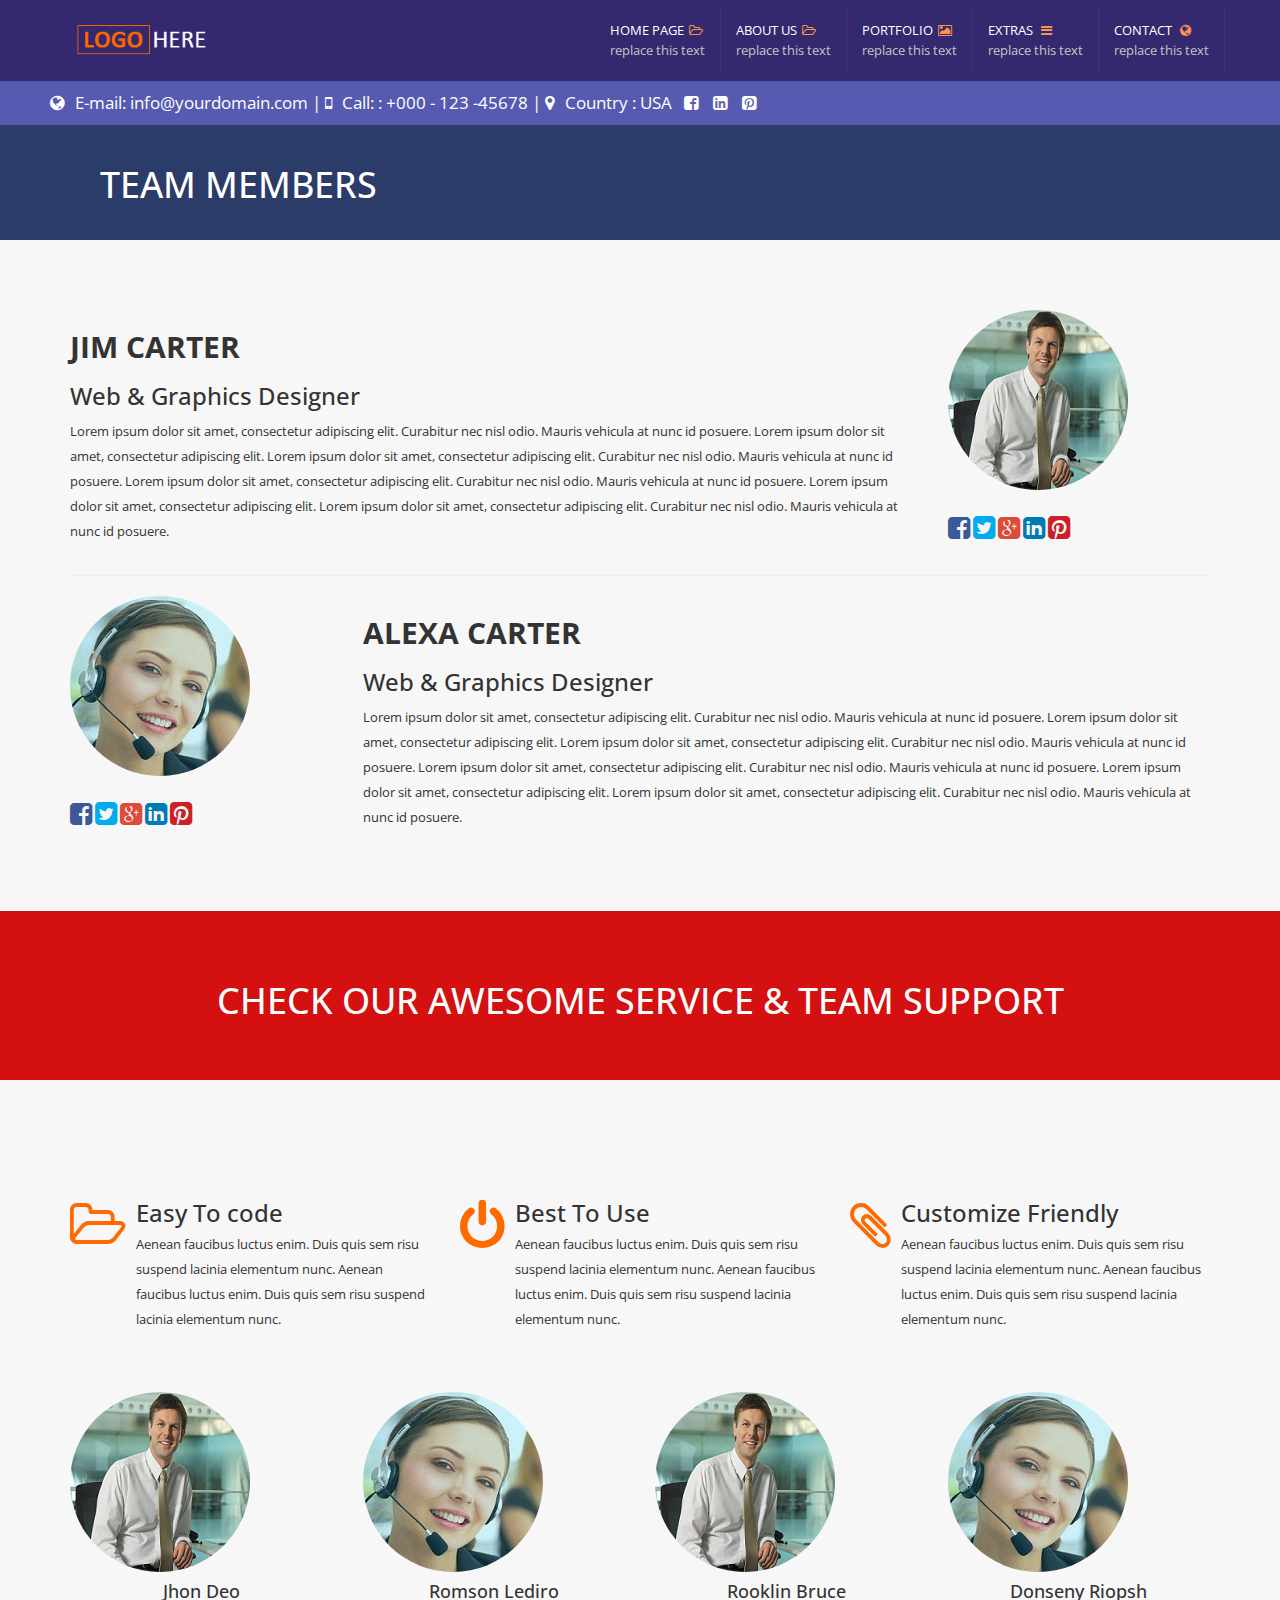
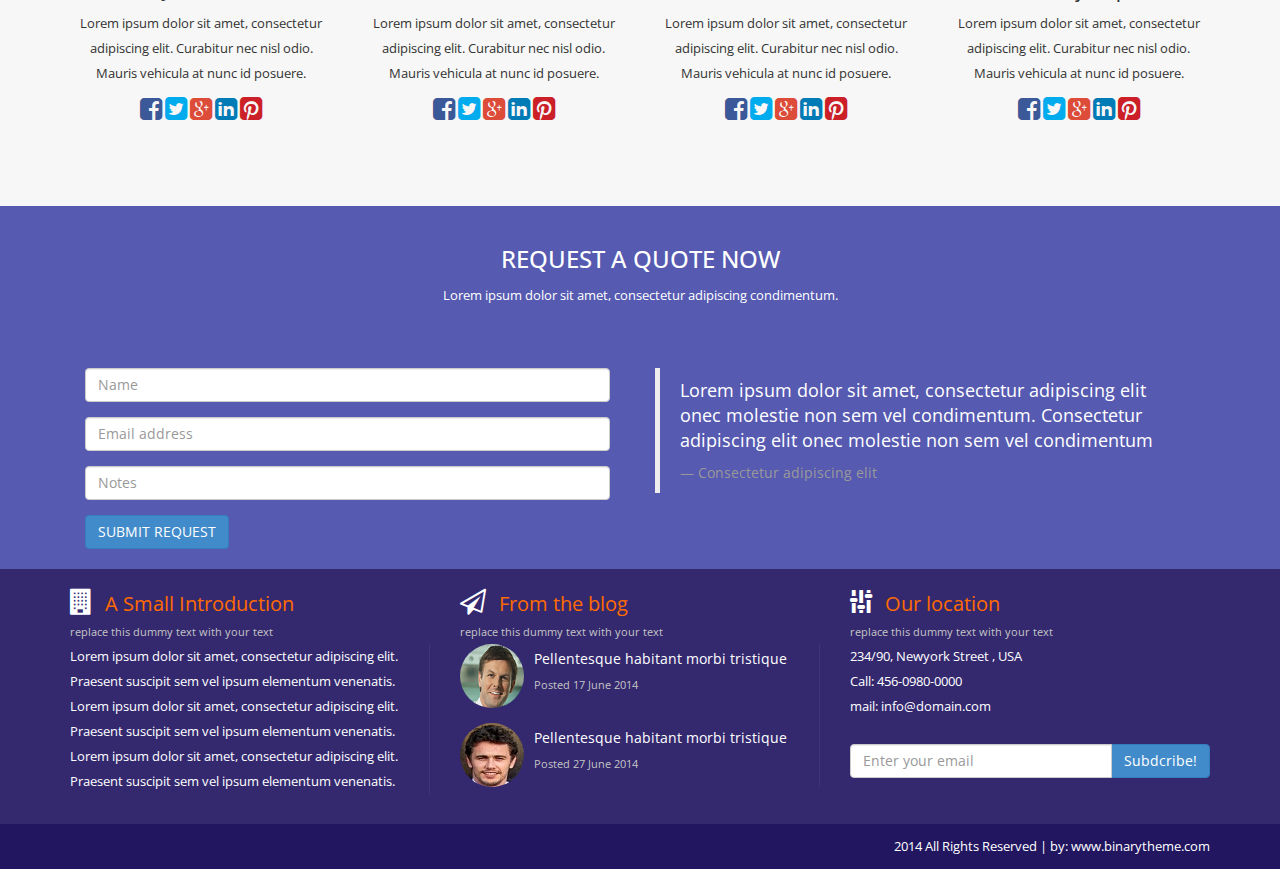
<file: team-members.html>
﻿<!DOCTYPE html>
<!--[if lt IE 7 ]><html class="ie ie6" lang="en"> <![endif]-->
<!--[if IE 7 ]><html class="ie ie7" lang="en"> <![endif]-->
<!--[if IE 8 ]><html class="ie ie8" lang="en"> <![endif]-->
<!--[if (gte IE 9)|!(IE)]><!-->
<html lang="en">
<!--<![endif]--><head>
    <meta charset="utf-8" />
    <meta name="viewport" content="width=device-width, initial-scale=1, maximum-scale=1" />
    <meta name="description" content="" />
    <meta name="author" content="" />
     <!--[if IE]>
        <meta http-equiv="X-UA-Compatible" content="IE=edge,chrome=1">
        <![endif]-->
    <title>Speak Multipager Responsive Template</title>
    <!--  Bootstrap Style -->
    <link href="assets/css/bootstrap.css" rel="stylesheet" />
     <!--  Font-Awesome Style -->
    <link href="assets/css/font-awesome.min.css" rel="stylesheet" />
     <!--  Font-Awesome Animation Style -->
    <link href="assets/css/font-awesome-animation.css" rel="stylesheet" />
     <!--  Pretty Photo Style -->
    <link href="assets/css/prettyPhoto.css" rel="stylesheet" />
        <!--  Google Font Style -->
    <link href='http://fonts.googleapis.com/css?family=Open+Sans' rel='stylesheet' type='text/css' />
     <!--  Custom Style -->
    <link href="assets/css/style.css" rel="stylesheet" />
    <!-- HTML5 shim and Respond.js IE8 support of HTML5 elements and media queries -->
    <!--[if lt IE 9]>
      <script src="https://oss.maxcdn.com/libs/html5shiv/3.7.0/html5shiv.js"></script>
      <script src="https://oss.maxcdn.com/libs/respond.js/1.3.0/respond.min.js"></script>
    <![endif]-->
</head>
<body>
<div class="navbar navbar-default navbar-fixed-top menu-back">
        <div class="container">
            <div class="navbar-header">
                <button type="button" class="navbar-toggle" data-toggle="collapse" data-target=".navbar-collapse">
                    <span class="icon-bar"></span>
                    <span class="icon-bar"></span>
                    <span class="icon-bar"></span>
                </button>

                <a class="navbar-brand" href="#">
                    <img src="assets/img/logo.png" class="navbar-brand-logo " alt="" />
                </a>
            </div>
            <div class="navbar-collapse collapse" >
                <ul class="nav navbar-nav navbar-right">
                   
                    <li class="dropdown">
                        <a href="index1.html">HOME PAGE<i class="fa fa-folder-open-o"></i>
                            <span>replace this text</span>

                        </a>
                        <ul class="dropdown-menu dropdown-menu-left">
                            <li>
                                <a href="index1.html">
                                    <i class="fa fa-paperclip"></i>Home Page One
              <span>replace this text</span>
                                </a>

                            </li>
                            <li>
                                <a href="index2.html">
                                    <i class="fa fa-comments-o"></i>Home Page Two
              <span>replace this text</span>
                                </a>

                            </li>
                          

                        </ul>
                    </li>
                    <li class="dropdown">
                        <a href="our-services.html">ABOUT US<i class="fa fa-folder-open-o"></i>
                            <span>replace this text</span>

                        </a>
                        <ul class="dropdown-menu dropdown-menu-left">
                            <li>
                                <a href="our-services.html">
                                    <i class="fa fa-edit"></i>Our Services
              <span>replace this text</span>
                                </a>

                            </li>
                            <li>
                                <a href="team-members.html">
                                    <i class="fa fa-bullhorn"></i>Team Members 
              <span>replace this text</span>
                                </a>

                            </li>
                          

                        </ul>
                    </li>

                    <li class="dropdown">
                        <a href="#">PORTFOLIO<i class="fa fa-image"></i>
                            <span>replace this text</span>
                        </a>
                        <ul class="dropdown-menu dropdown-menu-left">

                            <li>
                                <a href="4column-portfolio.html">
                                    <i class="fa fa-paper-plane-o"></i>Four Column 
              <span>replace this text</span>
                                </a>

                            </li>
                            <li>
                                <a href="3column-portfolio.html">
                                    <i class="fa fa-folder-open-o"></i>Three Column
              <span>replace this text</span>
                                </a>

                            </li>
                            <li>
                                <a href="2column-portfolio.html">
                                    <i class="fa fa-bullhorn"></i>Two Column
              <span>replace this text</span>
                                </a>

                            </li>
                        </ul>
                    </li>

                   
                    <li class="dropdown">
                        <a href="#">EXTRAS <i class="fa fa-bars"></i>
                            <span>replace this text</span>
                        </a>
                        <ul class="dropdown-menu dropdown-menu-left">

                            <li>
                                <a href="error.html">
                                    <i class="fa fa-power-off"></i>404 Error
              <span>replace this text</span>
                                </a>

                            </li>
                             <li>
                                <a href="pricing.html">
                                    <i class="fa fa-tag"></i>Pricing Options
              <span>replace this text</span>
                                </a>

                            </li>
                            <li>
                                <a href="blog-home.html">
                                    <i class="fa fa-map-marker"></i>Blog Home
              <span>replace this text</span>
                                </a>

                            </li>
                            <li>
                                <a href="blog-single.html">
                                    <i class="fa fa-flask"></i>Blog Single
              <span>replace this text</span>
                                </a>

                            </li>
                           
                           
                           
                        </ul>
                    </li>
                     <li class="dropdown">
                        <a href="contact.html">CONTACT <i class="fa fa-globe"></i>
                            <span>replace this text</span>
                        </a>

                    </li>
                </ul>
            </div>

        </div>
    </div>
    <!--./ Top Menu End -->
    <div class="div-social-top">

        <i class="fa fa-globe "></i>E-mail:  info@yourdomain.com   | <i class="fa fa-mobile "></i>Call: : +000 - 123 -45678  |  <i class="fa fa-map-marker "></i>Country : USA &nbsp;
              <a href="#">
                  <i class="fa fa-facebook-square "></i>
              </a>

        <a href="#">
            <i class="fa fa-linkedin-square "></i>
        </a>
        <a href="#">
            <i class="fa fa-pinterest-square "></i>
        </a>


    </div>
    <!--./ Social Div End -->
   <div class="general-subhead">
       <h1>TEAM MEMBERS</h1>
   </div>
     <!--./ Gereral Subhead End -->
    
    <section >
        <div class="container">
            <div class="row ">
                <div class="col-lg-9 col-md-9"  >
                     <h2><strong>JIM CARTER</strong> </h2>
                    <h3>Web & Graphics Designer</h3>
                    <p>
                        Lorem ipsum dolor sit amet, consectetur adipiscing elit.
                         Curabitur nec nisl odio. Mauris vehicula at nunc id posuere.
                                Lorem ipsum dolor sit amet, consectetur adipiscing elit.
                        Lorem ipsum dolor sit amet, consectetur adipiscing elit.
                         Curabitur nec nisl odio. Mauris vehicula at nunc id posuere.
                         Lorem ipsum dolor sit amet, consectetur adipiscing elit.
                         Curabitur nec nisl odio. Mauris vehicula at nunc id posuere.
                                Lorem ipsum dolor sit amet, consectetur adipiscing elit.
                        Lorem ipsum dolor sit amet, consectetur adipiscing elit.
                         Curabitur nec nisl odio. Mauris vehicula at nunc id posuere.
                    </p>
                    
                </div>
                <div class="col-lg-3 col-md-3" >
                  
                    <img class="img-circle img-responsive" src="assets/img/team/team1.png" alt="" />
                    <br />
                    <p>
                       
                       <a href="#"><i class="fa fa-facebook-square fa-2x color-facebook"></i></a>
                        <a href="#"><i class="fa fa-twitter-square fa-2x color-twitter"></i></a>
                        <a href="#"><i class="fa fa-google-plus-square fa-2x color-google-plus"></i></a>
                        <a href="#"><i class="fa fa-linkedin-square fa-2x color-linkedin"></i></a>
                        <a href="#"><i class="fa fa-pinterest-square fa-2x color-pinterest"></i></a>

                    
                    </p>
                </div>
              

            </div>
            <hr />
            <div class="row  ">
                <div class="col-lg-3 col-md-3 " >
                     <img class="img-circle img-responsive" src="assets/img/team/team2.jpg" alt="" />
                    <br />
                    <p>
                       
                       <a href="#"><i class="fa fa-facebook-square fa-2x color-facebook"></i></a>
                        <a href="#"><i class="fa fa-twitter-square fa-2x color-twitter"></i></a>
                        <a href="#"><i class="fa fa-google-plus-square fa-2x color-google-plus"></i></a>
                        <a href="#"><i class="fa fa-linkedin-square fa-2x color-linkedin"></i></a>
                        <a href="#"><i class="fa fa-pinterest-square fa-2x color-pinterest"></i></a>

                    
                    </p>
                </div>
                <div class="col-lg-9 col-md-9"  >
                     <h2><strong>ALEXA CARTER</strong> </h2>
                    <h3>Web & Graphics Designer</h3>
                    <p>
                        Lorem ipsum dolor sit amet, consectetur adipiscing elit.
                         Curabitur nec nisl odio. Mauris vehicula at nunc id posuere.
                                Lorem ipsum dolor sit amet, consectetur adipiscing elit.
                        Lorem ipsum dolor sit amet, consectetur adipiscing elit.
                         Curabitur nec nisl odio. Mauris vehicula at nunc id posuere.
                         Lorem ipsum dolor sit amet, consectetur adipiscing elit.
                         Curabitur nec nisl odio. Mauris vehicula at nunc id posuere.
                                Lorem ipsum dolor sit amet, consectetur adipiscing elit.
                        Lorem ipsum dolor sit amet, consectetur adipiscing elit.
                         Curabitur nec nisl odio. Mauris vehicula at nunc id posuere.
                    </p>
                    
                </div>
                
              

            </div>
           </div> 
        </section>
     <!--./Team Style One End -->
    <div id="just-middle-row">
        <div class="container">
                <div class="row pad-top-botm">
                <div class="col-lg-12 col-md-12">
                    <h1> CHECK OUR AWESOME SERVICE & TEAM SUPPORT</h1>
                    </div>
                </div>
            </div>
        </div>
     <!--./Middle Row End -->
    <section>
        <div class="container">
          <div class="row pad-top-botm">
                <div class="col-lg-4 col-md-4">
                    <div class="media">
                        <div class="pull-left">
                            <i class=" fa fa-folder-open-o fa-4x rotate-icon clr-main "></i>

                        </div>
                        <div class="media-body">
                            <h3 class="media-heading">Easy To code</h3>
                            <p>
                                Aenean faucibus luctus enim. Duis quis sem risu suspend lacinia elementum nunc. 
                                Aenean faucibus luctus enim. Duis quis sem risu suspend lacinia elementum nunc.
                            </p>

                        </div>
                    </div>
                </div>
                <div class="col-lg-4 col-md-4">
                    <div class="media">
                        <div class="pull-left">
                            <i class="fa fa-power-off fa-4x rotate-icon clr-main"></i>
                        </div>
                        <div class="media-body">
                            <h3 class="media-heading">Best To Use</h3>
                            <p>
                                Aenean faucibus luctus enim. Duis quis sem risu suspend lacinia elementum nunc. 
                                Aenean faucibus luctus enim. Duis quis sem risu suspend lacinia elementum nunc.
                            </p>

                        </div>
                    </div>
                </div>
                <div class="col-lg-4 col-md-4">
                    <div class="media">
                        <div class="pull-left">
                            <i class="fa fa-paperclip fa-4x rotate-icon clr-main"></i>
                        </div>
                        <div class="media-body">
                            <h3 class="media-heading">Customize Friendly</h3>
                            <p>
                                Aenean faucibus luctus enim. Duis quis sem risu suspend lacinia elementum nunc. 
                                Aenean faucibus luctus enim. Duis quis sem risu suspend lacinia elementum nunc.
                            </p>

                        </div>
                    </div>
                </div>
            </div>
            <div class="row text-center" >
                 <div class="col-lg-3 col-md-3 col-sm-3">
                    <img class="img-circle img-responsive" src="assets/img/team/team1.png" alt="" />
                    <h4>Jhon Deo</h4>
                    <p>
                        Lorem ipsum dolor sit amet, consectetur adipiscing elit.
                         Curabitur nec nisl odio. Mauris vehicula at nunc id posuere.

                    </p>
                    <p>
                       <a href="#"><i class="fa fa-facebook-square fa-2x color-facebook"></i></a>
                        <a href="#"><i class="fa fa-twitter-square fa-2x color-twitter"></i></a>
                        <a href="#"><i class="fa fa-google-plus-square fa-2x color-google-plus"></i></a>
                        <a href="#"><i class="fa fa-linkedin-square fa-2x color-linkedin"></i></a>
                        <a href="#"><i class="fa fa-pinterest-square fa-2x color-pinterest"></i></a>

                    </p>

                </div>
              <div class="col-lg-3 col-md-3 col-sm-3" >
                    <img class="img-circle img-responsive" src="assets/img/team/team2.jpg" alt="" />
                    <h4>Romson Lediro</h4>
                    <p>
                        Lorem ipsum dolor sit amet, consectetur adipiscing elit.
                         Curabitur nec nisl odio. Mauris vehicula at nunc id posuere.

                    </p>
                    <p>
                       <a href="#"><i class="fa fa-facebook-square fa-2x color-facebook"></i></a>
                        <a href="#"><i class="fa fa-twitter-square fa-2x color-twitter"></i></a>
                        <a href="#"><i class="fa fa-google-plus-square fa-2x color-google-plus"></i></a>
                        <a href="#"><i class="fa fa-linkedin-square fa-2x color-linkedin"></i></a>
                        <a href="#"><i class="fa fa-pinterest-square fa-2x color-pinterest"></i></a>

                    </p>

                </div>
                <div class="col-lg-3 col-md-3 col-sm-3" >
                    <img class="img-circle img-responsive" src="assets/img/team/team1.png" alt="" />
                    <h4>Rooklin Bruce</h4>
                    <p>
                        Lorem ipsum dolor sit amet, consectetur adipiscing elit.
                         Curabitur nec nisl odio. Mauris vehicula at nunc id posuere.

                    </p>
                    <p>
                       <a href="#"><i class="fa fa-facebook-square fa-2x color-facebook"></i></a>
                        <a href="#"><i class="fa fa-twitter-square fa-2x color-twitter"></i></a>
                        <a href="#"><i class="fa fa-google-plus-square fa-2x color-google-plus"></i></a>
                        <a href="#"><i class="fa fa-linkedin-square fa-2x color-linkedin"></i></a>
                        <a href="#"><i class="fa fa-pinterest-square fa-2x color-pinterest"></i></a>

                    </p>

                </div>
                <div class="col-lg-3 col-md-3 col-sm-3" >
                    <img class="img-circle img-responsive" src="assets/img/team/team2.jpg" alt="" />
                    <h4>Donseny Riopsh</h4>
                    <p>
                        Lorem ipsum dolor sit amet, consectetur adipiscing elit.
                         Curabitur nec nisl odio. Mauris vehicula at nunc id posuere.

                    </p>
                    <p>
                       <a href="#"><i class="fa fa-facebook-square fa-2x color-facebook"></i></a>
                        <a href="#"><i class="fa fa-twitter-square fa-2x color-twitter"></i></a>
                        <a href="#"><i class="fa fa-google-plus-square fa-2x color-google-plus"></i></a>
                        <a href="#"><i class="fa fa-linkedin-square fa-2x color-linkedin"></i></a>
                        <a href="#"><i class="fa fa-pinterest-square fa-2x color-pinterest"></i></a>

                    </p>

                </div>
            </div>
        </div>
    </section>
     <!--./Team Style Two End -->
    
    <div id="request-quote">
        <div class="container">

            <div class="row">
                <div class="col-lg-12 col-md-12" >
                    <div class="text-center">
                        <h3>REQUEST A QUOTE NOW</h3>
                        <p>Lorem ipsum dolor sit amet, consectetur adipiscing  condimentum. </p>
                        <br />
                        <br />
                    </div>
                </div>
                <div class="col-lg-6 col-md-6">
                   <form>
                            <div class="col-lg-12 col-md-12 ">
                                <div class="form-group">
                                    <input type="text" class="form-control" required="required" placeholder="Name" />
                                </div>
                            </div>
                            <div class="col-lg-12 col-md-12">
                                <div class="form-group">
                                    <input type="text" class="form-control" required="required" placeholder="Email address" />
                                </div>
                            </div>
                            <div class="col-lg-12 col-md-12">
                                <div class="form-group">
                                    <input type="text" class="form-control" required="required" placeholder="Notes" />
                                </div>
                            </div>
                            <div class="col-lg-12 col-md-12">
                                                                   <button type="submit" class="btn btn-primary">SUBMIT REQUEST</button>

                            </div>
                                 </form>

                </div>
                <div class="col-lg-6 col-md-6">
                    <blockquote>
                        <p>Lorem ipsum dolor sit amet, consectetur adipiscing elit onec molestie non sem vel condimentum. Consectetur adipiscing elit onec molestie non sem vel condimentum </p>
                        <small>Consectetur adipiscing elit</small>
                    </blockquote>

                </div>
            </div>

        </div>

    </div>
    <!--./ Request Quote End -->
  
   
    <div id="footer-sec">
        <div class="container">
            <div class="row">
                <div class="col-lg-4 col-md-4" id="about-ftr">
                    <i class="fa fa-building fa-2x"></i>
                    <span>A Small Introduction</span>
                    <small>replace this dummy text with your text</small>
                    <p>
                        Lorem ipsum dolor sit amet, consectetur adipiscing elit.
                             Praesent suscipit sem vel ipsum elementum venenatis. 
                        Lorem ipsum dolor sit amet, consectetur adipiscing elit.
                             Praesent suscipit sem vel ipsum elementum venenatis.
                     
                        Lorem ipsum dolor sit amet, consectetur adipiscing elit.
                             Praesent suscipit sem vel ipsum elementum venenatis.
                    </p>
                </div>
                <div class="col-lg-4 col-md-4">
                    <i class="fa fa-paper-plane-o fa-2x"></i>
                    <span>From the blog</span>
                    <small>replace this dummy text with your text</small>
                    <div id="blog-footer-div">
                        <div class="media">
                            <div class="pull-left">
                                <img src="assets/img/user2.png" class="img-circle" alt="" />
                            </div>
                            <div class="media-body">
                                <span class="media-heading"><a href="blog-home.html">Pellentesque habitant morbi tristique</a></span>
                                <small class="muted">Posted 17 June 2014</small>
                            </div>
                        </div>
                        <div class="media">
                            <div class="pull-left">
                                <img src="assets/img/user.gif" class="img-circle" alt="" />
                            </div>
                            <div class="media-body">
                                <span class="media-heading"><a href="blog-home.html">Pellentesque habitant morbi tristique</a></span>
                                <small class="muted">Posted 27 June 2014</small>
                            </div>
                        </div>
                    </div>
                </div>

                <div class="col-lg-4 col-md-4">
                    <i class="fa fa-sliders fa-2x"></i>
                    <span>Our location</span>
                    <small>replace this dummy text with your text</small>
                    234/90, Newyork Street , USA
                    <br />
                    Call: 456-0980-0000
                     <br />
                    mail: info@domain.com
                    <br />
                    <br />
                    <form role="form">
                        <div class="input-group">
                            <input type="text" class="form-control" autocomplete="off" placeholder="Enter your email" required />
                            <span class="input-group-btn">
                                <button class="btn btn-primary" type="button">Subdcribe!</button>
                            </span>
                        </div>
                    </form>
                </div>
            </div>
        </div>
         </div>
    <!--./ footer-sec  End -->
    <div id="footser-end">
        <div class="container">

            <div class="row">
                <div class="col-lg-12 col-md-12">
                    2014 All Rights Reserved | by: <a href="http://binarytheme.com" target="_blank" style="color:#fff" >www.binarytheme.com</a>
                    
                </div>
            </div>

        </div>
    </div>
    <!--./ footer-end End -->
    <!--  Jquery Core Script -->
    <script src="assets/js/jquery-1.10.2.js"></script>
    <!--  Core Bootstrap Script -->
    <script src="assets/js/bootstrap.js"></script>
        <!--  Custom Scripts -->
    <script src="assets/js/custom.js"></script>
   
</body>
</html>
</file>
<file: assets/css/prettyPhoto.css>
div.pp_default .pp_top,div.pp_default .pp_top .pp_middle,div.pp_default .pp_top .pp_left,div.pp_default .pp_top .pp_right,div.pp_default .pp_bottom,div.pp_default .pp_bottom .pp_left,div.pp_default .pp_bottom .pp_middle,div.pp_default .pp_bottom .pp_right{height:13px}
div.pp_default .pp_top .pp_left{background:url(../img/prettyPhoto/default/sprite.png) -78px -93px no-repeat}
div.pp_default .pp_top .pp_middle{background:url(../img/prettyPhoto/default/sprite_x.png) top left repeat-x}
div.pp_default .pp_top .pp_right{background:url(../img/prettyPhoto/default/sprite.png) -112px -93px no-repeat}
div.pp_default .pp_content .ppt{color:#f8f8f8}
div.pp_default .pp_content_container .pp_left{background:url(../img/prettyPhoto/default/sprite_y.png) -7px 0 repeat-y;padding-left:13px}
div.pp_default .pp_content_container .pp_right{background:url(../img/prettyPhoto/default/sprite_y.png) top right repeat-y;padding-right:13px}
div.pp_default .pp_next:hover{background:url(../img/prettyPhoto/default/sprite_next.png) center right no-repeat;cursor:pointer}
div.pp_default .pp_previous:hover{background:url(../img/prettyPhoto/default/sprite_prev.png) center left no-repeat;cursor:pointer}
div.pp_default .pp_expand{background:url(../img/prettyPhoto/default/sprite.png) 0 -29px no-repeat;cursor:pointer;width:28px;height:28px}
div.pp_default .pp_expand:hover{background:url(../img/prettyPhoto/default/sprite.png) 0 -56px no-repeat;cursor:pointer}
div.pp_default .pp_contract{background:url(../img/prettyPhoto/default/sprite.png) 0 -84px no-repeat;cursor:pointer;width:28px;height:28px}
div.pp_default .pp_contract:hover{background:url(../img/prettyPhoto/default/sprite.png) 0 -113px no-repeat;cursor:pointer}
div.pp_default .pp_close{width:30px;height:30px;background:url(../img/prettyPhoto/default/sprite.png) 2px 1px no-repeat;cursor:pointer}
div.pp_default .pp_gallery ul li a{background:url(../img/prettyPhoto/default/default_thumb.png) center center #f8f8f8;border:1px solid #aaa}
div.pp_default .pp_social{margin-top:7px}
div.pp_default .pp_gallery a.pp_arrow_previous,div.pp_default .pp_gallery a.pp_arrow_next{position:static;left:auto}
div.pp_default .pp_nav .pp_play,div.pp_default .pp_nav .pp_pause{background:url(../img/prettyPhoto/default/sprite.png) -51px 1px no-repeat;height:30px;width:30px}
div.pp_default .pp_nav .pp_pause{background-position:-51px -29px}
div.pp_default a.pp_arrow_previous,div.pp_default a.pp_arrow_next{background:url(../img/prettyPhoto/default/sprite.png) -31px -3px no-repeat;height:20px;width:20px;margin:4px 0 0}
div.pp_default a.pp_arrow_next{left:52px;background-position:-82px -3px}
div.pp_default .pp_content_container .pp_details{margin-top:5px}
div.pp_default .pp_nav{clear:none;height:30px;width:110px;position:relative}
div.pp_default .pp_nav .currentTextHolder{font-family:Georgia;font-style:italic;color:#999;font-size:11px;left:75px;line-height:25px;position:absolute;top:2px;margin:0;padding:0 0 0 10px}
div.pp_default .pp_close:hover,div.pp_default .pp_nav .pp_play:hover,div.pp_default .pp_nav .pp_pause:hover,div.pp_default .pp_arrow_next:hover,div.pp_default .pp_arrow_previous:hover{opacity:0.7}
div.pp_default .pp_description{font-size:11px;font-weight:700;line-height:14px;margin:5px 50px 5px 0}
div.pp_default .pp_bottom .pp_left{background:url(../img/prettyPhoto/default/sprite.png) -78px -127px no-repeat}
div.pp_default .pp_bottom .pp_middle{background:url(../img/prettyPhoto/default/sprite_x.png) bottom left repeat-x}
div.pp_default .pp_bottom .pp_right{background:url(../img/prettyPhoto/default/sprite.png) -112px -127px no-repeat}
div.pp_default .pp_loaderIcon{background:url(../img/prettyPhoto/default/loader.gif) center center no-repeat}
div.light_rounded .pp_top .pp_left{background:url(../img/prettyPhoto/light_rounded/sprite.png) -88px -53px no-repeat}
div.light_rounded .pp_top .pp_right{background:url(../img/prettyPhoto/light_rounded/sprite.png) -110px -53px no-repeat}
div.light_rounded .pp_next:hover{background:url(../img/prettyPhoto/light_rounded/btnNext.png) center right no-repeat;cursor:pointer}
div.light_rounded .pp_previous:hover{background:url(../img/prettyPhoto/light_rounded/btnPrevious.png) center left no-repeat;cursor:pointer}
div.light_rounded .pp_expand{background:url(../img/prettyPhoto/light_rounded/sprite.png) -31px -26px no-repeat;cursor:pointer}
div.light_rounded .pp_expand:hover{background:url(../img/prettyPhoto/light_rounded/sprite.png) -31px -47px no-repeat;cursor:pointer}
div.light_rounded .pp_contract{background:url(../img/prettyPhoto/light_rounded/sprite.png) 0 -26px no-repeat;cursor:pointer}
div.light_rounded .pp_contract:hover{background:url(../img/prettyPhoto/light_rounded/sprite.png) 0 -47px no-repeat;cursor:pointer}
div.light_rounded .pp_close{width:75px;height:22px;background:url(../img/prettyPhoto/light_rounded/sprite.png) -1px -1px no-repeat;cursor:pointer}
div.light_rounded .pp_nav .pp_play{background:url(../img/prettyPhoto/light_rounded/sprite.png) -1px -100px no-repeat;height:15px;width:14px}
div.light_rounded .pp_nav .pp_pause{background:url(../img/prettyPhoto/light_rounded/sprite.png) -24px -100px no-repeat;height:15px;width:14px}
div.light_rounded .pp_arrow_previous{background:url(../img/prettyPhoto/light_rounded/sprite.png) 0 -71px no-repeat}
div.light_rounded .pp_arrow_next{background:url(../img/prettyPhoto/light_rounded/sprite.png) -22px -71px no-repeat}
div.light_rounded .pp_bottom .pp_left{background:url(../img/prettyPhoto/light_rounded/sprite.png) -88px -80px no-repeat}
div.light_rounded .pp_bottom .pp_right{background:url(../img/prettyPhoto/light_rounded/sprite.png) -110px -80px no-repeat}
div.dark_rounded .pp_top .pp_left{background:url(../img/prettyPhoto/dark_rounded/sprite.png) -88px -53px no-repeat}
div.dark_rounded .pp_top .pp_right{background:url(../img/prettyPhoto/dark_rounded/sprite.png) -110px -53px no-repeat}
div.dark_rounded .pp_content_container .pp_left{background:url(../img/prettyPhoto/dark_rounded/contentPattern.png) top left repeat-y}
div.dark_rounded .pp_content_container .pp_right{background:url(../img/prettyPhoto/dark_rounded/contentPattern.png) top right repeat-y}
div.dark_rounded .pp_next:hover{background:url(../img/prettyPhoto/dark_rounded/btnNext.png) center right no-repeat;cursor:pointer}
div.dark_rounded .pp_previous:hover{background:url(../img/prettyPhoto/dark_rounded/btnPrevious.png) center left no-repeat;cursor:pointer}
div.dark_rounded .pp_expand{background:url(../img/prettyPhoto/dark_rounded/sprite.png) -31px -26px no-repeat;cursor:pointer}
div.dark_rounded .pp_expand:hover{background:url(../img/prettyPhoto/dark_rounded/sprite.png) -31px -47px no-repeat;cursor:pointer}
div.dark_rounded .pp_contract{background:url(../img/prettyPhoto/dark_rounded/sprite.png) 0 -26px no-repeat;cursor:pointer}
div.dark_rounded .pp_contract:hover{background:url(../img/prettyPhoto/dark_rounded/sprite.png) 0 -47px no-repeat;cursor:pointer}
div.dark_rounded .pp_close{width:75px;height:22px;background:url(../img/prettyPhoto/dark_rounded/sprite.png) -1px -1px no-repeat;cursor:pointer}
div.dark_rounded .pp_description{margin-right:85px;color:#fff}
div.dark_rounded .pp_nav .pp_play{background:url(../img/prettyPhoto/dark_rounded/sprite.png) -1px -100px no-repeat;height:15px;width:14px}
div.dark_rounded .pp_nav .pp_pause{background:url(../img/prettyPhoto/dark_rounded/sprite.png) -24px -100px no-repeat;height:15px;width:14px}
div.dark_rounded .pp_arrow_previous{background:url(../img/prettyPhoto/dark_rounded/sprite.png) 0 -71px no-repeat}
div.dark_rounded .pp_arrow_next{background:url(../img/prettyPhoto/dark_rounded/sprite.png) -22px -71px no-repeat}
div.dark_rounded .pp_bottom .pp_left{background:url(../img/prettyPhoto/dark_rounded/sprite.png) -88px -80px no-repeat}
div.dark_rounded .pp_bottom .pp_right{background:url(../img/prettyPhoto/dark_rounded/sprite.png) -110px -80px no-repeat}
div.dark_rounded .pp_loaderIcon{background:url(../img/prettyPhoto/dark_rounded/loader.gif) center center no-repeat}
div.dark_square .pp_left,div.dark_square .pp_middle,div.dark_square .pp_right,div.dark_square .pp_content{background:#000}
div.dark_square .pp_description{color:#fff;margin:0 85px 0 0}
div.dark_square .pp_loaderIcon{background:url(../img/prettyPhoto/dark_square/loader.gif) center center no-repeat}
div.dark_square .pp_expand{background:url(../img/prettyPhoto/dark_square/sprite.png) -31px -26px no-repeat;cursor:pointer}
div.dark_square .pp_expand:hover{background:url(../img/prettyPhoto/dark_square/sprite.png) -31px -47px no-repeat;cursor:pointer}
div.dark_square .pp_contract{background:url(../img/prettyPhoto/dark_square/sprite.png) 0 -26px no-repeat;cursor:pointer}
div.dark_square .pp_contract:hover{background:url(../img/prettyPhoto/dark_square/sprite.png) 0 -47px no-repeat;cursor:pointer}
div.dark_square .pp_close{width:75px;height:22px;background:url(../img/prettyPhoto/dark_square/sprite.png) -1px -1px no-repeat;cursor:pointer}
div.dark_square .pp_nav{clear:none}
div.dark_square .pp_nav .pp_play{background:url(../img/prettyPhoto/dark_square/sprite.png) -1px -100px no-repeat;height:15px;width:14px}
div.dark_square .pp_nav .pp_pause{background:url(../img/prettyPhoto/dark_square/sprite.png) -24px -100px no-repeat;height:15px;width:14px}
div.dark_square .pp_arrow_previous{background:url(../img/prettyPhoto/dark_square/sprite.png) 0 -71px no-repeat}
div.dark_square .pp_arrow_next{background:url(../img/prettyPhoto/dark_square/sprite.png) -22px -71px no-repeat}
div.dark_square .pp_next:hover{background:url(../img/prettyPhoto/dark_square/btnNext.png) center right no-repeat;cursor:pointer}
div.dark_square .pp_previous:hover{background:url(../img/prettyPhoto/dark_square/btnPrevious.png) center left no-repeat;cursor:pointer}
div.light_square .pp_expand{background:url(../img/prettyPhoto/light_square/sprite.png) -31px -26px no-repeat;cursor:pointer}
div.light_square .pp_expand:hover{background:url(../img/prettyPhoto/light_square/sprite.png) -31px -47px no-repeat;cursor:pointer}
div.light_square .pp_contract{background:url(../img/prettyPhoto/light_square/sprite.png) 0 -26px no-repeat;cursor:pointer}
div.light_square .pp_contract:hover{background:url(../img/prettyPhoto/light_square/sprite.png) 0 -47px no-repeat;cursor:pointer}
div.light_square .pp_close{width:75px;height:22px;background:url(../img/prettyPhoto/light_square/sprite.png) -1px -1px no-repeat;cursor:pointer}
div.light_square .pp_nav .pp_play{background:url(../img/prettyPhoto/light_square/sprite.png) -1px -100px no-repeat;height:15px;width:14px}
div.light_square .pp_nav .pp_pause{background:url(../img/prettyPhoto/light_square/sprite.png) -24px -100px no-repeat;height:15px;width:14px}
div.light_square .pp_arrow_previous{background:url(../img/prettyPhoto/light_square/sprite.png) 0 -71px no-repeat}
div.light_square .pp_arrow_next{background:url(../img/prettyPhoto/light_square/sprite.png) -22px -71px no-repeat}
div.light_square .pp_next:hover{background:url(../img/prettyPhoto/light_square/btnNext.png) center right no-repeat;cursor:pointer}
div.light_square .pp_previous:hover{background:url(../img/prettyPhoto/light_square/btnPrevious.png) center left no-repeat;cursor:pointer}
div.facebook .pp_top .pp_left{background:url(../img/prettyPhoto/facebook/sprite.png) -88px -53px no-repeat}
div.facebook .pp_top .pp_middle{background:url(../img/prettyPhoto/facebook/contentPatternTop.png) top left repeat-x}
div.facebook .pp_top .pp_right{background:url(../img/prettyPhoto/facebook/sprite.png) -110px -53px no-repeat}
div.facebook .pp_content_container .pp_left{background:url(../img/prettyPhoto/facebook/contentPatternLeft.png) top left repeat-y}
div.facebook .pp_content_container .pp_right{background:url(../img/prettyPhoto/facebook/contentPatternRight.png) top right repeat-y}
div.facebook .pp_expand{background:url(../img/prettyPhoto/facebook/sprite.png) -31px -26px no-repeat;cursor:pointer}
div.facebook .pp_expand:hover{background:url(../img/prettyPhoto/facebook/sprite.png) -31px -47px no-repeat;cursor:pointer}
div.facebook .pp_contract{background:url(../img/prettyPhoto/facebook/sprite.png) 0 -26px no-repeat;cursor:pointer}
div.facebook .pp_contract:hover{background:url(../img/prettyPhoto/facebook/sprite.png) 0 -47px no-repeat;cursor:pointer}
div.facebook .pp_close{width:22px;height:22px;background:url(../img/prettyPhoto/facebook/sprite.png) -1px -1px no-repeat;cursor:pointer}
div.facebook .pp_description{margin:0 37px 0 0}
div.facebook .pp_loaderIcon{background:url(../img/prettyPhoto/facebook/loader.gif) center center no-repeat}
div.facebook .pp_arrow_previous{background:url(../img/prettyPhoto/facebook/sprite.png) 0 -71px no-repeat;height:22px;margin-top:0;width:22px}
div.facebook .pp_arrow_previous.disabled{background-position:0 -96px;cursor:default}
div.facebook .pp_arrow_next{background:url(../img/prettyPhoto/facebook/sprite.png) -32px -71px no-repeat;height:22px;margin-top:0;width:22px}
div.facebook .pp_arrow_next.disabled{background-position:-32px -96px;cursor:default}
div.facebook .pp_nav{margin-top:0}
div.facebook .pp_nav p{font-size:15px;padding:0 3px 0 4px}
div.facebook .pp_nav .pp_play{background:url(../img/prettyPhoto/facebook/sprite.png) -1px -123px no-repeat;height:22px;width:22px}
div.facebook .pp_nav .pp_pause{background:url(../img/prettyPhoto/facebook/sprite.png) -32px -123px no-repeat;height:22px;width:22px}
div.facebook .pp_next:hover{background:url(../img/prettyPhoto/facebook/btnNext.png) center right no-repeat;cursor:pointer}
div.facebook .pp_previous:hover{background:url(../img/prettyPhoto/facebook/btnPrevious.png) center left no-repeat;cursor:pointer}
div.facebook .pp_bottom .pp_left{background:url(../img/prettyPhoto/facebook/sprite.png) -88px -80px no-repeat}
div.facebook .pp_bottom .pp_middle{background:url(../img/prettyPhoto/facebook/contentPatternBottom.png) top left repeat-x}
div.facebook .pp_bottom .pp_right{background:url(../img/prettyPhoto/facebook/sprite.png) -110px -80px no-repeat}
div.pp_pic_holder a:focus{outline:none}
div.pp_overlay{background:#000;display:none;left:0;position:absolute;top:0;width:100%;z-index:9500}
div.pp_pic_holder{display:none;position:absolute;width:100px;z-index:10000}
.pp_content{height:40px;min-width:40px}
* html .pp_content{width:40px}
.pp_content_container{position:relative;text-align:left;width:100%}
.pp_content_container .pp_left{padding-left:20px}
.pp_content_container .pp_right{padding-right:20px}
.pp_content_container .pp_details{float:left;margin:10px 0 2px}
.pp_description{display:none;margin:0}
.pp_social{float:left;margin:0}
.pp_social .facebook{float:left;margin-left:5px;width:55px;overflow:hidden}
.pp_social .twitter{float:left}
.pp_nav{clear:right;float:left;margin:3px 10px 0 0}
.pp_nav p{float:left;white-space:nowrap;margin:2px 4px}
.pp_nav .pp_play,.pp_nav .pp_pause{float:left;margin-right:4px;text-indent:-10000px}
a.pp_arrow_previous,a.pp_arrow_next{display:block;float:left;height:15px;margin-top:3px;overflow:hidden;text-indent:-10000px;width:14px}
.pp_hoverContainer{position:absolute;top:0;width:100%;z-index:2000}
.pp_gallery{display:none;left:50%;margin-top:-50px;position:absolute;z-index:10000}
.pp_gallery div{float:left;overflow:hidden;position:relative}
.pp_gallery ul{float:left;height:35px;position:relative;white-space:nowrap;margin:0 0 0 5px;padding:0}
.pp_gallery ul a{border:1px rgba(0,0,0,0.5) solid;display:block;float:left;height:33px;overflow:hidden}
.pp_gallery ul a img{border:0}
.pp_gallery li{display:block;float:left;margin:0 5px 0 0;padding:0}
.pp_gallery li.default a{background:url(../img/prettyPhoto/facebook/default_thumbnail.gif) 0 0 no-repeat;display:block;height:33px;width:50px}
.pp_gallery .pp_arrow_previous,.pp_gallery .pp_arrow_next{margin-top:7px!important}
a.pp_next{background:url(../img/prettyPhoto/light_rounded/btnNext.png) 10000px 10000px no-repeat;display:block;float:right;height:100%;text-indent:-10000px;width:49%}
a.pp_previous{background:url(../img/prettyPhoto/light_rounded/btnNext.png) 10000px 10000px no-repeat;display:block;float:left;height:100%;text-indent:-10000px;width:49%}
a.pp_expand,a.pp_contract{cursor:pointer;display:none;height:20px;position:absolute;right:30px;text-indent:-10000px;top:10px;width:20px;z-index:20000}
a.pp_close{position:absolute;right:0;top:0;display:block;line-height:22px;text-indent:-10000px}
.pp_loaderIcon{display:block;height:24px;left:50%;position:absolute;top:50%;width:24px;margin:-12px 0 0 -12px}
#pp_full_res{line-height:1!important}
#pp_full_res .pp_inline{text-align:left}
#pp_full_res .pp_inline p{margin:0 0 15px}
div.ppt{color:#fff;display:none;font-size:17px;z-index:9999;margin:0 0 5px 15px}
div.pp_default .pp_content,div.light_rounded .pp_content{background-color:#fff}
div.pp_default #pp_full_res .pp_inline,div.light_rounded .pp_content .ppt,div.light_rounded #pp_full_res .pp_inline,div.light_square .pp_content .ppt,div.light_square #pp_full_res .pp_inline,div.facebook .pp_content .ppt,div.facebook #pp_full_res .pp_inline{color:#000}
div.pp_default .pp_gallery ul li a:hover,div.pp_default .pp_gallery ul li.selected a,.pp_gallery ul a:hover,.pp_gallery li.selected a{border-color:#fff}
div.pp_default .pp_details,div.light_rounded .pp_details,div.dark_rounded .pp_details,div.dark_square .pp_details,div.light_square .pp_details,div.facebook .pp_details{position:relative}
div.light_rounded .pp_top .pp_middle,div.light_rounded .pp_content_container .pp_left,div.light_rounded .pp_content_container .pp_right,div.light_rounded .pp_bottom .pp_middle,div.light_square .pp_left,div.light_square .pp_middle,div.light_square .pp_right,div.light_square .pp_content,div.facebook .pp_content{background:#fff}
div.light_rounded .pp_description,div.light_square .pp_description{margin-right:85px}
div.light_rounded .pp_gallery a.pp_arrow_previous,div.light_rounded .pp_gallery a.pp_arrow_next,div.dark_rounded .pp_gallery a.pp_arrow_previous,div.dark_rounded .pp_gallery a.pp_arrow_next,div.dark_square .pp_gallery a.pp_arrow_previous,div.dark_square .pp_gallery a.pp_arrow_next,div.light_square .pp_gallery a.pp_arrow_previous,div.light_square .pp_gallery a.pp_arrow_next{margin-top:12px!important}
div.light_rounded .pp_arrow_previous.disabled,div.dark_rounded .pp_arrow_previous.disabled,div.dark_square .pp_arrow_previous.disabled,div.light_square .pp_arrow_previous.disabled{background-position:0 -87px;cursor:default}
div.light_rounded .pp_arrow_next.disabled,div.dark_rounded .pp_arrow_next.disabled,div.dark_square .pp_arrow_next.disabled,div.light_square .pp_arrow_next.disabled{background-position:-22px -87px;cursor:default}
div.light_rounded .pp_loaderIcon,div.light_square .pp_loaderIcon{background:url(../img/prettyPhoto/light_rounded/loader.gif) center center no-repeat}
div.dark_rounded .pp_top .pp_middle,div.dark_rounded .pp_content,div.dark_rounded .pp_bottom .pp_middle{background:url(../img/prettyPhoto/dark_rounded/contentPattern.png) top left repeat}
div.dark_rounded .currentTextHolder,div.dark_square .currentTextHolder{color:#c4c4c4}
div.dark_rounded #pp_full_res .pp_inline,div.dark_square #pp_full_res .pp_inline{color:#fff}
.pp_top,.pp_bottom{height:20px;position:relative}
* html .pp_top,* html .pp_bottom{padding:0 20px}
.pp_top .pp_left,.pp_bottom .pp_left{height:20px;left:0;position:absolute;width:20px}
.pp_top .pp_middle,.pp_bottom .pp_middle{height:20px;left:20px;position:absolute;right:20px}
* html .pp_top .pp_middle,* html .pp_bottom .pp_middle{left:0;position:static}
.pp_top .pp_right,.pp_bottom .pp_right{height:20px;left:auto;position:absolute;right:0;top:0;width:20px}
.pp_fade,.pp_gallery li.default a img{display:none}
</file>
<file: assets/css/style.css>
﻿/*=============================================================
    Authour URI: www.binarytheme.com
    License: Commons Attribution 3.0

    http://creativecommons.org/licenses/by/3.0/

    100% To use For Personal And Commercial Use.
    IN EXCHANGE JUST GIVE US CREDITS AND TELL YOUR FRIENDS ABOUT US
   
    ========================================================  */

/*=====================================
   GENERAL STYLE SECTION
    ===================================*/
body {
    font-family: 'Open Sans', sans-serif;
    margin-top:70px;
    font-size:13px;
    line-height:25px;
    background-color: #F7F7F7;
}
.quote {
    position: relative;
    background: url("http://www.tulipstechnologies.com/images/bg-quote.png") left top no-repeat;
    width: 280px;
    height: 183px;
    padding: 5px 10px;
    margin-bottom: 25px;
}
.text-center {
    text-align:center;
}
section {
    margin:70px 0px 70px 0px;
}
.pad-top-botm {
    padding-top:50px;
    padding-bottom:50px;
}
.pad-row {
    padding-top:20px;
}
/*=====================================
   COLOR CODES
    ===================================*/
.clr-white {
    color:#fff;
}
.clr-main {
 color: #ff6a00;
}
.transparent-bk {
    background-color:transparent!important;
}
.clr-blue-bk {
    background-color:#7383F8!important;
}
/*=====================================
   TOP MENU STYLE SECTION
    ===================================*/

/*Menu Back Color*/
.menu-back {
    background-color:#34296F;  
}
/*Logo Image */
.navbar-brand-logo {
    max-height:60px;
    padding-bottom:10px;
}
/*top-menu links color*/
.navbar-default .navbar-nav > li > a {
    color: #FFF;
}
/*top-menu links color on hover*/
    .navbar-default .navbar-nav > li > a:hover {
        color: #ff6a00;
    }

/*top-menu links & margin*/    
.navbar-nav > li > a {
    border-right: 1px solid #3D3577;
    margin: 5px 0px 5px 0px;
}

/*Font-awesome-icon*/
.nav li > a>i {
    color:#FB9351;
    padding-left:5px;
}
/*dummy small text*/
.nav li > a>span {
    font-size:13px;display:table;
    color: #C5C5C5;
}
/*sub-menu*/
.nav .dropdown-menu > li > a {
    padding: 15px 10px;
    
    border-bottom: 1px solid #565AB1;
    margin: 5px;
}

    /*minimum sub-menu width*/
.nav .dropdown-menu {
    min-width: 200px;
}

/*sub-menu font-awesome-icon*/
.nav .dropdown-menu > li > a > i{
    color:#565AB1;
    font-size:14px;
    margin-right:10px;
}
/*Small Screen Header height of top menu*/
.navbar-header {
    min-height:70px;
}
/*making border transparent*/
.navbar-default {
border-color: rgba(231, 231, 231, 0);
}
/*Toggle Adjustment*/
.navbar-default .navbar-toggle:hover, .navbar-default .navbar-toggle:focus {
background-color: rgba(221, 221, 221, 0);
}

.navbar-default .navbar-toggle {
border-color: #A0761D;
}

/*=====================================
   SOCIAL HEADER STYLE SECTION
    ===================================*/
.div-social-top {
    background-color:#565AB1;
    min-height:40px;
    padding:20px 50px 10px 50px;
    color:#fff;
    font-size:17px;
}
    .div-social-top a,.div-social-top a:hover {
        color:#fff;
        text-decoration:none;
    }
    .div-social-top i {
         margin-right:10px;
    }
/*=====================================
   TOP SLIDER STYLE SECTION
    ===================================*/

/* navigation icon style*/
 .control-icon {
           position:absolute;
           top:50%;
           
                 }

 /* bootstrap adjustments */
    .carousel-control.right {
right: 0;
left: auto;
    background-repeat: repeat-x;
    background-image: linear-gradient(to right,rgba(0, 0, 0, .0001) 0%, rgba(0, 0, 0, 0) 100%)!important;
}
     .carousel-control.left {
left: 0;
right: auto;
    background-repeat: repeat-x;
    background-image: linear-gradient(to left,rgba(0, 0, 0, .0001) 0%, rgba(0, 0, 0, 0) 100%)!important;
}
 /* Caption Back Color */
     .back-light {
    background-color:rgba(0, 0, 0, 0.80);
    padding:10px;
    line-height:30px;
}
/*=====================================
   WELCOME SECTION
    ===================================*/


.welcome-div {
    padding:10px;
    background-color:#777777;
    color:#fff;
    text-align:center;
}
    .welcome-div span {
        font-size:20px;
        padding:0px 30px 0px 30px;
    }


    
/*=====================================
  HOME PAGE STYLES GENERAL
    ===================================*/

#home-service i {
    color:#ff6a00;
    cursor:pointer;
    
}
#home-service i:hover {
    color:#565AB1;
     cursor:pointer;
      -webkit-transition: all 0.5s ease-in-out;
  -moz-transition: all 0.5s ease-in-out;
  -o-transition: all 0.5s ease-in-out;
  transition: all 0.5s ease-in-out;
}
#service-info i{
    margin-right:10px;
    color:#ff6a00;
    cursor:pointer;
    
}
#service-info i:hover{
    color:#000;

     -webkit-transition: all 0.5s ease-in-out;
  -moz-transition: all 0.5s ease-in-out;
  -o-transition: all 0.5s ease-in-out;
  transition: all 0.5s ease-in-out;
}
.icon-round {
margin-top: 30px;
font-size: 60px;
height: 128px;
width: 128px;
line-height: 130px;
margin-right: 10px;
text-align: center;
display: inline-block;
border-radius: 100%;
margin-bottom: 10px;
background-color:rgba(158, 158, 158, 0.15);
}

.vedio-style {
    border: 0px;
     width: 100%; 
     min-height: 300px
}

/*=====================================
  HOME PAGE TWO STYLES GENERAL
    ===================================*/
#index2-header{
background: url(../img/index2-head.jpg) no-repeat center center;
padding: 0;
-webkit-background-size: cover;
background-size: cover;
}
    #index2-header h1 {
        padding:100px 20px 20px 20px;
        color:#fff;
        font-size:50px;
        font-weight:800;
        text-align:center;
    }
     #index2-header p {
        padding:10px 20px 20px 20px;
        color:#fff;
        font-size:16px;
        line-height:20px;
        font-weight:800;       
       text-align:center;
    }
    #index2-header .overlay {
              background: rgba(11, 9, 27, 0.7);        
        min-height:400px;
    }
/*=====================================
  CLIENTS TESTIMONIALS STYLES 
    ===================================*/
.middle-section {
padding-bottom: 50px;
background: url(../img/middle-text.jpg) no-repeat 50% 50%;
background-attachment: fixed;
-webkit-background-size: cover;
-moz-background-size: cover;
-o-background-size: cover;
background-size: cover;
width: 100%;
display: block;
height: auto;
min-height: 300px;
color: #fff;
text-align:center;
padding:30px;
}

.slide-custom {
    min-height:200px;
    padding:20px;
    line-height:30px;
}
h4 i{
   padding:5px;
}
.user-img {
border: 2px solid #fff;
overflow: hidden;
border-radius: 50%;
display: inline-block;
}

.img-u {
   max-height: 90px;
max-width: 90px;
}

/*=====================================
  MEDIA STYLES 
    ===================================*/
#media-sec {
    background-color:#565AB1;
    padding:20px;
    color:#fff;
}
    #media-sec h3 {
         color:#AF9BFF;
    }
    #media-sec small {
        color:#ff6a00;
    }
    /*=======================================
    STATS SECTION STYLES
==================================================*/
    .just-stats{
padding-bottom: 50px;
background: url(../img/stats.jpg) no-repeat 50% 50%;
background-attachment: fixed;
-webkit-background-size: cover;
-moz-background-size: cover;
-o-background-size: cover;
background-size: cover;
width: 100%;
display: block;
height: auto;
min-height: 250px;
color: #fff;
text-align:center;
padding:30px;
}
.stats-div {
    text-align:center;
    width: 100%;
    min-height: 100px;
    padding: 30px 20px 30px 20px;
    color:#fff;
}

.stats-div > h3 {
    font-size:60px;
    font-weight:900;
}

/*=====================================
  FOOTER STYLES 
    ===================================*/


#footer-sec {

   background-color:#34296F; 
   color:#fff;
   padding:20px;
}
#footer-sec i {
    margin-right:10px;
}
#footer-sec span {
    font-size:20px;
    color:#ff6a00;
}
#footer-sec small {
    display:table-cell;
    color: #C5C5C5;
}
#footer-sec p {
   border-right: 1px solid #3D3577;
   padding-right:10px;

}
#footer-sec .media-heading > a {
    color:#fff;
    font-size:14px;
}
#blog-footer-div {
     border-right: 1px solid #3D3577;
      padding-right:10px;
}
#footser-end {
    text-align:right;
  background-color:#21165F; 
   color:#fff;
   padding:10px;
}


/*=====================================
  ANIMATIONS 
    ===================================*/
  .rotate-icon:hover {
   
     -webkit-transform: rotate(180deg);
    -moz-transform: rotate(180deg);
    -o-transform: rotate(180deg);
    -ms-transform: rotate(180deg);
    transform: rotate(180deg);
     -webkit-transition: all 0.5s ease-in-out;
  -moz-transition: all 0.5s ease-in-out;
  -o-transition: all 0.5s ease-in-out;
  transition: all 0.5s ease-in-out;
  cursor:pointer;
    
  }
       .upfront-trans:hover {
           cursor:pointer;
            -webkit-transform: scale(1.1);
    -moz-transform: scale(1.1);
    -o-transform: scale(1.1);
    -ms-transform: scale(1.1);
    transform: scale(1.1);
     -webkit-transition: all 0.5s  ease-in-out;
  -moz-transition: all 0.5s ease-in-out;
  -o-transition: all 0.5s ease-in-out;
  transition: all 0.5s ease-in-out;
       }

 /*=====================================
 OUR SERVICES
 ===================================*/
.general-subhead {
    background-color: #2B3C69;
    padding: 20px 100px 25px 100px;
    color: #fff;
}
 #request-quote {
    background-color:#565AB1;
    padding:20px;
    color:#fff;
}
    #request-quotec h3 {
         color:#AF9BFF;
    }
    #request-quotec small {
        color:#000;
    }
        /*==========================================
   TEAM MEMBER STYLES
    =====================================================*/
#just-middle-row {
    background-color:#d41010;
    color:#fff;
    text-align:center;
}
    /*==========================================
   SOCIAL ICON STYLES
    =====================================================*/

.color-facebook {
    color:#3B5998;
}
.color-twitter {
     color:#00aced;
}
.color-google-plus {
     color:#dd4b39;
}
.color-linkedin {
     color:#007bb6;
}
.color-pinterest {
     color:#cb2027;
}

  /*==========================================
   CONTACT STYLES
    =====================================================*/

.cnt {
width: 100%;
min-height: 350px;
border: 1px solid #e1e1e1;
}


 /*==========================================
   PORTFOLIO STYLES
    =====================================================*/


.portfolio-item {
    border:2px solid #565AB1;
    margin:3px;
}
    .portfolio-item p {
        padding:10px;
    }
.portfolio-item h5 {
    text-align:center;
    background-color: #565AB1;
    color:#fff;padding:10px 15px 10px 15px; 
}
.portfolio-item .overlay {
  position: absolute;
  top: 0;
  left: 0;
    width: 100%;
  height: 100%;
  opacity: 0;
  background-color: rgba(255, 169, 89, 1);
  text-align: center;
  vertical-align: middle;
  -webkit-transition: opacity 300ms;
  -moz-transition: opacity 300ms;
  -o-transition: opacity 300ms;
  transition: opacity 300ms;
  cursor:pointer;
  -webkit-border-radius: 10px;
-moz-border-radius: 10px;
border-radius: 10px;

}
.portfolio-item .overlay .preview {
  position: relative;
  top: 50%;
  display: inline-block;
  margin-top: -20px;
}
.portfolio-item:hover .overlay {
  opacity: 1;
  zoom: 1;
	filter: alpha(opacity=100);
}
.overlay a,overlay a:hover{
    color:#fff;
    text-decoration:none;
}

.set-hover-portfolio {
    opacity: 1!important;
  zoom: 1!important;
	filter: alpha(opacity=100)!important;
}
 /*==========================================
   PRICING STYLES
    =====================================================*/
 /* SIMPLE TABLE STYLE*/
.price-simple {
    font-size:50px!important;
    padding: 15px 0px;
color: #ff6a00;
border: none;
font-weight: 700;

}

.simple-table:hover {
    -webkit-transform: scale(1.1);
    -moz-transform: scale(1.1);
    -ms-transform: scale(1.1);
    -o-transform: scale(1.1);
    transform: scale(1.1);
        -webkit-transition: all 0.5s ease-in-out;
  -moz-transition: all 0.5s ease-in-out;
  -o-transition: all 0.5s ease-in-out;
  transition: all 0.5s ease-in-out;
  cursor:pointer;
}
 /*OPTION NORMAL STYLE*/

 .normal-table:hover {
    -webkit-transform: scale(1.1);
    -moz-transform: scale(1.1);
    -ms-transform: scale(1.1);
    -o-transform: scale(1.1);
    transform: scale(1.1);
        -webkit-transition: all 0.5s ease-in-out;
  -moz-transition: all 0.5s ease-in-out;
  -o-transition: all 0.5s ease-in-out;
  transition: all 0.5s ease-in-out;
  cursor:pointer;
}
 .plan {
padding: 0 0 15px 0;
margin: 30px 0px;
list-style: none;
text-align: center;
}

.plan li {
padding: 15px 0px;
border-bottom: 1px solid #e1e1e1;
}
    .plan li i {
        padding-right:10px;
    }
.price {
    font-size:30px!important;
    padding: 15px 0px;
background-color: #9d9898;
color: #fff;
border: none;
font-weight: 700;
 -webkit-border-radius: 10px;
-moz-border-radius: 10px;
border-radius: 10px;
}

.adjust-border-radius {
    -webkit-border-radius: 0px;
-moz-border-radius: 0px;
border-radius: 0px;
}

.adjust-border {
    border-top-left-radius: 0px;
 border-top-right-radius: 0px;
}
 /*PLAN TWO TABLE STYLE*/
.plan-two {
padding: 0 0 15px 0;
margin: 30px 0px;
list-style: none;
text-align: center;
cursor:pointer;
}

.active-plan-price {
    -webkit-transform: scale(1.1);
-moz-transform: scale(1.1);
-ms-transform: scale(1.1);
-o-transform: scale(1.1);
transform: scale(1.1);
cursor:pointer;
}
.plan-two li {
padding: 15px 0px;
font-size: 16px;
border-bottom: 1px dotted #e1e1e1;
}

.round-body {
display: table;
width: 135px;
height: 135px;
margin: 0 auto 14px auto;
border: 3px solid #ff6a00;
border-radius: 100%;
}
.price-main {
    color:#ff6a00;
display: table-cell;
font-size: 28px;
font-weight: bold;
text-transform: uppercase;
vertical-align: middle;
}
.price-Unit {
display: block;
}

.price-main small {
    font-size:10px!important;
    font-weight:normal;
}

/*=====================================
 BLOG HOME
    ===================================*/
.custom-blog {
    padding:20px;
}
.custom-blog p {
    padding:25px 25px 25px 0px;
    text-align:justify;
}
.custom-blog h2 {
    padding:10px 10px 10px 0px;
    text-transform:uppercase;
    text-align:center;
}
.custom-blog a {
    margin:3px;
}
/*=====================================
 BLOG SINGLE
    ===================================*/
.facebook-div {
    border: none;
     overflow: hidden; 
     width: 235px;
      height: 258px;
      padding-top:50px;
}
.blog-single a{
    margin:15px 3px 15px 0px;

}
.panel-title-adjust{
font-size: 14px;
padding: 1px;
}

    .panel-title-adjust a:hover {
        text-decoration:none;
    }
.panel-title-adjust i {
        padding-right:5px;
    }

.blog-comments h2 {
    padding-bottom:50px;
}

       /*=====================================
   Media Queries
    ===================================*/

       @media all and (max-width: 786px) and (min-width: 100px) {
  .carousel-caption{
   display:none!important;
  }
}
       
       @media all and (max-width: 845px) and (min-width: 100px) {
  .div-social-top{
   display:none!important;
  }
}
</file>
